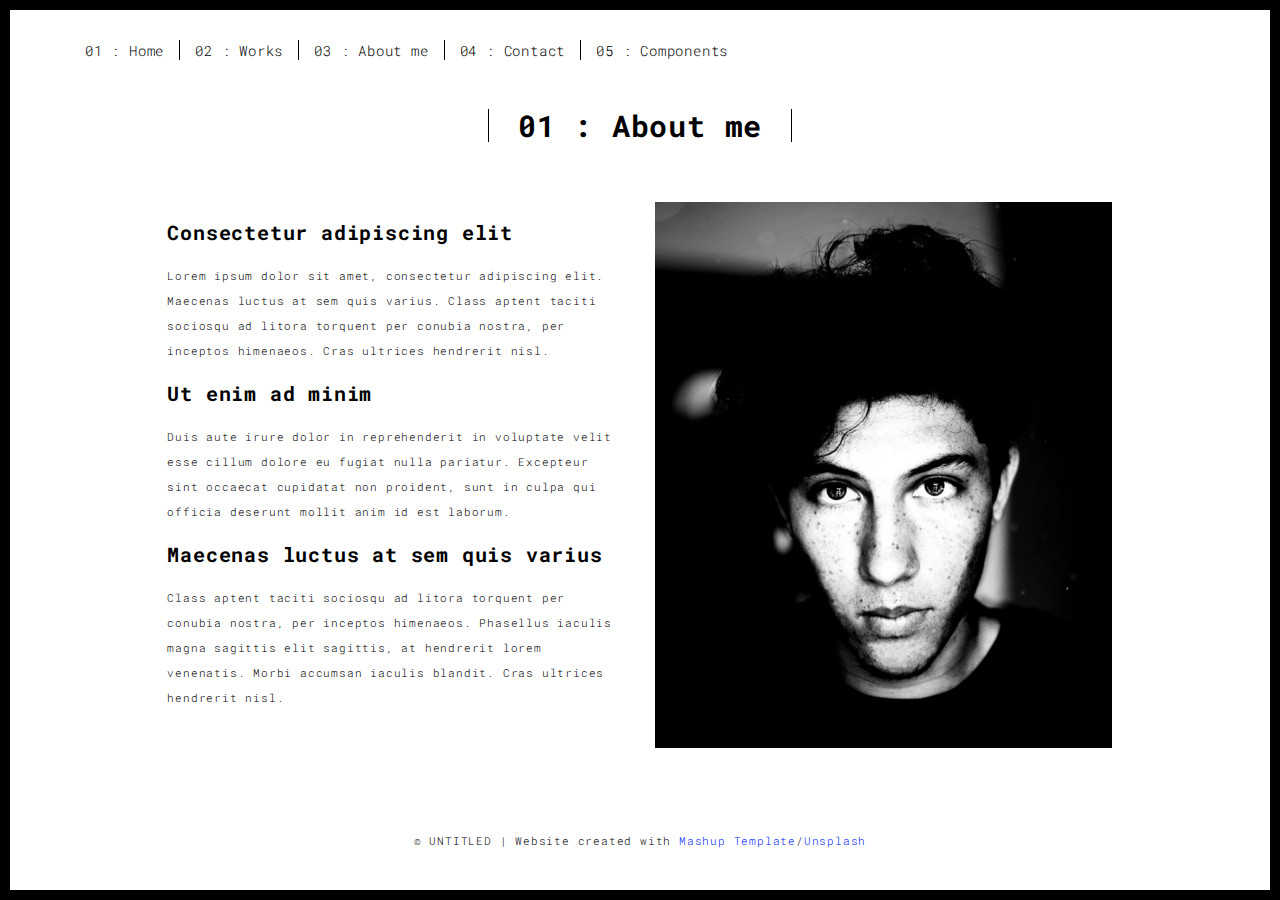
<file: FrontEnd/about.html>
<!DOCTYPE html>
<html lang="en">

<head>
  <meta charset="UTF-8">
  <meta content="IE=edge" http-equiv="X-UA-Compatible">
  <meta content="width=device-width,initial-scale=1" name="viewport">
  <meta content="description" name="description">
  <meta name="google" content="notranslate" />
  <meta content="Mashup templates have been developped by Orson.io team" name="author">

  <!-- Disable tap highlight on IE -->
  <meta name="msapplication-tap-highlight" content="no">
  
  <link rel="apple-touch-icon" sizes="180x180" href="./assets/apple-icon-180x180.png">
  <link href="./assets/favicon.ico" rel="icon">

  <title>Title page</title>  

<link href="./main.3f6952e4.css" rel="stylesheet"></head>

<body class="">
<div id="site-border-left"></div>
<div id="site-border-right"></div>
<div id="site-border-top"></div>
<div id="site-border-bottom"></div>
 <!-- Add your content of header -->
<header>
  <nav class="navbar  navbar-fixed-top navbar-default">
    <div class="container">
        <button type="button" class="navbar-toggle collapsed" data-toggle="collapse" data-target="#navbar-collapse" aria-expanded="false">
          <span class="sr-only">Toggle navigation</span>
          <span class="icon-bar"></span>
          <span class="icon-bar"></span>
          <span class="icon-bar"></span>
        </button>

      <div class="collapse navbar-collapse" id="navbar-collapse">
        <ul class="nav navbar-nav ">
          <li><a href="./index.html" title="">01 : Home</a></li>
          <li><a href="./works.html" title="">02 : Works</a></li>
          <li><a href="./about.html" title="">03 : About me</a></li>
          <li><a href="./contact.html" title="">04 : Contact</a></li>
          <li><a href="./components.html" title="">05 : Components</a></li>
        </ul>


      </div> 
    </div>
  </nav>
</header>

<div class="section-container">
    <div class="container">
      <div class="row">
        <div class="col-xs-12">
          <div class="section-container-spacer text-center">
            <h1 class="h2">01 : About me</h1>
          </div>
          
          <div class="row">
            <div class="col-md-10 col-md-offset-1">
              <div class="row">
                <div class="col-xs-12 col-md-6">
                  <h3>Consectetur adipiscing elit</h3>
                  <p>Lorem ipsum dolor sit amet, consectetur adipiscing elit. Maecenas luctus at sem quis varius. 
                  Class aptent taciti sociosqu ad litora torquent per conubia nostra, per inceptos himenaeos. Cras ultrices hendrerit nisl.</p>
                  <h3>Ut enim ad minim </h3>
                  <p>Duis aute irure dolor in reprehenderit in voluptate velit esse
                  cillum dolore eu fugiat nulla pariatur. Excepteur sint occaecat cupidatat non
                  proident, sunt in culpa qui officia deserunt mollit anim id est laborum. 
                  <h3>Maecenas luctus at sem quis varius</h3>
                  <p>
                  Class aptent taciti sociosqu ad litora torquent per conubia nostra, per inceptos himenaeos. Phasellus iaculis magna sagittis elit sagittis, at hendrerit lorem venenatis. Morbi accumsan iaculis blandit. Cras ultrices hendrerit nisl.</p>
                </div>
                <div class="col-xs-12 col-md-6">
                  <img src="./assets/images/profil.jpg" class="img-responsive" alt="">
                </div>
              </div>
            </div>
          </div>
          
          
       </div>
      </div>
    </div>
  </div>


<footer class="footer-container text-center">
  <div class="container">
    <div class="row">
      <div class="col-xs-12">
        <p>© UNTITLED | Website created with <a href="http://www.mashup-template.com/" title="Create website with free html template">Mashup Template</a>/<a href="https://www.unsplash.com/" title="Beautiful Free Images">Unsplash</a></p>
      </div>
    </div>
  </div>
</footer>

<script>
  document.addEventListener("DOMContentLoaded", function (event) {
     navActivePage();
  });
</script>

<!-- Google Analytics: change UA-XXXXX-X to be your site's ID 

<script>
  (function (i, s, o, g, r, a, m) {
    i['GoogleAnalyticsObject'] = r; i[r] = i[r] || function () {
      (i[r].q = i[r].q || []).push(arguments)
    }, i[r].l = 1 * new Date(); a = s.createElement(o),
      m = s.getElementsByTagName(o)[0]; a.async = 1; a.src = g; m.parentNode.insertBefore(a, m)
  })(window, document, 'script', '//www.google-analytics.com/analytics.js', 'ga');
  ga('create', 'UA-XXXXX-X', 'auto');
  ga('send', 'pageview');
</script>

--> <script type="text/javascript" src="./main.70a66962.js"></script></body>

</html>
</file>
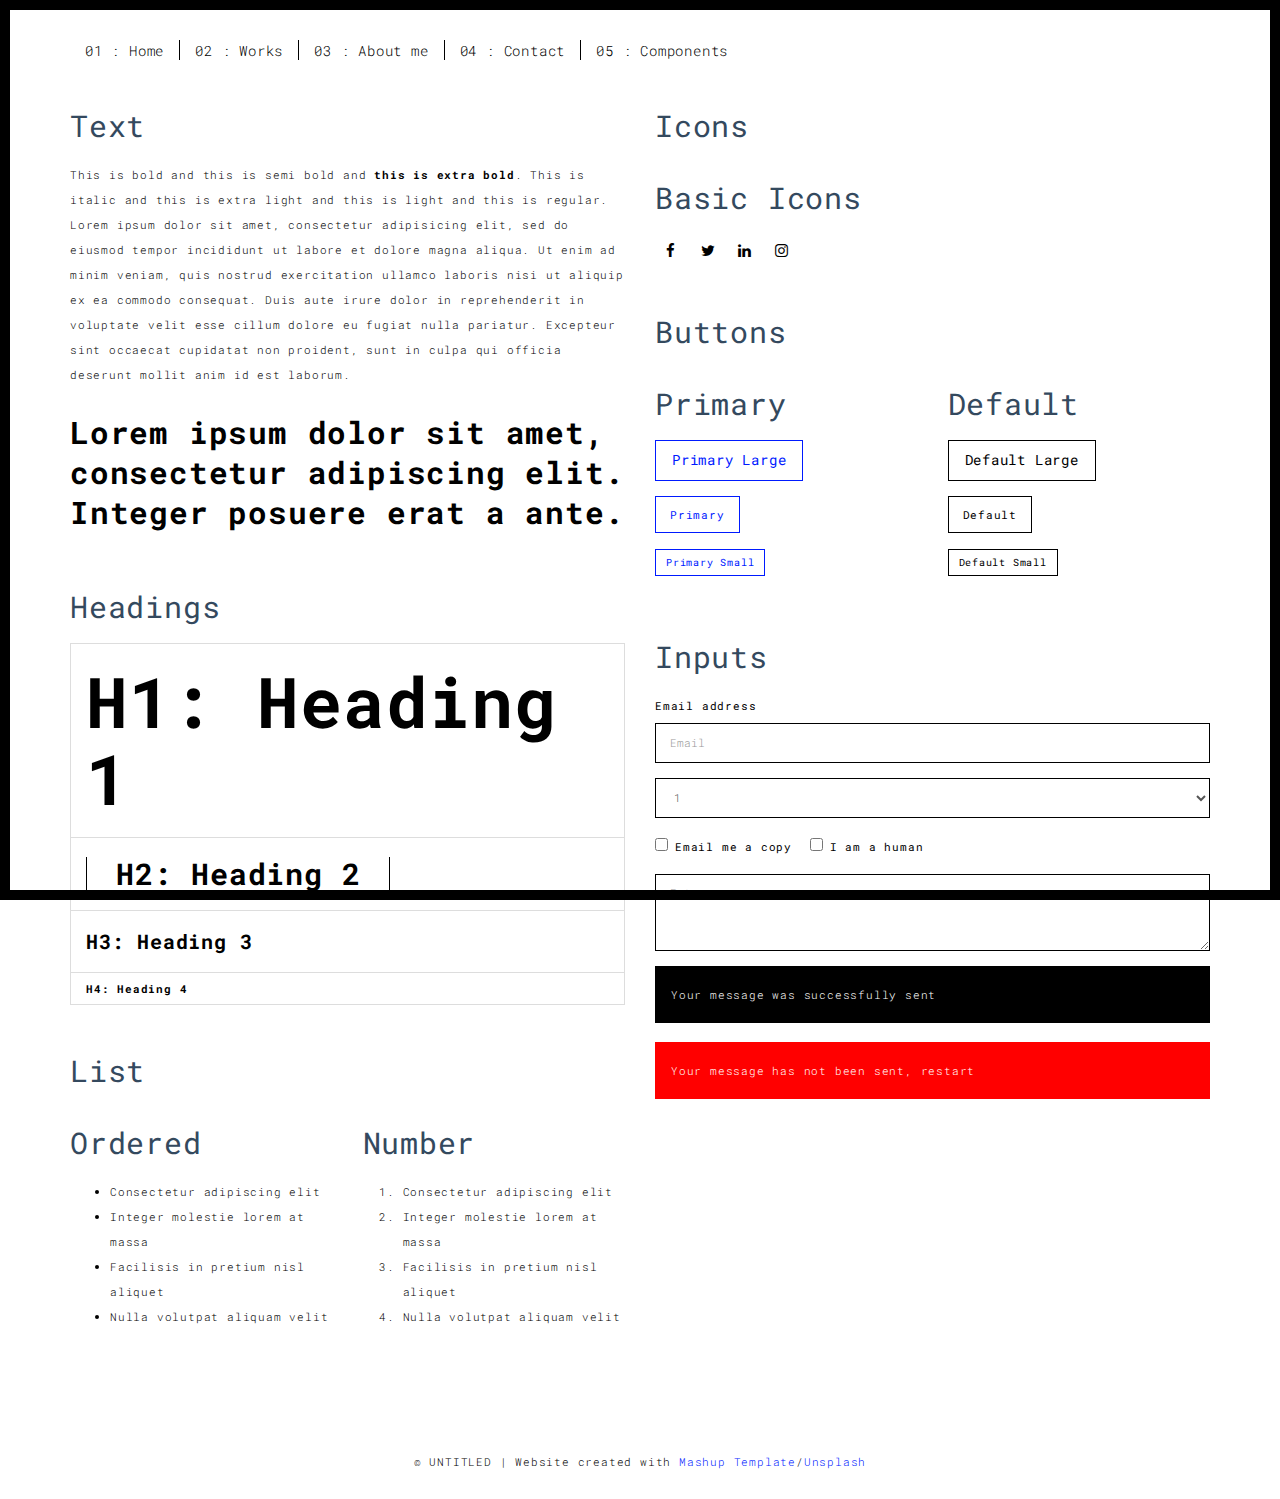
<file: FrontEnd/components.html>
<!DOCTYPE html>
<html lang="en">

<head>
  <meta charset="UTF-8">
  <meta content="IE=edge" http-equiv="X-UA-Compatible">
  <meta content="width=device-width,initial-scale=1" name="viewport">
  <meta content="description" name="description">
  <meta name="google" content="notranslate" />
  <meta content="Mashup templates have been developped by Orson.io team" name="author">

  <!-- Disable tap highlight on IE -->
  <meta name="msapplication-tap-highlight" content="no">
  
  <link rel="apple-touch-icon" sizes="180x180" href="./assets/apple-icon-180x180.png">
  <link href="./assets/favicon.ico" rel="icon">

  <title>Title page</title>  

<link href="./main.3f6952e4.css" rel="stylesheet"></head>

<body class="">
<div id="site-border-left"></div>
<div id="site-border-right"></div>
<div id="site-border-top"></div>
<div id="site-border-bottom"></div>
 <!-- Add your content of header -->
<header>
  <nav class="navbar  navbar-fixed-top navbar-default">
    <div class="container">
        <button type="button" class="navbar-toggle collapsed" data-toggle="collapse" data-target="#navbar-collapse" aria-expanded="false">
          <span class="sr-only">Toggle navigation</span>
          <span class="icon-bar"></span>
          <span class="icon-bar"></span>
          <span class="icon-bar"></span>
        </button>

      <div class="collapse navbar-collapse" id="navbar-collapse">
        <ul class="nav navbar-nav ">
          <li><a href="./index.html" title="">01 : Home</a></li>
          <li><a href="./works.html" title="">02 : Works</a></li>
          <li><a href="./about.html" title="">03 : About me</a></li>
          <li><a href="./contact.html" title="">04 : Contact</a></li>
          <li><a href="./components.html" title="">05 : Components</a></li>
        </ul>


      </div> 
    </div>
  </nav>
</header>

<div class="section-container">
  
<!-- Add your site or app content here -->
  <div class="container">
    <div class="row">
      <div class="col-xs-12 col-md-6">

        <div class="template-example">
          <h2 class="template-title-example">Text</h2>
          <p>This is bold and this is semi bold and <b>this is extra bold</b>. This is italic and this is extra light and this is light
          and this is regular. Lorem ipsum dolor sit amet, consectetur adipisicing elit, sed do eiusmod
          tempor incididunt ut labore et dolore magna aliqua. Ut enim ad minim veniam,
          quis nostrud exercitation ullamco laboris nisi ut aliquip ex ea commodo
          consequat. Duis aute irure dolor in reprehenderit in voluptate velit esse
          cillum dolore eu fugiat nulla pariatur. Excepteur sint occaecat cupidatat non
          proident, sunt in culpa qui officia deserunt mollit anim id est laborum.

          <blockquote>
            <p>Lorem ipsum dolor sit amet, consectetur adipiscing elit. Integer posuere erat a ante.</p>
          </blockquote>
          
          </p>
        </div>

        <div class="template-example">
          <h2 class="template-title-example">Headings</h2>
          
          <table class="table table-bordered">
            <tr><td><h1>H1: Heading 1</h1></td></tr>
            <tr><td><h2>H2: Heading 2</h2></td></tr>
            <tr><td><h3>H3: Heading 3</h3></td></tr>
            <tr><td><h4>H4: Heading 4</h4></td></tr>
          </table>
          
        </div>

        
        <div class="template-example">
          <h2 class="template-title-example">List</h2>
          <div class="row">
            <div class="col-md-6">
              <h3 class="template-title-example">Ordered</h3>
              <ul>
                <li>Consectetur adipiscing elit</li>
                <li>Integer molestie lorem at massa</li>
                <li>Facilisis in pretium nisl aliquet</li>
                <li>Nulla volutpat aliquam velit</li>
              </ul>
            </div>
            <div class="col-md-6">
              <h3 class="template-title-example">Number</h3>
              <ol>
                <li>Consectetur adipiscing elit</li>
                <li>Integer molestie lorem at massa</li>
                <li>Facilisis in pretium nisl aliquet</li>
                <li>Nulla volutpat aliquam velit</li>
              </ol>
            </div>
          </div>
        </div>
        
      </div>

      <div class="col-xs-12 col-md-6">
        <div class="template-example">
          <h2 class="template-title-example">Icons</h2>
          
          <div class="row">
            
            <div class="col-md-6">
               <h3 class="template-title-example">Basic Icons</h2>
                <ul class="list-icons">
                  <li>
                    <span class="fa-icon">
                      <i class="fa fa-facebook"></i>
                    </span>
                  </li>
                  <li>
                    <span class="fa-icon">
                      <i class="fa fa-twitter"></i>
                    </span>
                  </li>
                  <li>
                    <span class="fa-icon">
                      <i class="fa fa-linkedin"></i>
                    </span>
                  </li>
                  <li>
                    <span class="fa-icon">
                      <i class="fa fa-instagram"></i>
                    </span>
                  </li>
                </ul>
            </div>

          </div>


          


        </div>

        <div class="template-example">
          <h2 class="template-title-example">Buttons</h2>
          <div class="row">
            <div class="col-md-6">
              <h3 class="template-title-example">Primary</h2>
              <div class="row">
                  <div class="col-md-6">
                  <p><a href="" class="btn btn-primary btn-lg">Primary Large</a></p>
                  <p><a href="" class="btn btn-primary">Primary </a></p>
                  <p><a href="" class="btn btn-primary btn-sm">Primary Small</a></p>
                </div>
              </div>

              
            </div>

            <div class="col-md-6">
              <h3 class="template-title-example">Default</h2>
              <div class="row">
                  <div class="col-md-6">
                  <p><a href="" class="btn btn-default btn-lg">Default Large</a></p>
                  <p><a href="" class="btn btn-default">Default </a></p>
                  <p><a href="" class="btn btn-default btn-sm">Default Small</a></p>
                </div>
              </div>

            </div>
          </div>
        </div>
        
        <div class="template-example">
          <h2 class="template-title-example">Inputs</h2>

            <div class="form-group">
              <label for="exampleInputEmail1">Email address</label>
              <input type="email" class="form-control" id="exampleInputEmail1" placeholder="Email">
            </div>

            <div class="form-group">
              <select class="form-control">
                <option>1</option>
                <option>2</option>
                <option>3</option>
                <option>4</option>
                <option>5</option>
              </select>
            </div>

            <div class="form-group">
              <label class="checkbox-inline">
                <input 
                type="checkbox" id="inlineCheckbox1" value="option1"> Email me a copy
              </label>
              <label class="checkbox-inline">
                <input type="checkbox" id="inlineCheckbox2" value="option2"> I am a human
              </label>
            </div>

            <div class="form-group">
              <textarea class="form-control" rows="3" placeholder="Enter your message"></textarea>
            </div>
            
            <div class="alert alert-success" role="alert">Your message was successfully sent</div>
            <div class="alert alert-danger" role="alert">Your message has not been sent, restart</div>
        </div>




      </div>
    </div>
  </div>
</div>

<footer class="footer-container text-center">
  <div class="container">
    <div class="row">
      <div class="col-xs-12">
        <p>© UNTITLED | Website created with <a href="http://www.mashup-template.com/" title="Create website with free html template">Mashup Template</a>/<a href="https://www.unsplash.com/" title="Beautiful Free Images">Unsplash</a></p>
      </div>
    </div>
  </div>
</footer>

<script>
  document.addEventListener("DOMContentLoaded", function (event) {
     navActivePage();
  });
</script>

<!-- Google Analytics: change UA-XXXXX-X to be your site's ID 

<script>
  (function (i, s, o, g, r, a, m) {
    i['GoogleAnalyticsObject'] = r; i[r] = i[r] || function () {
      (i[r].q = i[r].q || []).push(arguments)
    }, i[r].l = 1 * new Date(); a = s.createElement(o),
      m = s.getElementsByTagName(o)[0]; a.async = 1; a.src = g; m.parentNode.insertBefore(a, m)
  })(window, document, 'script', '//www.google-analytics.com/analytics.js', 'ga');
  ga('create', 'UA-XXXXX-X', 'auto');
  ga('send', 'pageview');
</script>

--> <script type="text/javascript" src="./main.70a66962.js"></script></body>

</html>
</file>
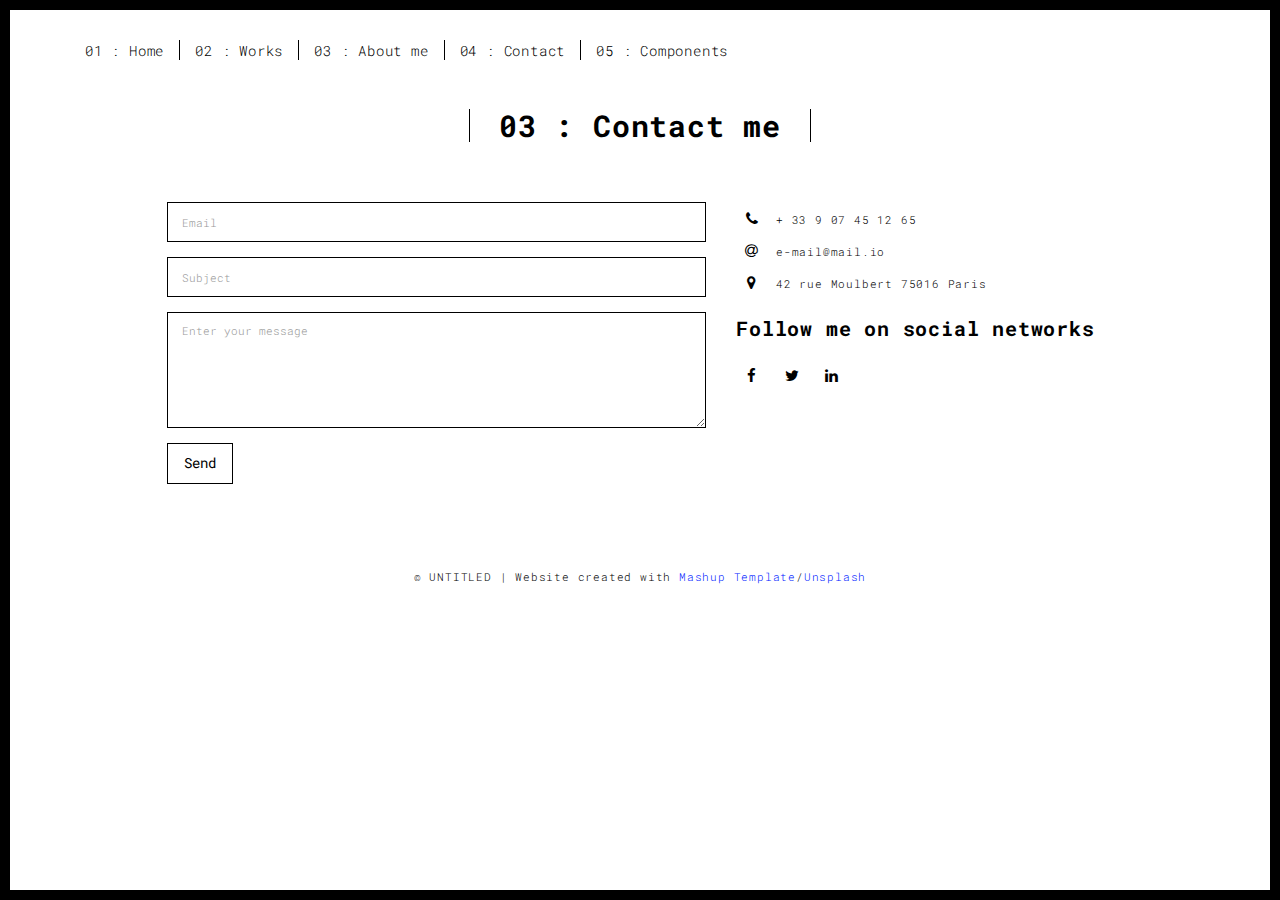
<file: FrontEnd/contact.html>
<!DOCTYPE html>
<html lang="en">

<head>
  <meta charset="UTF-8">
  <meta content="IE=edge" http-equiv="X-UA-Compatible">
  <meta content="width=device-width,initial-scale=1" name="viewport">
  <meta content="description" name="description">
  <meta name="google" content="notranslate" />
  <meta content="Mashup templates have been developped by Orson.io team" name="author">

  <!-- Disable tap highlight on IE -->
  <meta name="msapplication-tap-highlight" content="no">
  
  <link rel="apple-touch-icon" sizes="180x180" href="./assets/apple-icon-180x180.png">
  <link href="./assets/favicon.ico" rel="icon">

  <title>Title page</title>  

<link href="./main.3f6952e4.css" rel="stylesheet"></head>

<body class="">
<div id="site-border-left"></div>
<div id="site-border-right"></div>
<div id="site-border-top"></div>
<div id="site-border-bottom"></div>
 <!-- Add your content of header -->
<header>
  <nav class="navbar  navbar-fixed-top navbar-default">
    <div class="container">
        <button type="button" class="navbar-toggle collapsed" data-toggle="collapse" data-target="#navbar-collapse" aria-expanded="false">
          <span class="sr-only">Toggle navigation</span>
          <span class="icon-bar"></span>
          <span class="icon-bar"></span>
          <span class="icon-bar"></span>
        </button>

      <div class="collapse navbar-collapse" id="navbar-collapse">
        <ul class="nav navbar-nav ">
          <li><a href="./index.html" title="">01 : Home</a></li>
          <li><a href="./works.html" title="">02 : Works</a></li>
          <li><a href="./about.html" title="">03 : About me</a></li>
          <li><a href="./contact.html" title="">04 : Contact</a></li>
          <li><a href="./components.html" title="">05 : Components</a></li>
        </ul>


      </div> 
    </div>
  </nav>
</header>

<div class="section-container">
    <div class="container">
      <div class="row">
        <div class="col-xs-12">
          <div class="section-container-spacer text-center">
            <h1 class="h2">03 : Contact me</h1>
          </div>
          
          <div class="row">
            <div class="col-md-10 col-md-offset-1">
               <form action="" class="reveal-content">
                  <div class="row">
                    <div class="col-md-7">
                      <div class="form-group">
                        <input type="email" class="form-control" id="email" placeholder="Email">
                      </div>
                      <div class="form-group">
                        <input type="text" class="form-control" id="subject" placeholder="Subject">
                      </div>
                      <div class="form-group">
                        <textarea class="form-control" rows="5" placeholder="Enter your message"></textarea>
                      </div>
                      <button type="submit" class="btn btn-default btn-lg">Send</button>
                    </div>
                    <div class="col-md-5 address-container">
                      <ul class="list-unstyled">
                        <li>
                          <span class="fa-icon">
                            <i class="fa fa-phone" aria-hidden="true"></i>
                          </span>
                          + 33 9 07 45 12 65
                        </li>
                        <li>
                          <span class="fa-icon">
                            <i class="fa fa-at" aria-hidden="true"></i>
                          </span>
                          e-mail@mail.io
                        </li>
                        <li>
                          <span class="fa-icon">
                            <i class="fa fa fa-map-marker" aria-hidden="true"></i>
                          </span>
                          42 rue Moulbert 75016 Paris
                        </li>
                      </ul>
                      <h3>Follow me on social networks</h3>
                      <a href="http://www.facebook.com" title="" class="fa-icon">
                        <i class="fa fa-facebook"></i>
                      </a>
                      <a href="http://www.twitter.com" title="" class="fa-icon">
                        <i class="fa fa-twitter"></i>
                      </a>
                      <a href="http://www.linkedin.com" title="" class="fa-icon">
                        <i class="fa fa-linkedin"></i>
                      </a>

                    </div>
                  </div>
                </form>
            </div>

          </div>
         
       </div>
      </div>
    </div>
  </div>


<footer class="footer-container text-center">
  <div class="container">
    <div class="row">
      <div class="col-xs-12">
        <p>© UNTITLED | Website created with <a href="http://www.mashup-template.com/" title="Create website with free html template">Mashup Template</a>/<a href="https://www.unsplash.com/" title="Beautiful Free Images">Unsplash</a></p>
      </div>
    </div>
  </div>
</footer>

<script>
  document.addEventListener("DOMContentLoaded", function (event) {
     navActivePage();
  });
</script>

<!-- Google Analytics: change UA-XXXXX-X to be your site's ID 

<script>
  (function (i, s, o, g, r, a, m) {
    i['GoogleAnalyticsObject'] = r; i[r] = i[r] || function () {
      (i[r].q = i[r].q || []).push(arguments)
    }, i[r].l = 1 * new Date(); a = s.createElement(o),
      m = s.getElementsByTagName(o)[0]; a.async = 1; a.src = g; m.parentNode.insertBefore(a, m)
  })(window, document, 'script', '//www.google-analytics.com/analytics.js', 'ga');
  ga('create', 'UA-XXXXX-X', 'auto');
  ga('send', 'pageview');
</script>

--> <script type="text/javascript" src="./main.70a66962.js"></script></body>

</html>
</file>
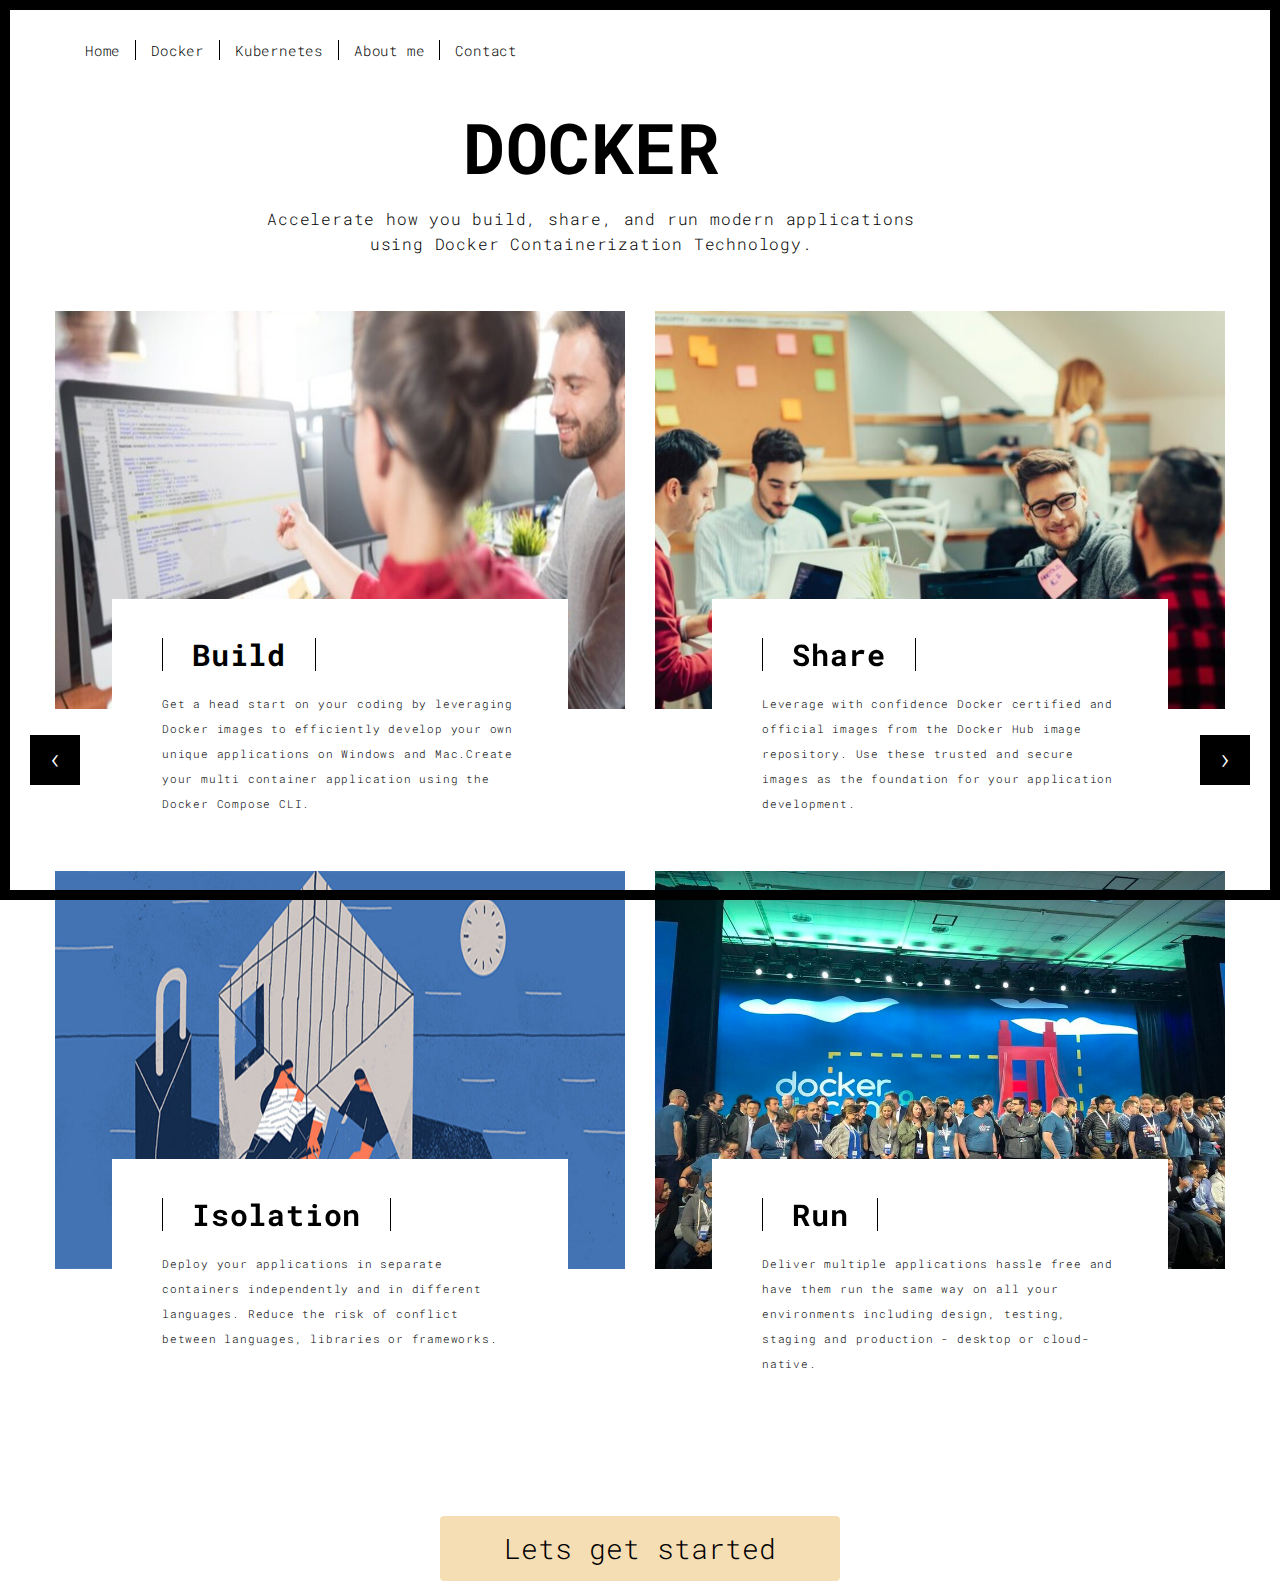
<file: FrontEnd/docker_intro.html>
<!DOCTYPE html>
<html lang="en">

<head>
  <meta charset="UTF-8">
  <meta content="IE=edge" http-equiv="X-UA-Compatible">
  <meta content="width=device-width,initial-scale=1" name="viewport">
  <meta content="description" name="description">
  <meta name="google" content="notranslate" />
  <meta content="Mashup templates have been developped by Orson.io team" name="author">

  <!-- Disable tap highlight on IE -->
  <meta name="msapplication-tap-highlight" content="no">
  
  <link rel="apple-touch-icon" sizes="180x180" href="./assets/apple-icon-180x180.png">
  <link href="./assets/favicon.ico" rel="icon">

  <title>Docker Page</title>  

<link href="./main.3f6952e4.css" rel="stylesheet">
<style>
  .button {
    display: inline-block;
    border-radius: 4px;
    background-color: wheat;
    border: none;
    color: black;
    text-align: center;
    font-size: 28px;
    padding: 20px;
    width: 400px;
    transition: all 0.5s;
    cursor: pointer;
    margin: 5px;
  }
  
  .button span {
    cursor: pointer;
    display: inline-block;
    position: relative;
    transition: 0.5s;
  }
  
  .button span:after {
    content: '\00bb';
    position: absolute;
    opacity: 0;
    top: 0;
    right: -20px;
    transition: 0.5s;
  }
  
  .button:hover span {
    padding-right: 25px;
  }
  
  .button:hover span:after {
    opacity: 1;
    right: 0;
  }
  </style>
</head>

<body class="">
<div id="site-border-left"></div>
<div id="site-border-right"></div>
<div id="site-border-top"></div>
<div id="site-border-bottom"></div>
 <!-- Add your content of header -->
<header>
  <nav class="navbar  navbar-fixed-top navbar-default">
    <div class="container">
        <button type="button" class="navbar-toggle collapsed" data-toggle="collapse" data-target="#navbar-collapse" aria-expanded="false">
          <span class="sr-only">Toggle navigation</span>
          <span class="icon-bar"></span>
          <span class="icon-bar"></span>
          <span class="icon-bar"></span>
        </button>

        <div class="collapse navbar-collapse" id="navbar-collapse">
          <ul class="nav navbar-nav ">
            <li><a href="./index.html" title="">Home</a></li>
            <li><a href="./docker_intro.html" title="">Docker</a></li>
            <li><a href="./kubernetes_intro.html" title="">Kubernetes</a></li>
            <li><a href="" title="">About me</a></li>
            <li><a href="" title="">Contact</a></li>
          </ul>
        </div> 
    </div>
  </nav>
</header>

<div class="section-container">
  <div class="container">
    <div class="row">
      
      <div class="col-sm-7 col-sm-offset-2 section-container-spacer">
        <div class="text-center">
          <h1 class="h1" style="left: 200;">DOCKER</h1>
          <p style="font-size: medium;">Accelerate how you build, share, and run modern applications using Docker Containerization Technology.</p>
        </div>
      </div>
      <div class="col-md-20">
     
      <div id="myCarousel" class="carousel slide projects-carousel">
        <!-- Carousel items -->
        <div class="carousel-inner">
            <div class="item active">
                <div class="row">
                    <div class="col-sm-6">
                      <a href="https://www.docker.com/" title="">
                        <img src="./assets/images/share.jpg" alt="" class="img-responsive">
                      </a>
                      <div class="card-container card-container-lg">
                    
                        <h2>Build</h2>
                        <p>Get a head start on your coding by leveraging Docker images to efficiently develop your own unique applications on Windows and Mac.Create your multi container application using the Docker Compose CLI. </p>

                      </div>
                    </div>
                    <div class="col-sm-6">
                      <a href="https://www.docker.com/" title="">
                        <img src="./assets/images/build.jpg" alt="" class="img-responsive">
                      </a>
                      <div class="card-container card-container-lg">
                        <h2>Share</h2>
                        <p>Leverage with confidence Docker certified and official images from the Docker Hub image repository.  Use these trusted and secure images as the foundation for your application development.</p>
                      </div>
                    </div>
                    <div class="col-sm-6">
                      <a href="https://www.docker.com/" title="">
                        <img src="./assets/images/isolation.jpg" alt="" class="img-responsive">
                      </a>
                      <div class="card-container card-container-lg">
                        <h2>Isolation</h2>
                        <p>Deploy your applications in separate containers independently and in different languages. Reduce the risk of conflict between languages, libraries or frameworks.</p>
                      </div>
                    </div>
                    <div class="col-sm-6">
                      <a href="https://www.docker.com/" title="">
                        <img src="./assets/images/run.jpg" alt="" class="img-responsive">
                      </a>
                      <div class="card-container card-container-lg">
                      
                        <h2>Run</h2>
                        <p>Deliver multiple applications hassle free and have them run the same way on all your environments including design, testing, staging and production - desktop or cloud-native.</p>
                      </div>
                    </div>
                    
                    
                </div>
                <!--/row-->
            </div>
            <!--/item-->
            <!--/item-->
        </div>
        <!--/carousel-inner--> 
        <a class="left carousel-control" href="#myCarousel" data-slide="prev">‹</a>

        <a class="right carousel-control" href="#myCarousel" data-slide="next">›</a>
     </div>
    <!--/myCarousel-->
    </div>
    </div>
  </div>
</div>
<div class="container text-center" >
  <div class="row">
    <div class="col-xs-12">
      <button class="button" style="vertical-align:middle" onclick="location.href='./docker_main.html'"><span>Lets get started</span></button>
    </div>
  </div>
</div>
<script>
  document.addEventListener("DOMContentLoaded", function (event) {
     navActivePage();
  });
</script>

<!-- Google Analytics: change UA-XXXXX-X to be your site's ID 

<script>
  (function (i, s, o, g, r, a, m) {
    i['GoogleAnalyticsObject'] = r; i[r] = i[r] || function () {
      (i[r].q = i[r].q || []).push(arguments)
    }, i[r].l = 1 * new Date(); a = s.createElement(o),
      m = s.getElementsByTagName(o)[0]; a.async = 1; a.src = g; m.parentNode.insertBefore(a, m)
  })(window, document, 'script', '//www.google-analytics.com/analytics.js', 'ga');
  ga('create', 'UA-XXXXX-X', 'auto');
  ga('send', 'pageview');
</script>

--> 
<script type="text/javascript" src="./main.70a66962.js"></script></body>

</html>
</file>
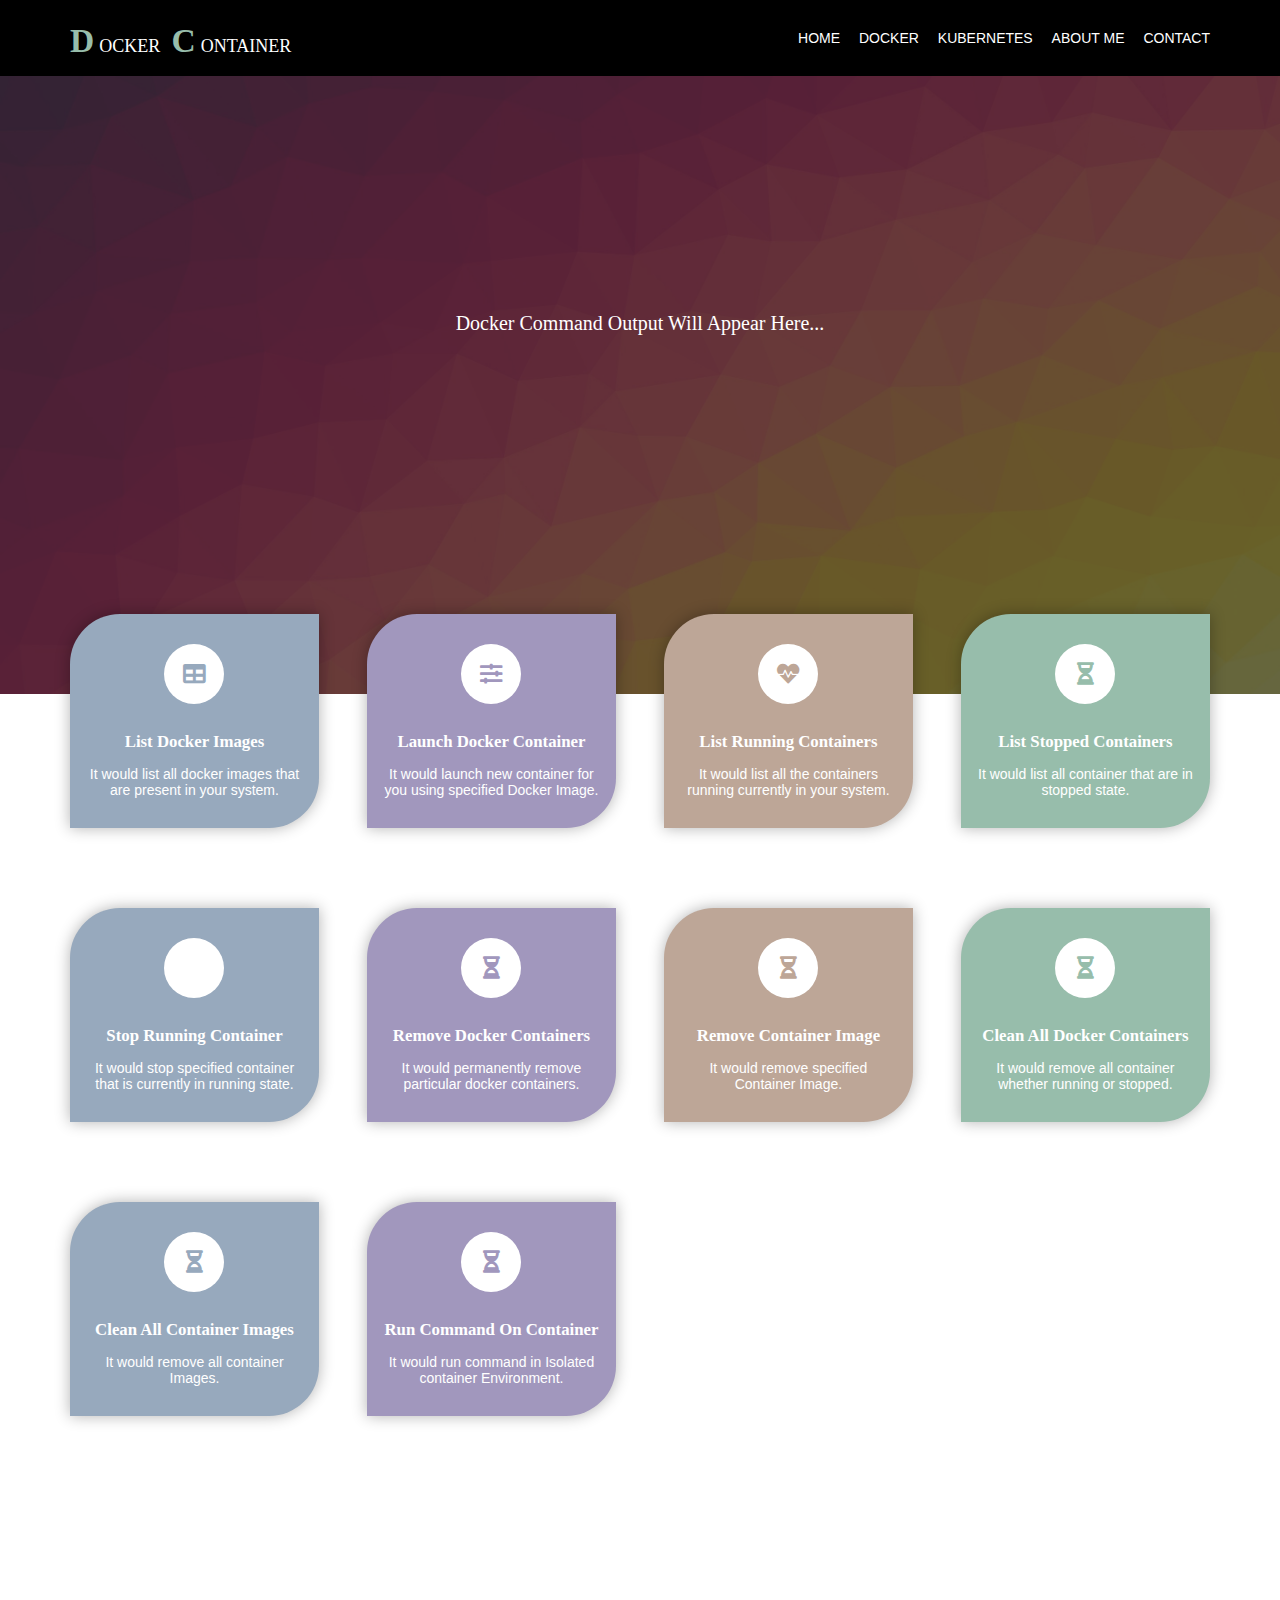
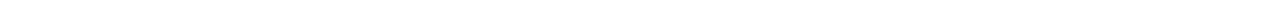
<file: FrontEnd/docker_main.html>
<!DOCTYPE html>
<html lang="">
<head>
<title>Docker Main Page</title>
<meta charset="utf-8">
<meta name="viewport" content="width=device-width, initial-scale=1.0, maximum-scale=1.0, user-scalable=no">
<link href="layout/styles/layout.css" rel="stylesheet" type="text/css" media="all">
<link rel="stylesheet" href="pop_dialog_box.css" />
<script src="docker_form.js"></script>
<script src="docker_functions.js"></script>
</head>
<body>
  <div class="form-popup" id="launch_new_container">
    <form class="form-container" name="launch_test">
      <h1  style="color: black;">New Container Details:</h1>  
      <label><b>New Container Name</b></label>
      <input type="text" placeholder="Enter Container Name..." name="new_container_name" required>  
      <label><b>Container Image</b></label>
      <input type="text" placeholder="Enter Container Image Name.." name="new_container_image" required>  
      <button  type="submit" class="btn" onclick="Launch_New_Cont()">Proceed</button>
      <button type="button" class="btn cancel" onclick="Launch_Container_Close_Form()">Close</button>
    </form>
  </div>
  <div class="form-popup" id="stop_running_container">
    <form class="form-container" style="height: 280px">
      <h1  style="color: black;">Existing Container Details:</h1>  
      <label><b>Running Container Name</b></label>
      <input type="text" placeholder="Enter Running Container Name..." name="running_container_name" required>    
      <button type="submit" class="btn" onclick="Stop_Running_Cont()">Proceed</button>
      <button type="button" class="btn cancel" onclick="Stop_Container_Close_Form()">Close</button>
    </form>
  </div>
  <div class="form-popup" id="remove_container">
    <form class="form-container" style="height: 280px">
      <h1  style="color: black;">Existing Container Details:</h1>  
      <label><b>Running/Stopped Container Name</b></label>
      <input type="text" placeholder="Enter Running/Stopped Container Name..." name="remove_container_name" required>    
      <button type="submit" class="btn" onclick="Remove_Cont();">Proceed</button>
      <button type="button" class="btn cancel" onclick="Remove_Container_Close_Form()">Close</button>
    </form>
  </div>
  <div class="form-popup" id="remove_image">
    <form class="form-container" style="height: 280px">
      <h1  style="color: black;">Container Image Details:</h1>  
      <label><b>Container Image Name</b></label>
      <input type="text" placeholder="Enter Container Image Name..." name="remove_container_image" required>    
      <button type="submit" class="btn" onclick="Remove_Img();">Proceed</button>
      <button type="button" class="btn cancel" onclick="Remove_Image_Close_Form()">Close</button>
    </form>
  </div>

  <div class="form-popup" id="run_command">
    <form class="form-container" style="height: 480px">
      <h1  style="color: black;">Container Details:</h1>  
      <label><b>Container Name</b></label>
      <input type="text" placeholder="Enter Container Name..." name="temp_container_name" required>  
      <label><b>Container Image</b></label>
      <input type="text" placeholder="Enter Container Image Name.." name="temp_container_image" required>
      <label><b>Command</b></label>
      <input type="text" placeholder="Enter Command.." name="temp_container_command" required>
      <button type="submit" class="btn" onclick="Exec_Command();">Proceed</button>
      <button type="button" class="btn cancel" onclick="Temp_Container_Close_Form()">Close</button>
    </form>
  </div>

<div class="wrapper row1">
  <header id="header" class="hoc clear">
    <div id="logo" class="fl_left"> 
      <h1 class="logoname"><a href="index.html">Docker <span>C</span>ontainer</a></h1>
    </div>
    <nav id="mainav" class="fl_right"> 
      <ul class="clear">
        <li><a href="./index.html" title="">Home</a></li>
        <li><a href="./docker_intro.html" title="">Docker</a></li>
        <li><a href="./kubernetes_intro.html" title="">Kubernetes</a></li>
        <li><a href="./about.html" title="">About me</a></li>
        <li><a href="./contact.html" title="">Contact</a></li>
      </ul>
    </nav>
  </header>
</div>
<div class="bgded overlay" style="background-image:url('images/demo/backgrounds/background.jpg');">
  <div id="pageintro" class="hoc clear"> 
    <article>
      <pre>
      <h3 style="font-size: 20px;"id="onscreen_output" >Docker Command Output will appear here...</h3>
    </pre>
    </article>
  </div>
</div>
<div class="wrapper row3">
  <main class="hoc container clear"> 
    <section id="introblocks">
      <ul class="nospace group btmspace-80 elements elements-four">
        <li class="one_quarter" onclick="Cont_Img_List()">
          <article><a href="#"><i class="fas fa-table"></i></a>
            <h6 class="heading">List Docker Images</h6>
            <p>It would list all docker images that are present in your system.</p>
          </article>
        </li>
        <li class="one_quarter" onclick="Launch_Container();">
          <article><a href="#"><i class="fas fa-sliders-h"></i></a>
            <h6 class="heading">Launch Docker container</h6>
            <p>It would launch new container for you using specified Docker Image.</p>
          </article>
        </li>
        <li class="one_quarter" onclick="Running_Cont_List()">
          <article><a href="#"><i class="fas fa-heartbeat"></i></a>
            <h6 class="heading">List Running Containers</h6>
            <p>It would list all the containers running currently in your system.</p>
          </article>
        </li>
        <li class="one_quarter" onclick="Stopped_Cont_List();">
          <article><a href="#"><i class="fas fa-hourglass-half"></i></a>
            <h6 class="heading">List Stopped Containers</h6>
            <p>It would list all container that are in stopped state.</p>
          </article>
        </li>
      </ul>
      <ul class="nospace group btmspace-80 elements elements-four">
        <li class="one_quarter" onclick="Stop_Container();">
          <article><a href="#"><i class="fas fa-linkedin"></i></a>
            <h6 class="heading">Stop Running Container</h6>
            <p>It would stop specified container that is currently in running state.</p>
          </article>
        </li>
        <li class="one_quarter" onclick="Remove_Container()">
          <article><a href="#"><i class="fas fa-hourglass-half"></i></a>
            <h6 class="heading">Remove Docker Containers</h6>
            <p>It would permanently remove particular docker containers.</p>
          </article>
        </li>
        <li class="one_quarter" onclick="Remove_Image();">
           <article><a href="#"><i class="fas fa-hourglass-half"></i></a>
             <h6 class="heading">Remove Container Image</h6>
             <p>It would remove specified Container Image.</p>
           </article>
        </li>
        <li class="one_quarter" onclick="Remove_All_Cont();">
           <article><a href="#"><i class="fas fa-hourglass-half"></i></a>
             <h6 class="heading">Clean all Docker Containers</h6>
             <p>It would remove all container whether running or stopped.</p>
           </article>
        </li>
      </ul>
      <ul class="nospace group btmspace-80 elements elements-four">
        <li class="one_quarter" onclick="Remove_All_Img();">
           <article><a href="#"><i class="fas fa-hourglass-half"></i></a>
             <h6 class="heading">Clean all Container Images</h6>
             <p>It would remove all container Images.</p>
           </article>
        </li>
        <li class="one_quarter" onclick="Temp_Container();">
           <article><a href="#"><i class="fas fa-hourglass-half"></i></a>
            <h6 class="heading">Run Command on Container</h6>
            <p>It would run command in Isolated container Environment.</p>
            </article>
        </li>
      </ul>
      </section>
    </body>
</file>
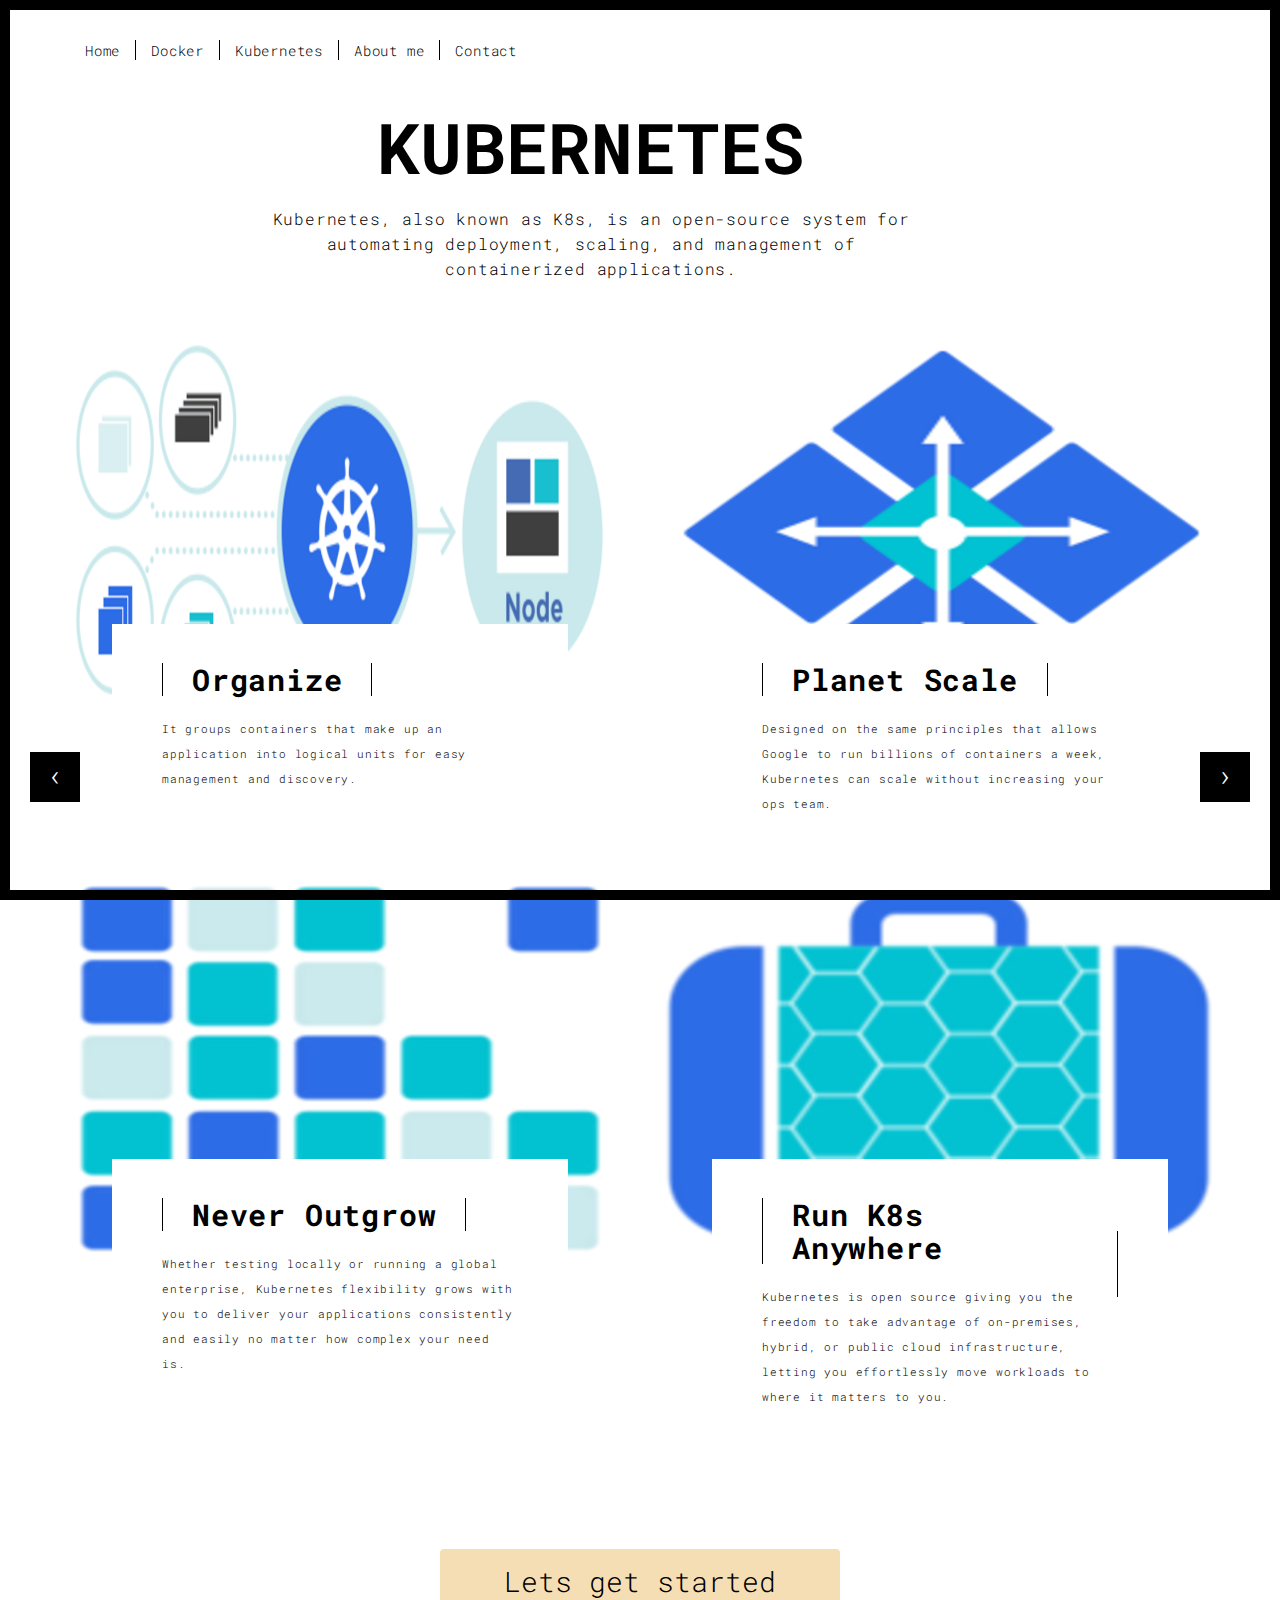
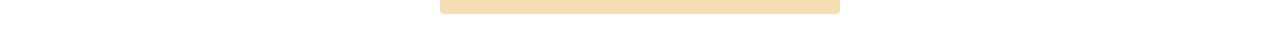
<file: FrontEnd/kubernetes_intro.html>
<!DOCTYPE html>
<html lang="en">

<head>
  <meta charset="UTF-8">
  <meta content="IE=edge" http-equiv="X-UA-Compatible">
  <meta content="width=device-width,initial-scale=1" name="viewport">
  <meta content="description" name="description">
  <meta name="google" content="notranslate" />

  <!-- Disable tap highlight on IE -->
  <meta name="msapplication-tap-highlight" content="no">
  
  <link rel="apple-touch-icon" sizes="180x180" href="./assets/apple-icon-180x180.png">
  <link href="./assets/favicon.ico" rel="icon">

  <title>Kubernetes Page</title>  

<link href="./main.3f6952e4.css" rel="stylesheet">
<style>
  .button {
    display: inline-block;
    border-radius: 4px;
    background-color: wheat;
    border: none;
    color: black;
    text-align: center;
    font-size: 28px;
    padding: 20px;
    width: 400px;
    transition: all 0.5s;
    cursor: pointer;
    margin: 5px;
  }
  
  .button span {
    cursor: pointer;
    display: inline-block;
    position: relative;
    transition: 0.5s;
  }
  
  .button span:after {
    content: '\00bb';
    position: absolute;
    opacity: 0;
    top: 0;
    right: -20px;
    transition: 0.5s;
  }
  
  .button:hover span {
    padding-right: 25px;
  }
  
  .button:hover span:after {
    opacity: 1;
    right: 0;
  }
  </style>
</head>

<body class="">
<div id="site-border-left"></div>
<div id="site-border-right"></div>
<div id="site-border-top"></div>
<div id="site-border-bottom"></div>
 <!-- Add your content of header -->
<header>
  <nav class="navbar  navbar-fixed-top navbar-default">
    <div class="container">
        <button type="button" class="navbar-toggle collapsed" data-toggle="collapse" data-target="#navbar-collapse" aria-expanded="false">
          <span class="sr-only">Toggle navigation</span>
          <span class="icon-bar"></span>
          <span class="icon-bar"></span>
          <span class="icon-bar"></span>
        </button>

        <div class="collapse navbar-collapse" id="navbar-collapse">
          <ul class="nav navbar-nav ">
            <li><a href="./index.html" title="">Home</a></li>
            <li><a href="./docker_intro.html" title="">Docker</a></li>
            <li><a href="./kubernetes_intro.html" title="">Kubernetes</a></li>
            <li><a href="" title="">About me</a></li>
            <li><a href="" title="">Contact</a></li>
          </ul>
        </div> 
    </div>
  </nav>
</header>

<div class="section-container">
  <div class="container">
    <div class="row">
      
      <div class="col-sm-7 col-sm-offset-2 section-container-spacer">
        <div class="text-center">
          <h1 class="h1">KUBERNETES</h1>
          <p style="font-size: medium;">Kubernetes, also known as K8s, is an open-source system for automating deployment, scaling, and management of containerized applications.</p>
        </div>
      </div>

      <div class="col-md-20">
     
      <div id="myCarousel" class="carousel slide projects-carousel">
        <!-- Carousel items -->
        <div class="carousel-inner">
            <div class="item active">
                <div class="row">
                    <div class="col-sm-6">
                      <a href="https://kubernetes.io/" title="">
                        <img src="./assets/images/flower.png" alt="" class="img-responsive">
                      </a>
                      <div class="card-container card-container-lg">
                    
                        <h2>Organize</h2>
                        <p>It groups containers that make up an application into logical units for easy management and discovery.</p>

                      </div>
                    </div>
                    <div class="col-sm-6">
                      <a href="https://kubernetes.io/" title="">
                        <img src="./assets/images/scalable.png" alt="" class="img-responsive">
                      </a>
                      <div class="card-container card-container-lg">
                        <h2>Planet Scale </h2>
                        <p>Designed on the same principles that allows Google to run billions of containers a week, Kubernetes can scale without increasing your ops team.</p>
                      </div>
                    </div>
                    <div class="col-sm-6">
                      <a href="https://kubernetes.io/" title="">
                        <img src="./assets/images/blocks.png" alt="" class="img-responsive">
                      </a>
                      <div class="card-container card-container-lg">
                        <h2>Never Outgrow</h2>
                        <p>Whether testing locally or running a global enterprise, Kubernetes flexibility grows with you to deliver your applications consistently and easily no matter how complex your need is.</p>
                      </div>
                    </div>
                    <div class="col-sm-6">
                      <a href="https://kubernetes.io/" title="">
                        <img src="./assets/images/suitcase.png" alt="" class="img-responsive">
                      </a>
                      <div class="card-container card-container-lg">
                      
                        <h2>Run K8s Anywhere</h2>
                        <p>Kubernetes is open source giving you the freedom to take advantage of on-premises, hybrid, or public cloud infrastructure, letting you effortlessly move workloads to where it matters to you.</p>
                      </div>
                    </div>
                    
                    
                </div>
                <!--/row-->
            </div>
            <!--/item-->
            <!--/item-->
        </div>
        <!--/carousel-inner--> 
        <a class="left carousel-control" href="#myCarousel" data-slide="prev">‹</a>

        <a class="right carousel-control" href="#myCarousel" data-slide="next">›</a>
     </div>
    <!--/myCarousel-->
    </div>
    </div>
  </div>
</div>
<div class="container text-center" >
  <div class="row">
    <div class="col-xs-12">
      <button class="button" style="vertical-align:middle" onclick="location.href='./kubernetes_main.html'"><span>Lets get started</span></button>
    </div>
  </div>
</div>
<script>
  document.addEventListener("DOMContentLoaded", function (event) {
     navActivePage();
  });
</script>

<!-- Google Analytics: change UA-XXXXX-X to be your site's ID 

<script>
  (function (i, s, o, g, r, a, m) {
    i['GoogleAnalyticsObject'] = r; i[r] = i[r] || function () {
      (i[r].q = i[r].q || []).push(arguments)
    }, i[r].l = 1 * new Date(); a = s.createElement(o),
      m = s.getElementsByTagName(o)[0]; a.async = 1; a.src = g; m.parentNode.insertBefore(a, m)
  })(window, document, 'script', '//www.google-analytics.com/analytics.js', 'ga');
  ga('create', 'UA-XXXXX-X', 'auto');
  ga('send', 'pageview');
</script>

--> 
<script type="text/javascript" src="./main.70a66962.js"></script></body>

</html>
</file>
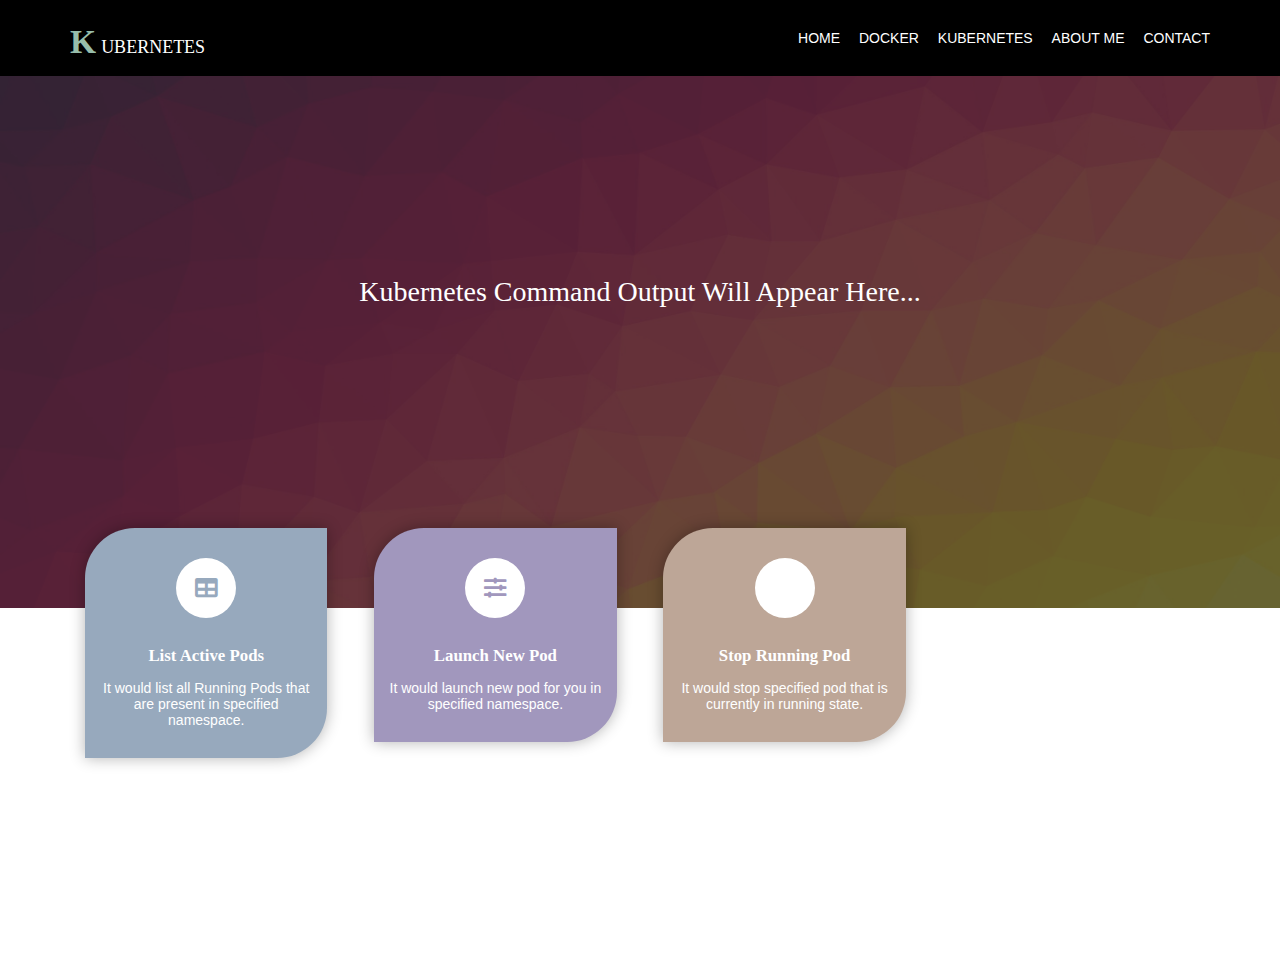
<file: FrontEnd/kubernetes_main.html>
<!DOCTYPE html>
<html lang="">
<head>
<title>Kubernetes Main Page</title>
<meta charset="utf-8">
<meta name="viewport" content="width=device-width, initial-scale=1.0, maximum-scale=1.0, user-scalable=no">
<link href="layout/styles/layout.css" rel="stylesheet" type="text/css" media="all">
<link rel="stylesheet" href="pop_dialog_box.css" />
<link rel="stylesheet" href="https://stackpath.bootstrapcdn.com/bootstrap/4.5.0/css/bootstrap.min.css">
<script src="https://code.jquery.com/jquery-3.5.1.min.js"></script>
<script src="https://stackpath.bootstrapcdn.com/bootstrap/4.5.0/js/bootstrap.min.js"></script>
<script src="kubernetes_form.js"></script>
</head>
<body>
  <div class="form-popup" id="active_pod_list">
    <form class="form-container" style="height: 300px">
      <h1  style="color: black;">Pods Namespace Details:</h1>  
      <label><b>Namespace Name</b></label>
      <input type="text" placeholder="Enter Namespace Name..." name="namespace_name" required>
      <button type="submit" class="btn" onclick="Active_Pod_List();">Proceed</button>
      <button type="button" class="btn cancel" onclick="Pod_List_Close_Form()">Close</button>
    </form>
  </div>
  <div class="form-popup" id="launch_new_pod">
    <form class="form-container" style="height: 500px">
      <h1  style="color: black;">New Pod Details:</h1>  
      <label><b>New pod Name</b></label>
      <input type="text" placeholder="Enter Pod Name..." name="new_pod_name" required>  
      <label><b>Pod Image</b></label>
      <input type="text" placeholder="Enter pod Image Name.." name="new_pod_image" required>  
      <label><b>New Pod NameSpace</b></label>
      <input type="text" placeholder="Enter Pod NameSpace..." name="new_pod_namespace" required>  
      <button type="submit" class="btn" onclick="Launch_New_Pod();">Proceed</button>
      <button type="button" class="btn cancel" onclick="Launch_Pod_Close_Form()">Close</button>
    </form>
  </div>
  <div class="form-popup" id="stop_running_pod">
    <form class="form-container" style="height: 405px">
      <h1  style="color: black;">Existing Pod Details:</h1>  
      <label><b>Running Pod Name</b></label>
      <input type="text" placeholder="Enter Running Pod Name..." name="running_pod_name" required>
      <label><b>Running Pod NameSpace</b></label>
      <input type="text" placeholder="Enter Running Pod NameSpace..." name="running_pod_namespace" required>   
      <button type="submit" class="btn" onclick="Stop_Running_Pod()">Proceed</button>
      <button type="button" class="btn cancel" onclick="Stop_Pod_Close_Form()">Close</button>
    </form>
  </div>

<div class="wrapper row1">
  <header id="header" class="hoc clear">
    <div id="logo" class="fl_left"> 
      <h1 class="logoname"><a href="index.html">Kubernetes</a></h1>
    </div>
    <nav id="mainav" class="fl_right"> 
      <ul class="clear">
        <li><a href="./index.html" title="">Home</a></li>
        <li><a href="./docker_intro.html" title="">Docker</a></li>
        <li><a href="./kubernetes_intro.html" title="">Kubernetes</a></li>
        <li><a href="./about.html" title="">About me</a></li>
        <li><a href="./contact.html" title="">Contact</a></li>
      </ul>
    </nav>
  </header>
</div>
<div class="bgded overlay" style="background-image:url('images/demo/backgrounds/background.jpg');">
  <div id="pageintro" class="hoc clear"> 
    <article>
      <h3 style="font-size: 28px;"class="heading" id="onscreen_output" >Kubernetes Command Output will appear here...</h3>
    </article>
  </div>
</div>
<div class="wrapper row3">
  <main class="hoc container clear"> 
    <section id="introblocks">
      <ul class="nospace group btmspace-80 elements elements-four">
        <li class="one_quarter" onclick="Pod_List();">
          <article><a href="#"><i class="fas fa-table"></i></a>
            <h6 class="heading">List Active Pods</h6>
            <p>It would list all Running Pods that are present in specified namespace.</p>
          </article>
        </li>
        <li class="one_quarter" onclick="Launch_Pod();">
          <article><a href="#"><i class="fas fa-sliders-h"></i></a>
            <h6 class="heading">Launch New Pod</h6>
            <p>It would launch new pod for you in specified namespace.</p>
          </article>
        </li>
        
        <li class="one_quarter" onclick="Stop_Pod();">
          <article><a href="#"><i class="fas fa-linkedin"></i></a>
            <h6 class="heading">Stop Running Pod</h6>
            <p>It would stop specified pod that is currently in running state.</p>
          </article>
        </li>
      </ul>
      </section>
    </body>
</file>
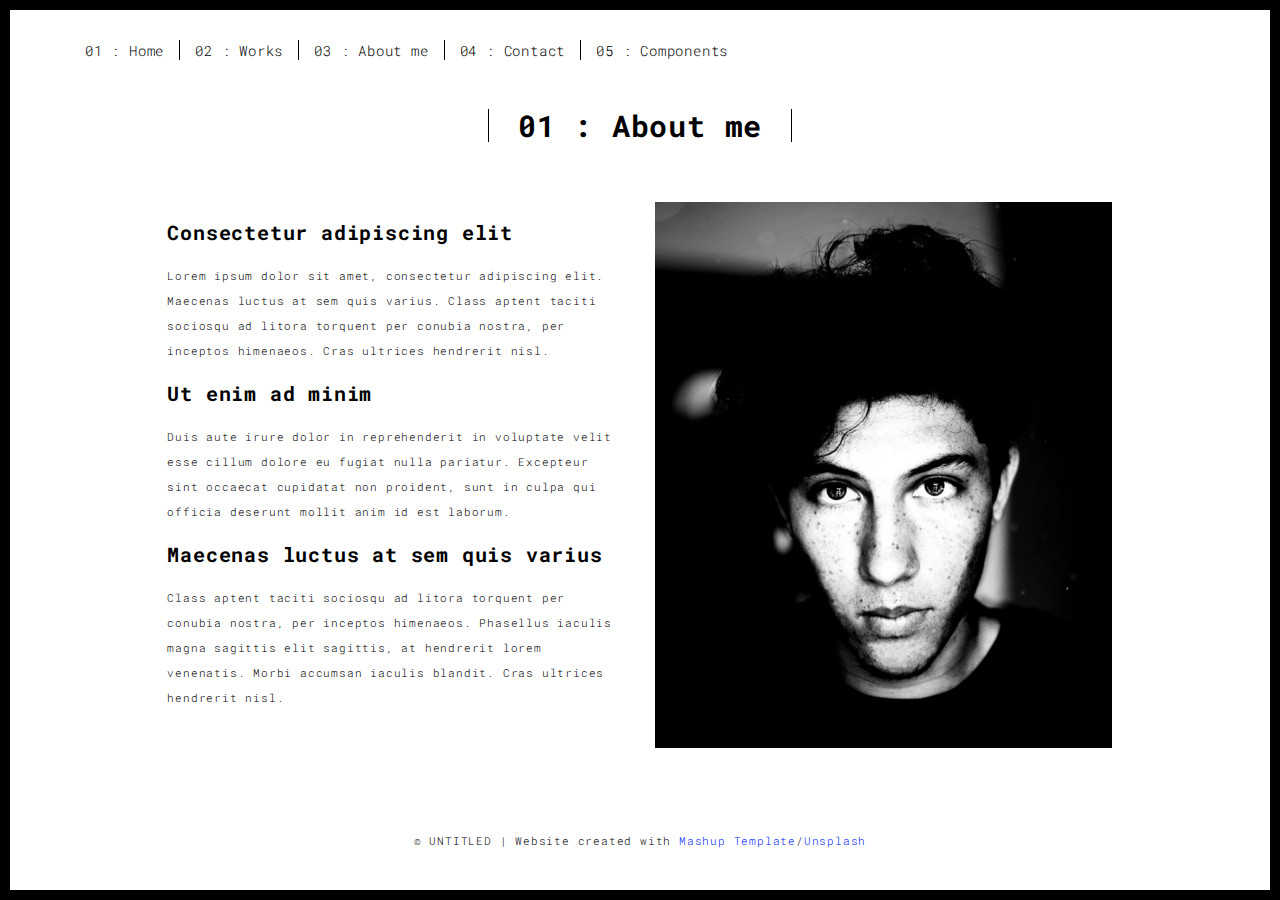
<file: FrontEnd/removed_about.html>
<!DOCTYPE html>
<html lang="en">

<head>
  <meta charset="UTF-8">
  <meta content="IE=edge" http-equiv="X-UA-Compatible">
  <meta content="width=device-width,initial-scale=1" name="viewport">
  <meta content="description" name="description">
  <meta name="google" content="notranslate" />

  <!-- Disable tap highlight on IE -->
  <meta name="msapplication-tap-highlight" content="no">
  
  <link rel="apple-touch-icon" sizes="180x180" href="./assets/apple-icon-180x180.png">
  <link href="./assets/favicon.ico" rel="icon">

  <title>Title page</title>  

<link href="./main.3f6952e4.css" rel="stylesheet"></head>

<body class="">
<div id="site-border-left"></div>
<div id="site-border-right"></div>
<div id="site-border-top"></div>
<div id="site-border-bottom"></div>
 <!-- Add your content of header -->
<header>
  <nav class="navbar  navbar-fixed-top navbar-default">
    <div class="container">
        <button type="button" class="navbar-toggle collapsed" data-toggle="collapse" data-target="#navbar-collapse" aria-expanded="false">
          <span class="sr-only">Toggle navigation</span>
          <span class="icon-bar"></span>
          <span class="icon-bar"></span>
          <span class="icon-bar"></span>
        </button>

      <div class="collapse navbar-collapse" id="navbar-collapse">
        <ul class="nav navbar-nav ">
          <li><a href="./index.html" title="">01 : Home</a></li>
          <li><a href="./works.html" title="">02 : Works</a></li>
          <li><a href="./about.html" title="">03 : About me</a></li>
          <li><a href="./contact.html" title="">04 : Contact</a></li>
          <li><a href="./components.html" title="">05 : Components</a></li>
        </ul>


      </div> 
    </div>
  </nav>
</header>

<div class="section-container">
    <div class="container">
      <div class="row">
        <div class="col-xs-12">
          <div class="section-container-spacer text-center">
            <h1 class="h2">01 : About me</h1>
          </div>
          
          <div class="row">
            <div class="col-md-10 col-md-offset-1">
              <div class="row">
                <div class="col-xs-12 col-md-6">
                  <h3>Consectetur adipiscing elit</h3>
                  <p>Lorem ipsum dolor sit amet, consectetur adipiscing elit. Maecenas luctus at sem quis varius. 
                  Class aptent taciti sociosqu ad litora torquent per conubia nostra, per inceptos himenaeos. Cras ultrices hendrerit nisl.</p>
                  <h3>Ut enim ad minim </h3>
                  <p>Duis aute irure dolor in reprehenderit in voluptate velit esse
                  cillum dolore eu fugiat nulla pariatur. Excepteur sint occaecat cupidatat non
                  proident, sunt in culpa qui officia deserunt mollit anim id est laborum. 
                  <h3>Maecenas luctus at sem quis varius</h3>
                  <p>
                  Class aptent taciti sociosqu ad litora torquent per conubia nostra, per inceptos himenaeos. Phasellus iaculis magna sagittis elit sagittis, at hendrerit lorem venenatis. Morbi accumsan iaculis blandit. Cras ultrices hendrerit nisl.</p>
                </div>
                <div class="col-xs-12 col-md-6">
                  <img src="./assets/images/profil.jpg" class="img-responsive" alt="">
                </div>
              </div>
            </div>
          </div>
          
          
       </div>
      </div>
    </div>
  </div>


<footer class="footer-container text-center">
  <div class="container">
    <div class="row">
      <div class="col-xs-12">
        <p>© UNTITLED | Website created with <a href="http://www.mashup-template.com/" title="Create website with free html template">Mashup Template</a>/<a href="https://www.unsplash.com/" title="Beautiful Free Images">Unsplash</a></p>
      </div>
    </div>
  </div>
</footer>

<script>
  document.addEventListener("DOMContentLoaded", function (event) {
     navActivePage();
  });
</script>

<!-- Google Analytics: change UA-XXXXX-X to be your site's ID 

<script>
  (function (i, s, o, g, r, a, m) {
    i['GoogleAnalyticsObject'] = r; i[r] = i[r] || function () {
      (i[r].q = i[r].q || []).push(arguments)
    }, i[r].l = 1 * new Date(); a = s.createElement(o),
      m = s.getElementsByTagName(o)[0]; a.async = 1; a.src = g; m.parentNode.insertBefore(a, m)
  })(window, document, 'script', '//www.google-analytics.com/analytics.js', 'ga');
  ga('create', 'UA-XXXXX-X', 'auto');
  ga('send', 'pageview');
</script>

--> <script type="text/javascript" src="./main.70a66962.js"></script></body>

</html>
</file>
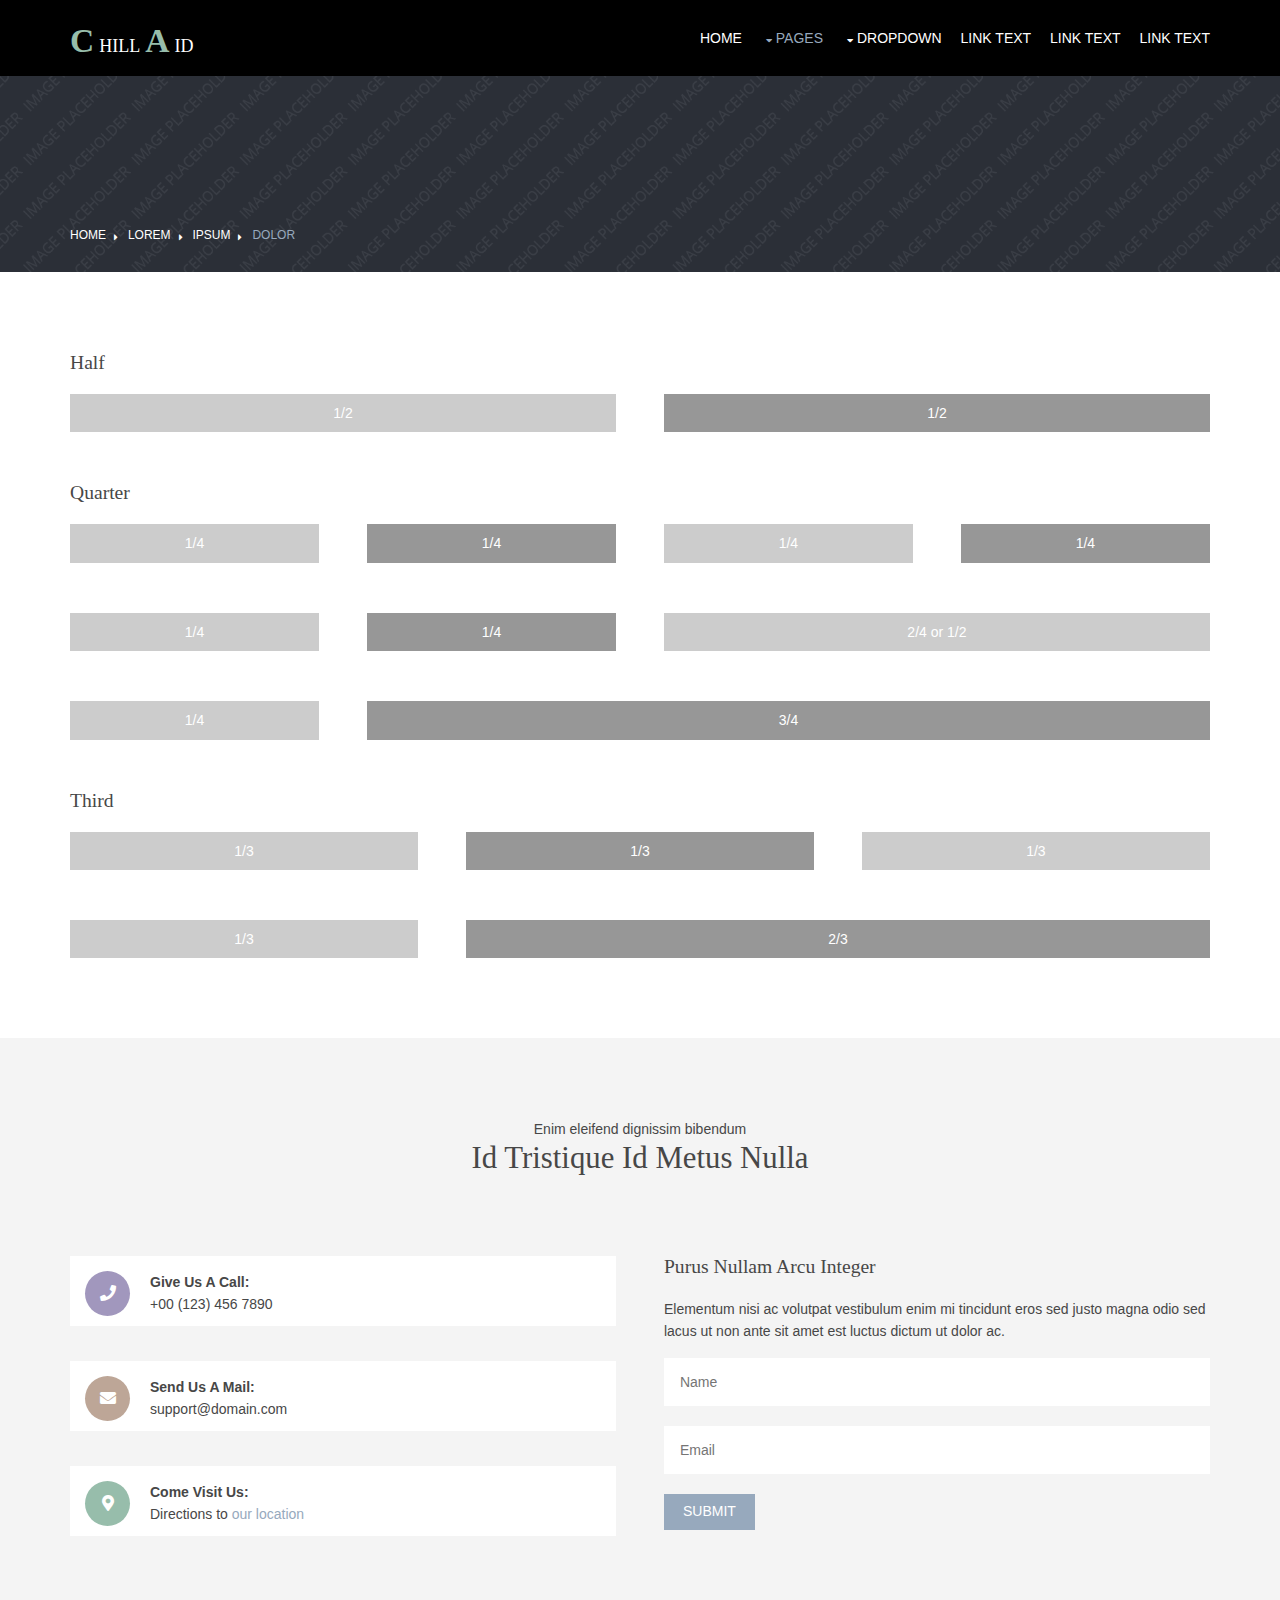
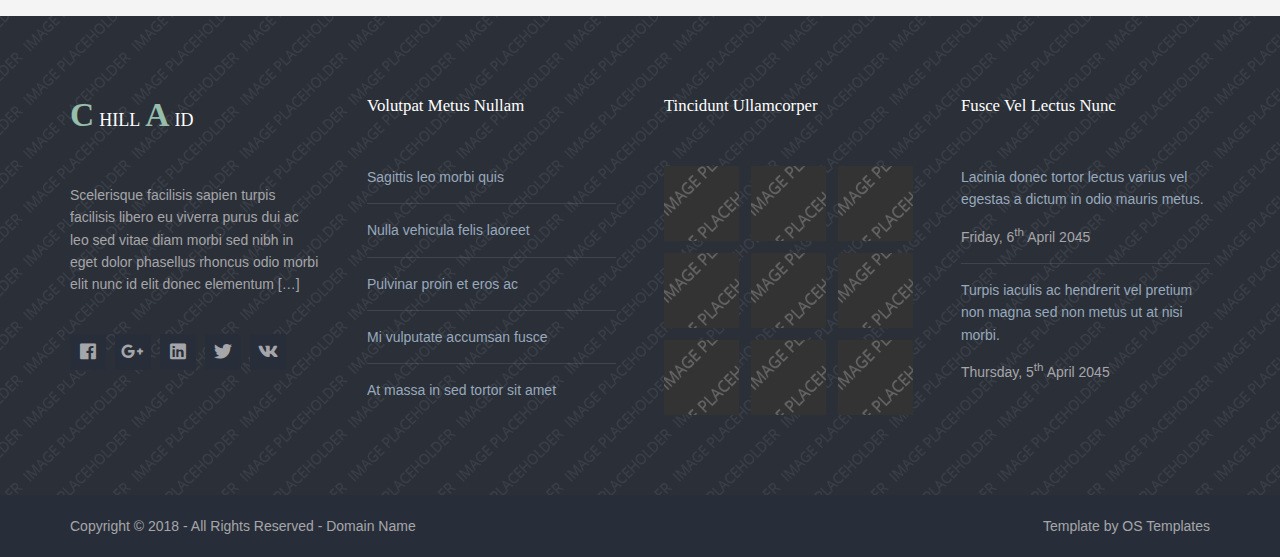
<file: FrontEnd/pages/basic-grid.html>
<!DOCTYPE html>
<!--
Template Name: Chillaid
Author: <a href="https://www.os-templates.com/">OS Templates</a>
Author URI: https://www.os-templates.com/
Copyright: OS-Templates.com
Licence: Free to use under our free template licence terms
Licence URI: https://www.os-templates.com/template-terms
-->
<html lang="">
<!-- To declare your language - read more here: https://www.w3.org/International/questions/qa-html-language-declarations -->
<head>
<title>Chillaid | Pages | Basic Grid</title>
<meta charset="utf-8">
<meta name="viewport" content="width=device-width, initial-scale=1.0, maximum-scale=1.0, user-scalable=no">
<link href="../layout/styles/layout.css" rel="stylesheet" type="text/css" media="all">
<style type="text/css">
/* DEMO ONLY */
.container .demo{text-align:center;}
.container .demo div{padding:8px 0;}
.container .demo div:nth-child(odd){color:#FFFFFF; background:#CCCCCC;}
.container .demo div:nth-child(even){color:#FFFFFF; background:#979797;}
@media screen and (max-width:900px){.container .demo div{margin-bottom:0;}}
/* DEMO ONLY */
</style>
</head>
<body id="top">
<!-- ################################################################################################ -->
<!-- ################################################################################################ -->
<!-- ################################################################################################ -->
<div class="wrapper row1">
  <header id="header" class="hoc clear">
    <div id="logo" class="fl_left"> 
      <!-- ################################################################################################ -->
      <h1 class="logoname"><a href="../index.html">Chill<span>a</span>id</a></h1>
      <!-- ################################################################################################ -->
    </div>
    <nav id="mainav" class="fl_right"> 
      <!-- ################################################################################################ -->
      <ul class="clear">
        <li><a href="../index.html">Home</a></li>
        <li class="active"><a class="drop" href="#">Pages</a>
          <ul>
            <li><a href="gallery.html">Gallery</a></li>
            <li><a href="full-width.html">Full Width</a></li>
            <li><a href="sidebar-left.html">Sidebar Left</a></li>
            <li><a href="sidebar-right.html">Sidebar Right</a></li>
            <li class="active"><a href="basic-grid.html">Basic Grid</a></li>
            <li><a href="font-icons.html">Font Icons</a></li>
          </ul>
        </li>
        <li><a class="drop" href="#">Dropdown</a>
          <ul>
            <li><a href="#">Level 2</a></li>
            <li><a class="drop" href="#">Level 2 + Drop</a>
              <ul>
                <li><a href="#">Level 3</a></li>
                <li><a href="#">Level 3</a></li>
                <li><a href="#">Level 3</a></li>
              </ul>
            </li>
            <li><a href="#">Level 2</a></li>
          </ul>
        </li>
        <li><a href="#">Link Text</a></li>
        <li><a href="#">Link Text</a></li>
        <li><a href="#">Link Text</a></li>
      </ul>
      <!-- ################################################################################################ -->
    </nav>
  </header>
</div>
<!-- ################################################################################################ -->
<!-- ################################################################################################ -->
<!-- ################################################################################################ -->
<div class="bgded overlay" style="background-image:url('../images/demo/backgrounds/01.png');">
  <div id="breadcrumb" class="hoc clear"> 
    <!-- ################################################################################################ -->
    <ul>
      <li><a href="#">Home</a></li>
      <li><a href="#">Lorem</a></li>
      <li><a href="#">Ipsum</a></li>
      <li><a href="#">Dolor</a></li>
    </ul>
    <!-- ################################################################################################ -->
  </div>
</div>
<!-- ################################################################################################ -->
<!-- ################################################################################################ -->
<!-- ################################################################################################ -->
<div class="wrapper row3">
  <main class="hoc container clear"> 
    <!-- main body -->
    <!-- ################################################################################################ -->
    <div class="content"> 
      <!-- ################################################################################################ -->
      <h2>Half</h2>
      <!-- ################################################################################################ -->
      <div class="group btmspace-50 demo">
        <div class="one_half first">1/2</div>
        <div class="one_half">1/2</div>
      </div>
      <!-- ################################################################################################ -->
      <h2>Quarter</h2>
      <!-- ################################################################################################ -->
      <div class="group btmspace-50 demo">
        <div class="one_quarter first">1/4</div>
        <div class="one_quarter">1/4</div>
        <div class="one_quarter">1/4</div>
        <div class="one_quarter">1/4</div>
      </div>
      <div class="group btmspace-50 demo">
        <div class="one_quarter first">1/4</div>
        <div class="one_quarter">1/4</div>
        <div class="two_quarter">2/4 or 1/2</div>
      </div>
      <div class="group btmspace-50 demo">
        <div class="one_quarter first">1/4</div>
        <div class="three_quarter">3/4</div>
      </div>
      <!-- ################################################################################################ -->
      <h2>Third</h2>
      <!-- ################################################################################################ -->
      <div class="group btmspace-50 demo">
        <div class="one_third first">1/3</div>
        <div class="one_third">1/3</div>
        <div class="one_third">1/3</div>
      </div>
      <div class="group demo">
        <div class="one_third first">1/3</div>
        <div class="two_third">2/3</div>
      </div>
      <!-- ################################################################################################ -->
    </div>
    <!-- ################################################################################################ -->
    <!-- / main body -->
    <div class="clear"></div>
  </main>
</div>
<!-- ################################################################################################ -->
<!-- ################################################################################################ -->
<!-- ################################################################################################ -->
<div class="wrapper row2">
  <section id="ctdetails" class="hoc container clear"> 
    <!-- ################################################################################################ -->
    <div class="sectiontitle">
      <p class="nospace font-xs">Enim eleifend dignissim bibendum</p>
      <h6 class="heading font-x2">Id tristique id metus nulla</h6>
    </div>
    <figure class="one_half first">
      <ul class="nospace clear">
        <li class="block clear"><a href="#"><i class="fas fa-phone"></i></a> <span><strong>Give us a call:</strong> +00 (123) 456 7890</span></li>
        <li class="block clear"><a href="#"><i class="fas fa-envelope"></i></a> <span><strong>Send us a mail:</strong> support@domain.com</span></li>
        <li class="block clear"><a href="#"><i class="fas fa-map-marker-alt"></i></a> <span><strong>Come visit us:</strong> Directions to <a href="#">our location</a></span></li>
      </ul>
    </figure>
    <article class="one_half">
      <h6 class="heading">Purus nullam arcu integer</h6>
      <p class="nospace btmspace-15">Elementum nisi ac volutpat vestibulum enim mi tincidunt eros sed justo magna odio sed lacus ut non ante sit amet est luctus dictum ut dolor ac.</p>
      <form action="#" method="post">
        <fieldset>
          <legend>Newsletter:</legend>
          <input type="text" value="" placeholder="Name">
          <input type="text" value="" placeholder="Email">
          <button type="submit" value="submit">Submit</button>
        </fieldset>
      </form>
    </article>
    <!-- ################################################################################################ -->
  </section>
</div>
<!-- ################################################################################################ -->
<!-- ################################################################################################ -->
<!-- ################################################################################################ -->
<div class="bgded overlay row4" style="background-image:url('../images/demo/backgrounds/01.png');">
  <footer id="footer" class="hoc clear"> 
    <!-- ################################################################################################ -->
    <div class="one_quarter first">
      <h1 class="logoname"><a href="../index.html">Chill<span>a</span>id</a></h1>
      <p>Scelerisque facilisis sapien turpis facilisis libero eu viverra purus dui ac leo sed vitae diam morbi sed nibh in eget dolor phasellus rhoncus odio morbi elit nunc id elit donec elementum [<a href="#">&hellip;</a>]</p>
      <ul class="faico clear">
        <li><a class="faicon-facebook" href="#"><i class="fab fa-facebook"></i></a></li>
        <li><a class="faicon-google-plus" href="#"><i class="fab fa-google-plus-g"></i></a></li>
        <li><a class="faicon-linkedin" href="#"><i class="fab fa-linkedin"></i></a></li>
        <li><a class="faicon-twitter" href="#"><i class="fab fa-twitter"></i></a></li>
        <li><a class="faicon-vk" href="#"><i class="fab fa-vk"></i></a></li>
      </ul>
    </div>
    <div class="one_quarter">
      <h6 class="heading">Volutpat metus nullam</h6>
      <ul class="nospace linklist">
        <li><a href="#">Sagittis leo morbi quis</a></li>
        <li><a href="#">Nulla vehicula felis laoreet</a></li>
        <li><a href="#">Pulvinar proin et eros ac</a></li>
        <li><a href="#">Mi vulputate accumsan fusce</a></li>
        <li><a href="#">At massa in sed tortor sit amet</a></li>
      </ul>
    </div>
    <div class="one_quarter">
      <h6 class="heading">Tincidunt ullamcorper</h6>
      <ul class="nospace clear latestimg">
        <li><a class="imgover" href="#"><img src="../images/demo/100x100.png" alt=""></a></li>
        <li><a class="imgover" href="#"><img src="../images/demo/100x100.png" alt=""></a></li>
        <li><a class="imgover" href="#"><img src="../images/demo/100x100.png" alt=""></a></li>
        <li><a class="imgover" href="#"><img src="../images/demo/100x100.png" alt=""></a></li>
        <li><a class="imgover" href="#"><img src="../images/demo/100x100.png" alt=""></a></li>
        <li><a class="imgover" href="#"><img src="../images/demo/100x100.png" alt=""></a></li>
        <li><a class="imgover" href="#"><img src="../images/demo/100x100.png" alt=""></a></li>
        <li><a class="imgover" href="#"><img src="../images/demo/100x100.png" alt=""></a></li>
        <li><a class="imgover" href="#"><img src="../images/demo/100x100.png" alt=""></a></li>
      </ul>
    </div>
    <div class="one_quarter">
      <h6 class="heading">Fusce vel lectus nunc</h6>
      <ul class="nospace linklist">
        <li>
          <article>
            <p class="nospace btmspace-10"><a href="#">Lacinia donec tortor lectus varius vel egestas a dictum in odio mauris metus.</a></p>
            <time class="block font-xs" datetime="2045-04-06">Friday, 6<sup>th</sup> April 2045</time>
          </article>
        </li>
        <li>
          <article>
            <p class="nospace btmspace-10"><a href="#">Turpis iaculis ac hendrerit vel pretium non magna sed non metus ut at nisi morbi.</a></p>
            <time class="block font-xs" datetime="2045-04-05">Thursday, 5<sup>th</sup> April 2045</time>
          </article>
        </li>
      </ul>
    </div>
    <!-- ################################################################################################ -->
  </footer>
</div>
<!-- ################################################################################################ -->
<!-- ################################################################################################ -->
<!-- ################################################################################################ -->
<div class="wrapper row5">
  <div id="copyright" class="hoc clear"> 
    <!-- ################################################################################################ -->
    <p class="fl_left">Copyright &copy; 2018 - All Rights Reserved - <a href="#">Domain Name</a></p>
    <p class="fl_right">Template by <a target="_blank" href="https://www.os-templates.com/" title="Free Website Templates">OS Templates</a></p>
    <!-- ################################################################################################ -->
  </div>
</div>
<!-- ################################################################################################ -->
<!-- ################################################################################################ -->
<!-- ################################################################################################ -->
<a id="backtotop" href="#top"><i class="fas fa-chevron-up"></i></a>
<!-- JAVASCRIPTS -->
<script src="../layout/scripts/jquery.min.js"></script>
<script src="../layout/scripts/jquery.backtotop.js"></script>
<script src="../layout/scripts/jquery.mobilemenu.js"></script>
</body>
</html>
</file>
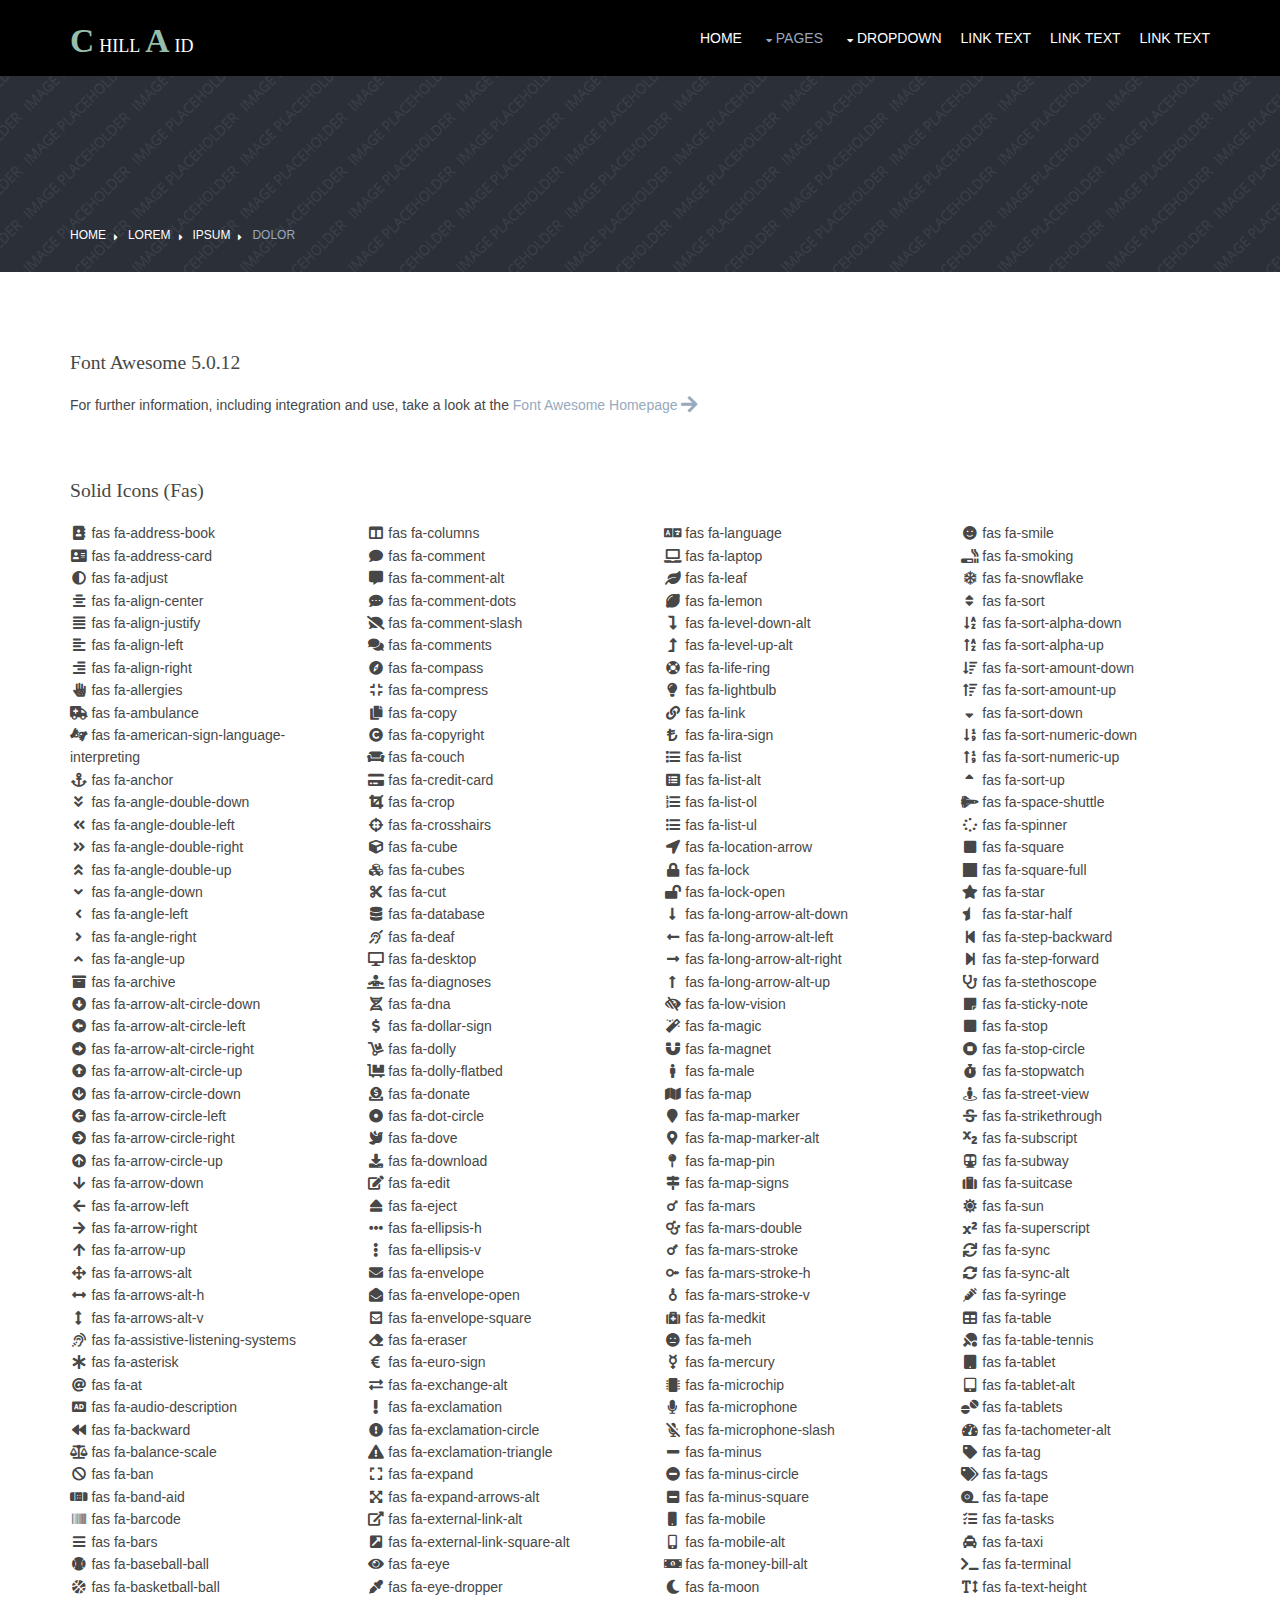
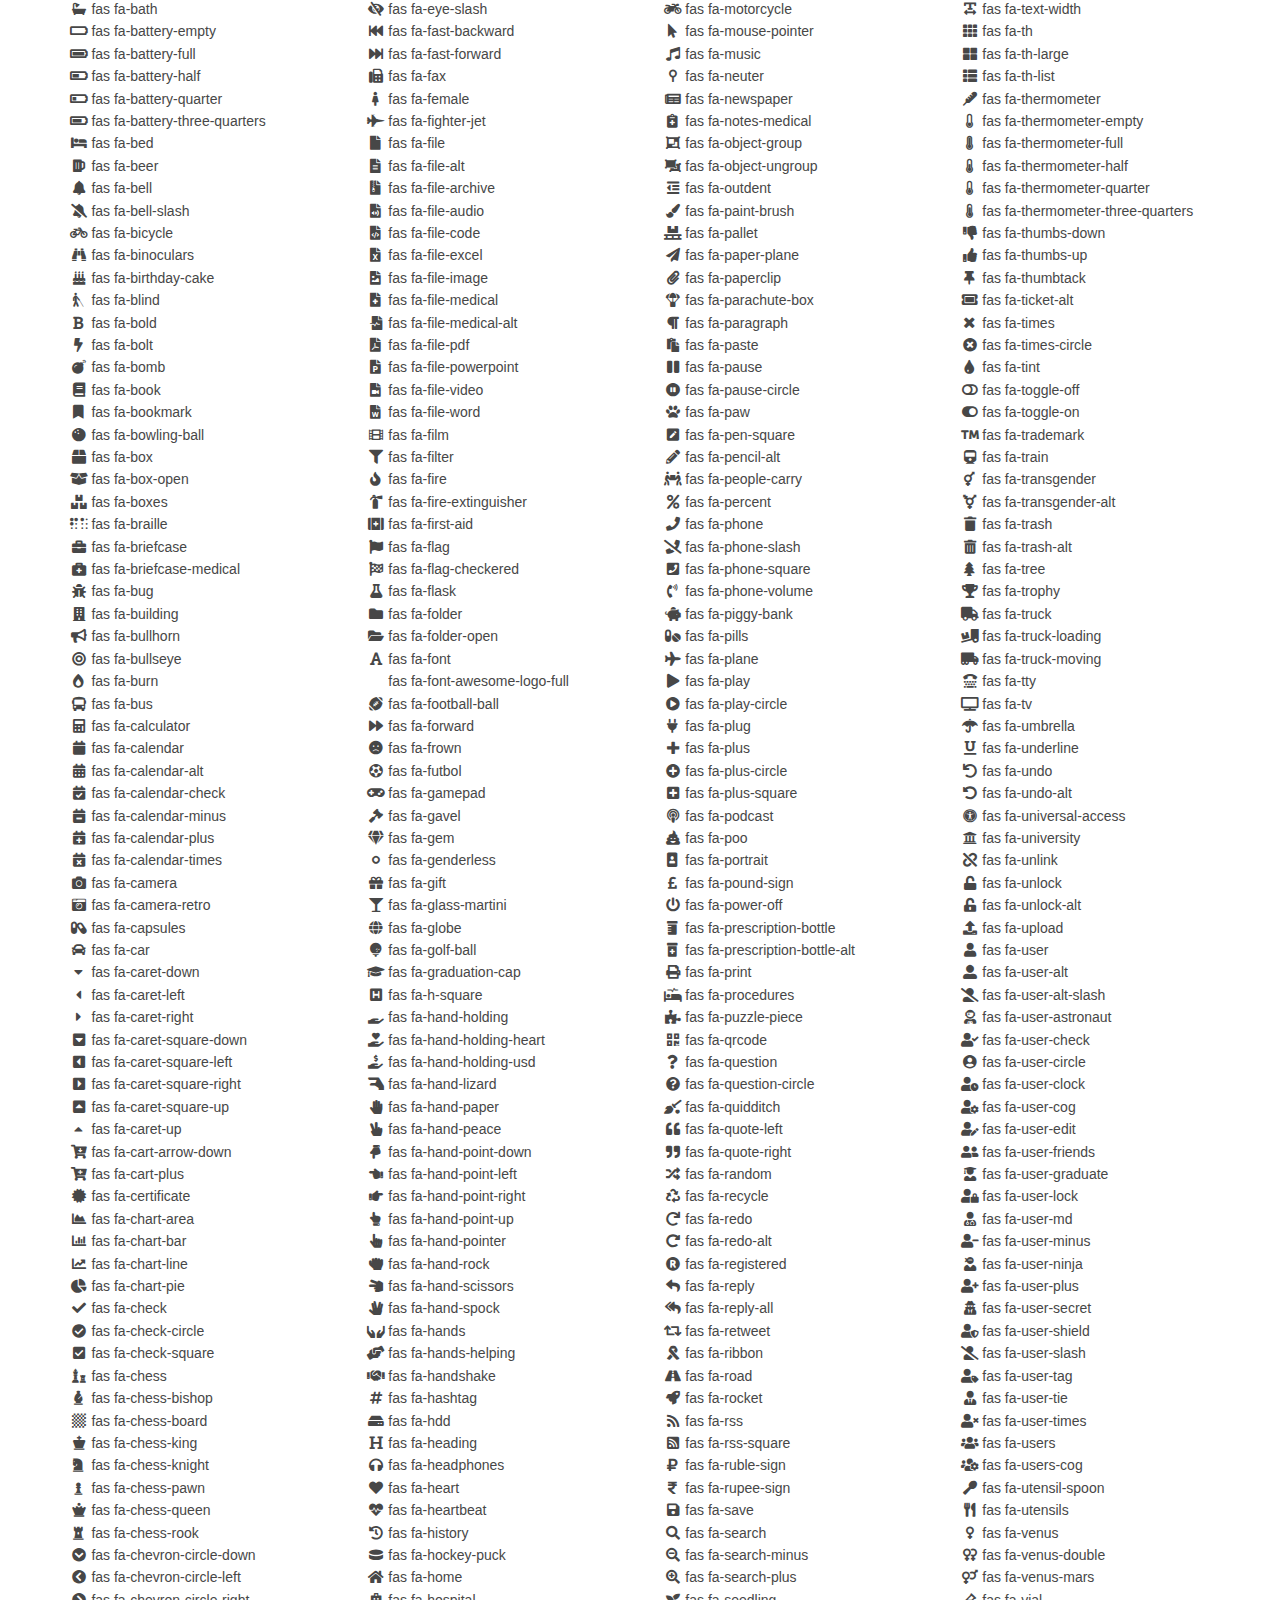
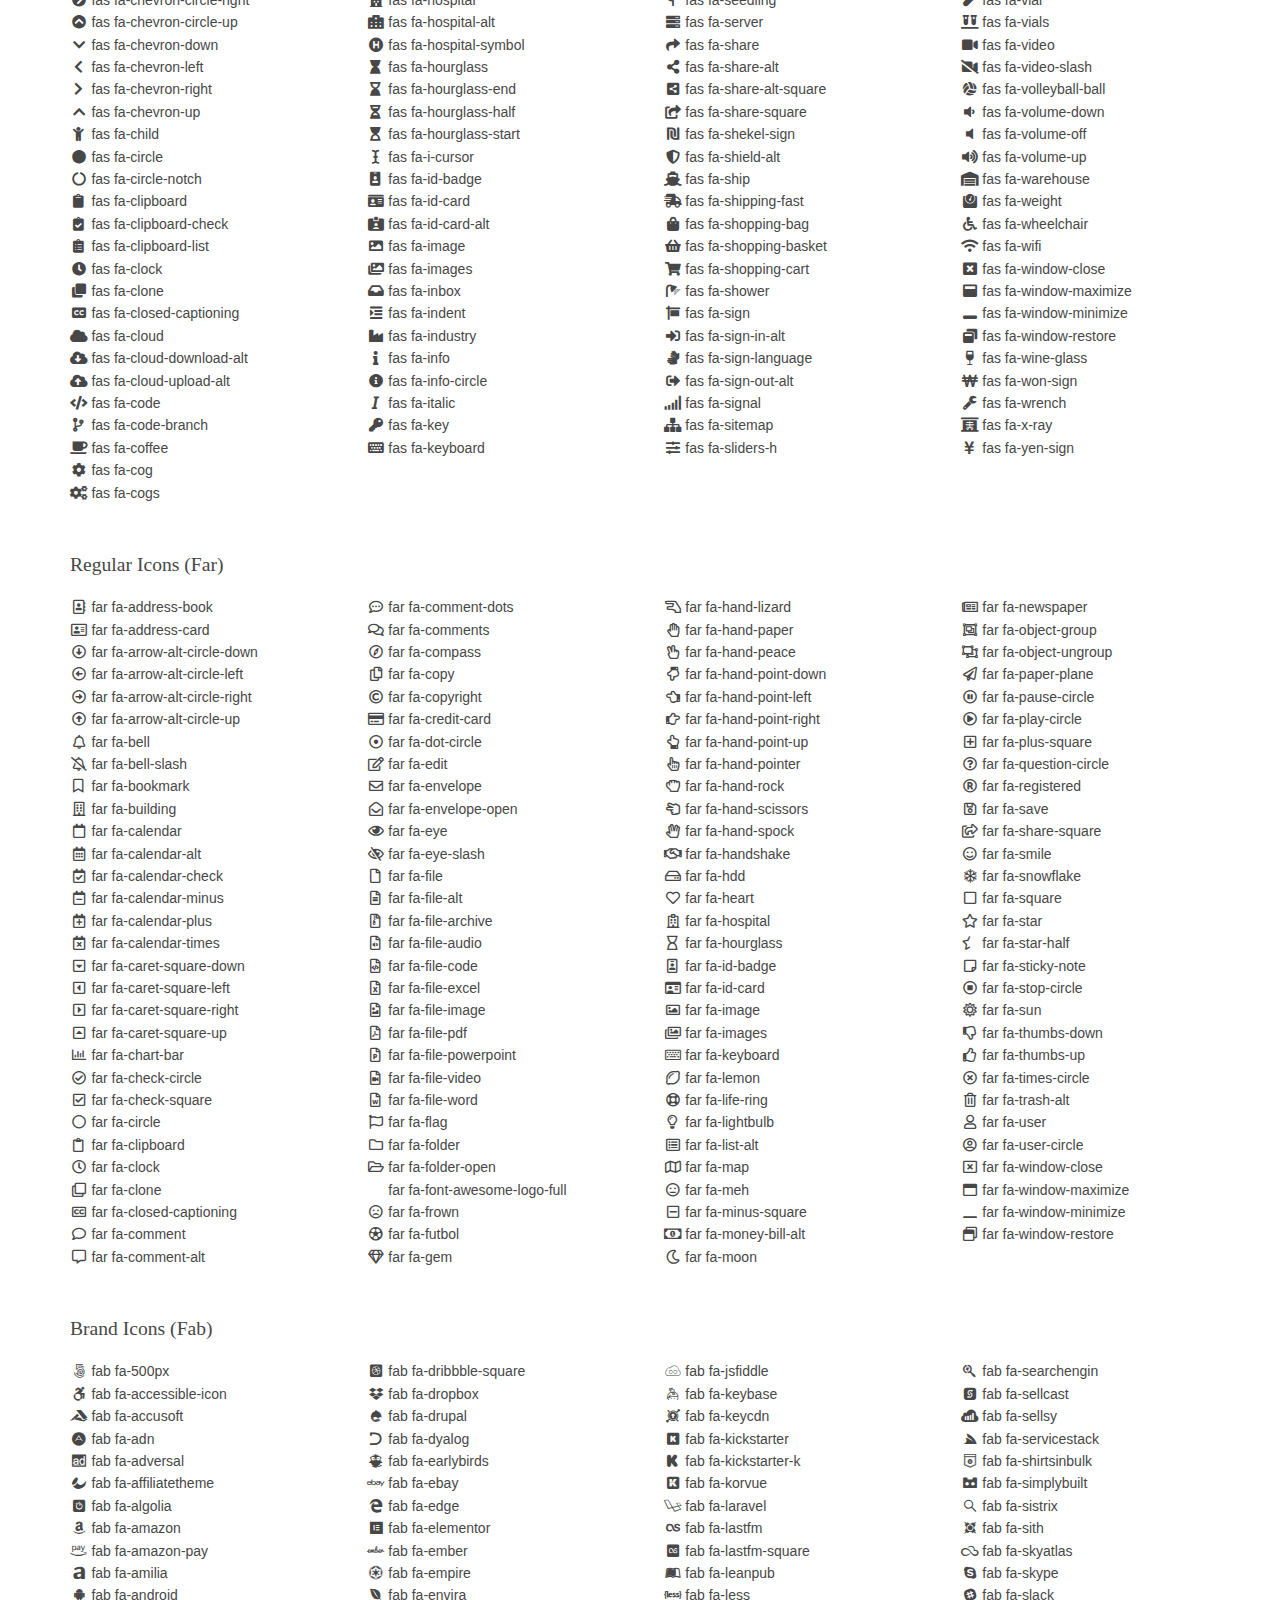
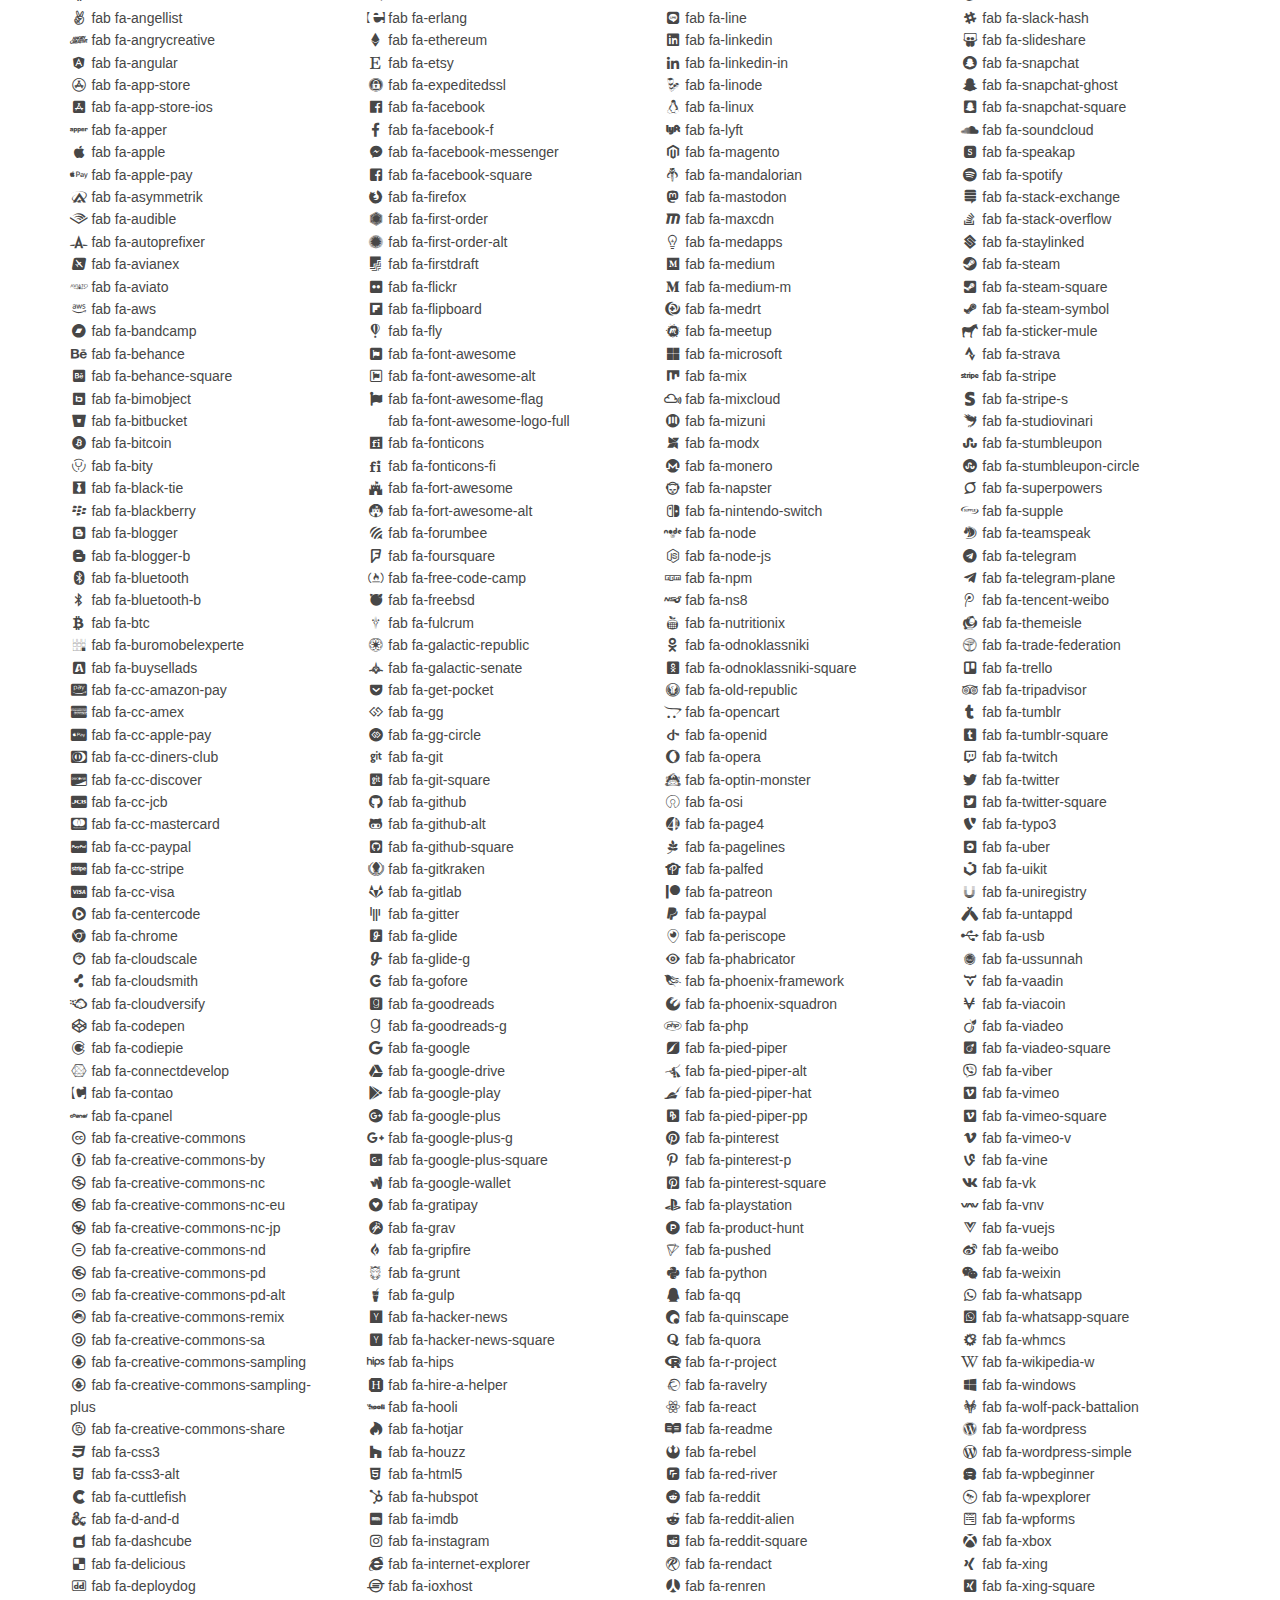
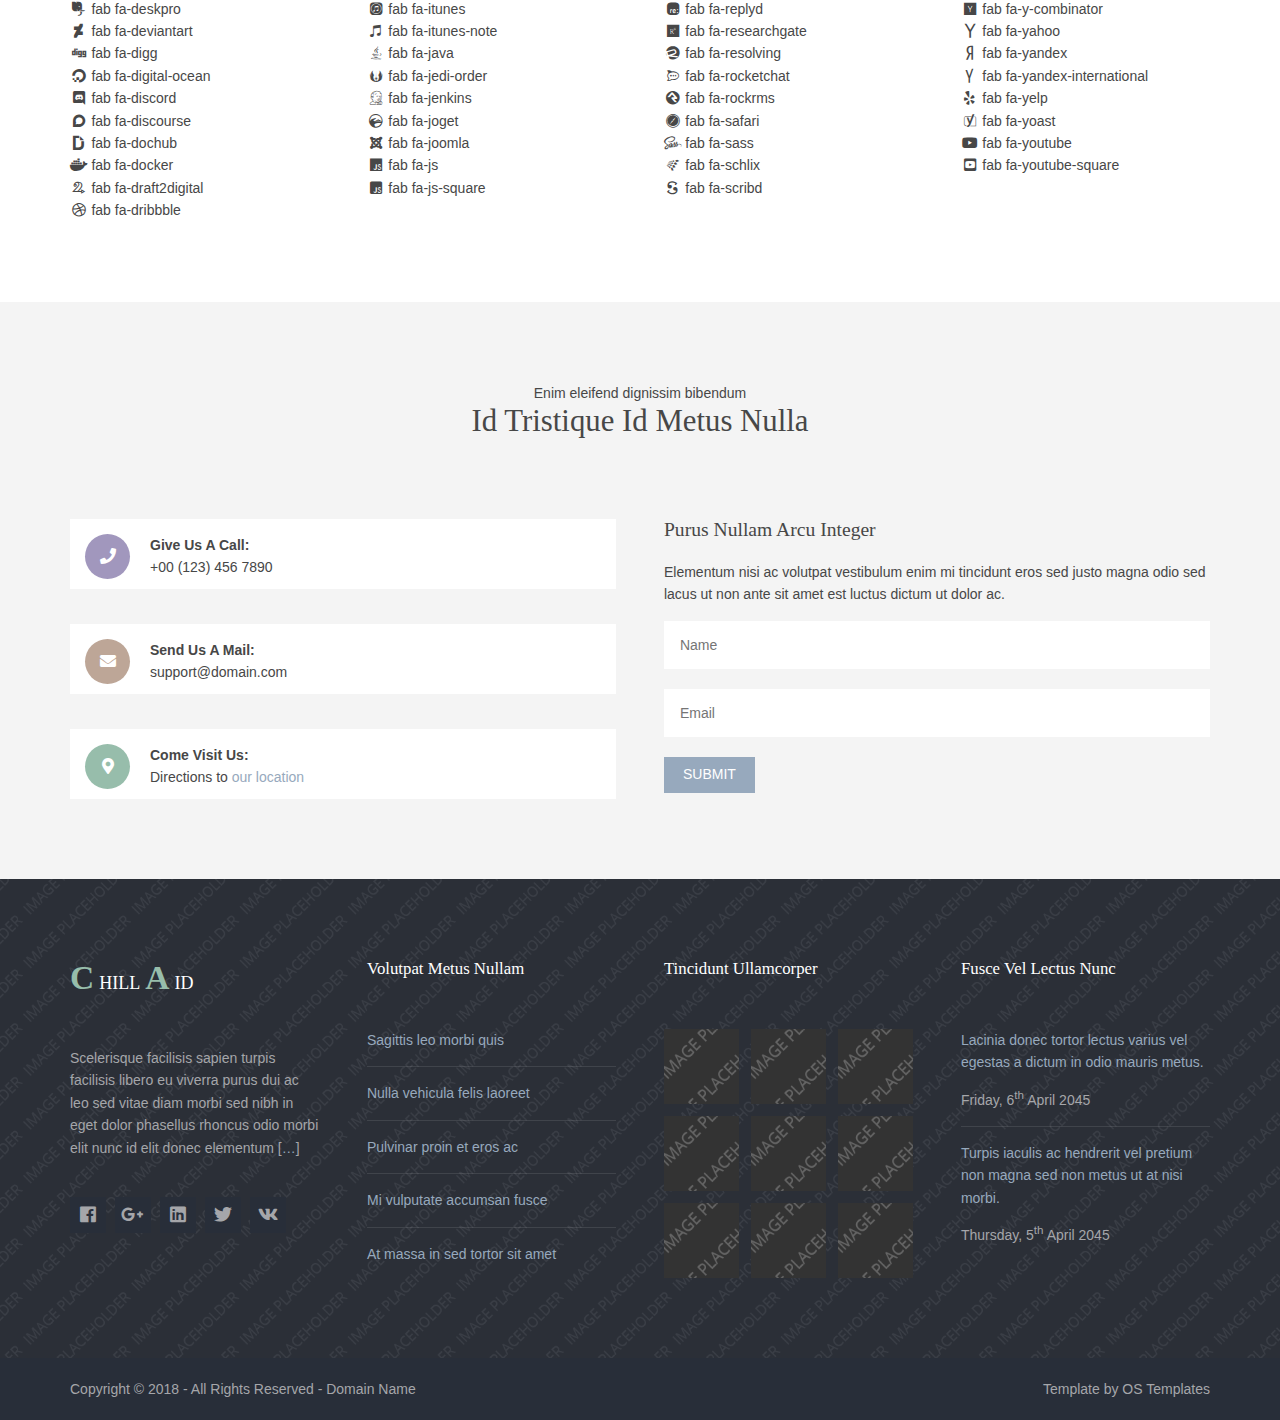
<file: FrontEnd/pages/font-icons.html>
<!DOCTYPE html>
<!--
Template Name: Chillaid
Author: <a href="https://www.os-templates.com/">OS Templates</a>
Author URI: https://www.os-templates.com/
Copyright: OS-Templates.com
Licence: Free to use under our free template licence terms
Licence URI: https://www.os-templates.com/template-terms
-->
<html lang="">
<!-- To declare your language - read more here: https://www.w3.org/International/questions/qa-html-language-declarations -->
<head>
<title>Chillaid | Pages | Font Icons</title>
<meta charset="utf-8">
<meta name="viewport" content="width=device-width, initial-scale=1.0, maximum-scale=1.0, user-scalable=no">
<link href="../layout/styles/layout.css" rel="stylesheet" type="text/css" media="all">
</head>
<body id="top">
<!-- ################################################################################################ -->
<!-- ################################################################################################ -->
<!-- ################################################################################################ -->
<div class="wrapper row1">
  <header id="header" class="hoc clear">
    <div id="logo" class="fl_left"> 
      <!-- ################################################################################################ -->
      <h1 class="logoname"><a href="../index.html">Chill<span>a</span>id</a></h1>
      <!-- ################################################################################################ -->
    </div>
    <nav id="mainav" class="fl_right"> 
      <!-- ################################################################################################ -->
      <ul class="clear">
        <li><a href="../index.html">Home</a></li>
        <li class="active"><a class="drop" href="#">Pages</a>
          <ul>
            <li><a href="gallery.html">Gallery</a></li>
            <li><a href="full-width.html">Full Width</a></li>
            <li><a href="sidebar-left.html">Sidebar Left</a></li>
            <li><a href="sidebar-right.html">Sidebar Right</a></li>
            <li><a href="basic-grid.html">Basic Grid</a></li>
            <li class="active"><a href="font-icons.html">Font Icons</a></li>
          </ul>
        </li>
        <li><a class="drop" href="#">Dropdown</a>
          <ul>
            <li><a href="#">Level 2</a></li>
            <li><a class="drop" href="#">Level 2 + Drop</a>
              <ul>
                <li><a href="#">Level 3</a></li>
                <li><a href="#">Level 3</a></li>
                <li><a href="#">Level 3</a></li>
              </ul>
            </li>
            <li><a href="#">Level 2</a></li>
          </ul>
        </li>
        <li><a href="#">Link Text</a></li>
        <li><a href="#">Link Text</a></li>
        <li><a href="#">Link Text</a></li>
      </ul>
      <!-- ################################################################################################ -->
    </nav>
  </header>
</div>
<!-- ################################################################################################ -->
<!-- ################################################################################################ -->
<!-- ################################################################################################ -->
<div class="bgded overlay" style="background-image:url('../images/demo/backgrounds/01.png');">
  <div id="breadcrumb" class="hoc clear"> 
    <!-- ################################################################################################ -->
    <ul>
      <li><a href="#">Home</a></li>
      <li><a href="#">Lorem</a></li>
      <li><a href="#">Ipsum</a></li>
      <li><a href="#">Dolor</a></li>
    </ul>
    <!-- ################################################################################################ -->
  </div>
</div>
<!-- ################################################################################################ -->
<!-- ################################################################################################ -->
<!-- ################################################################################################ -->
<div class="wrapper row3">
  <main class="hoc container clear"> 
    <!-- main body -->
    <!-- ################################################################################################ -->
    <div class="content"> 
      <!-- ################################################################################################ -->
      <div class="clear btmspace-50">
        <h2>Font Awesome 5.0.12</h2>
        <p class="clear">For further information, including integration and use, take a look at the <a target="_blank" rel="nofollow noopener" href="https://fontawesome.com/">Font Awesome Homepage <i class="fas fa-arrow-right fa-lg"></i></a></p>
      </div>
      <!-- ################################################################################################ -->
      <!-- ################################################################################################ -->
      <!-- ################################################################################################ -->
      <div class="clear btmspace-50">
        <h2>Solid Icons (fas)</h2>
        <div class="one_quarter first">
          <ul class="nospace">
            <li><i class="fa-address-book fa-fw fas"></i> fas fa-address-book</li>
            <li><i class="fa-address-card fa-fw fas"></i> fas fa-address-card</li>
            <li><i class="fa-adjust fa-fw fas"></i> fas fa-adjust</li>
            <li><i class="fa-align-center fa-fw fas"></i> fas fa-align-center</li>
            <li><i class="fa-align-justify fa-fw fas"></i> fas fa-align-justify</li>
            <li><i class="fa-align-left fa-fw fas"></i> fas fa-align-left</li>
            <li><i class="fa-align-right fa-fw fas"></i> fas fa-align-right</li>
            <li><i class="fa-allergies fa-fw fas"></i> fas fa-allergies</li>
            <li><i class="fa-ambulance fa-fw fas"></i> fas fa-ambulance</li>
            <li><i class="fa-american-sign-language-interpreting fa-fw fas"></i> fas fa-american-sign-language-interpreting</li>
            <li><i class="fa-anchor fa-fw fas"></i> fas fa-anchor</li>
            <li><i class="fa-angle-double-down fa-fw fas"></i> fas fa-angle-double-down</li>
            <li><i class="fa-angle-double-left fa-fw fas"></i> fas fa-angle-double-left</li>
            <li><i class="fa-angle-double-right fa-fw fas"></i> fas fa-angle-double-right</li>
            <li><i class="fa-angle-double-up fa-fw fas"></i> fas fa-angle-double-up</li>
            <li><i class="fa-angle-down fa-fw fas"></i> fas fa-angle-down</li>
            <li><i class="fa-angle-left fa-fw fas"></i> fas fa-angle-left</li>
            <li><i class="fa-angle-right fa-fw fas"></i> fas fa-angle-right</li>
            <li><i class="fa-angle-up fa-fw fas"></i> fas fa-angle-up</li>
            <li><i class="fa-archive fa-fw fas"></i> fas fa-archive</li>
            <li><i class="fa-arrow-alt-circle-down fa-fw fas"></i> fas fa-arrow-alt-circle-down</li>
            <li><i class="fa-arrow-alt-circle-left fa-fw fas"></i> fas fa-arrow-alt-circle-left</li>
            <li><i class="fa-arrow-alt-circle-right fa-fw fas"></i> fas fa-arrow-alt-circle-right</li>
            <li><i class="fa-arrow-alt-circle-up fa-fw fas"></i> fas fa-arrow-alt-circle-up</li>
            <li><i class="fa-arrow-circle-down fa-fw fas"></i> fas fa-arrow-circle-down</li>
            <li><i class="fa-arrow-circle-left fa-fw fas"></i> fas fa-arrow-circle-left</li>
            <li><i class="fa-arrow-circle-right fa-fw fas"></i> fas fa-arrow-circle-right</li>
            <li><i class="fa-arrow-circle-up fa-fw fas"></i> fas fa-arrow-circle-up</li>
            <li><i class="fa-arrow-down fa-fw fas"></i> fas fa-arrow-down</li>
            <li><i class="fa-arrow-left fa-fw fas"></i> fas fa-arrow-left</li>
            <li><i class="fa-arrow-right fa-fw fas"></i> fas fa-arrow-right</li>
            <li><i class="fa-arrow-up fa-fw fas"></i> fas fa-arrow-up</li>
            <li><i class="fa-arrows-alt fa-fw fas"></i> fas fa-arrows-alt</li>
            <li><i class="fa-arrows-alt-h fa-fw fas"></i> fas fa-arrows-alt-h</li>
            <li><i class="fa-arrows-alt-v fa-fw fas"></i> fas fa-arrows-alt-v</li>
            <li><i class="fa-assistive-listening-systems fa-fw fas"></i> fas fa-assistive-listening-systems</li>
            <li><i class="fa-asterisk fa-fw fas"></i> fas fa-asterisk</li>
            <li><i class="fa-at fa-fw fas"></i> fas fa-at</li>
            <li><i class="fa-audio-description fa-fw fas"></i> fas fa-audio-description</li>
            <li><i class="fa-backward fa-fw fas"></i> fas fa-backward</li>
            <li><i class="fa-balance-scale fa-fw fas"></i> fas fa-balance-scale</li>
            <li><i class="fa-ban fa-fw fas"></i> fas fa-ban</li>
            <li><i class="fa-band-aid fa-fw fas"></i> fas fa-band-aid</li>
            <li><i class="fa-barcode fa-fw fas"></i> fas fa-barcode</li>
            <li><i class="fa-bars fa-fw fas"></i> fas fa-bars</li>
            <li><i class="fa-baseball-ball fa-fw fas"></i> fas fa-baseball-ball</li>
            <li><i class="fa-basketball-ball fa-fw fas"></i> fas fa-basketball-ball</li>
            <li><i class="fa-bath fa-fw fas"></i> fas fa-bath</li>
            <li><i class="fa-battery-empty fa-fw fas"></i> fas fa-battery-empty</li>
            <li><i class="fa-battery-full fa-fw fas"></i> fas fa-battery-full</li>
            <li><i class="fa-battery-half fa-fw fas"></i> fas fa-battery-half</li>
            <li><i class="fa-battery-quarter fa-fw fas"></i> fas fa-battery-quarter</li>
            <li><i class="fa-battery-three-quarters fa-fw fas"></i> fas fa-battery-three-quarters</li>
            <li><i class="fa-bed fa-fw fas"></i> fas fa-bed</li>
            <li><i class="fa-beer fa-fw fas"></i> fas fa-beer</li>
            <li><i class="fa-bell fa-fw fas"></i> fas fa-bell</li>
            <li><i class="fa-bell-slash fa-fw fas"></i> fas fa-bell-slash</li>
            <li><i class="fa-bicycle fa-fw fas"></i> fas fa-bicycle</li>
            <li><i class="fa-binoculars fa-fw fas"></i> fas fa-binoculars</li>
            <li><i class="fa-birthday-cake fa-fw fas"></i> fas fa-birthday-cake</li>
            <li><i class="fa-blind fa-fw fas"></i> fas fa-blind</li>
            <li><i class="fa-bold fa-fw fas"></i> fas fa-bold</li>
            <li><i class="fa-bolt fa-fw fas"></i> fas fa-bolt</li>
            <li><i class="fa-bomb fa-fw fas"></i> fas fa-bomb</li>
            <li><i class="fa-book fa-fw fas"></i> fas fa-book</li>
            <li><i class="fa-bookmark fa-fw fas"></i> fas fa-bookmark</li>
            <li><i class="fa-bowling-ball fa-fw fas"></i> fas fa-bowling-ball</li>
            <li><i class="fa-box fa-fw fas"></i> fas fa-box</li>
            <li><i class="fa-box-open fa-fw fas"></i> fas fa-box-open</li>
            <li><i class="fa-boxes fa-fw fas"></i> fas fa-boxes</li>
            <li><i class="fa-braille fa-fw fas"></i> fas fa-braille</li>
            <li><i class="fa-briefcase fa-fw fas"></i> fas fa-briefcase</li>
            <li><i class="fa-briefcase-medical fa-fw fas"></i> fas fa-briefcase-medical</li>
            <li><i class="fa-bug fa-fw fas"></i> fas fa-bug</li>
            <li><i class="fa-building fa-fw fas"></i> fas fa-building</li>
            <li><i class="fa-bullhorn fa-fw fas"></i> fas fa-bullhorn</li>
            <li><i class="fa-bullseye fa-fw fas"></i> fas fa-bullseye</li>
            <li><i class="fa-burn fa-fw fas"></i> fas fa-burn</li>
            <li><i class="fa-bus fa-fw fas"></i> fas fa-bus</li>
            <li><i class="fa-calculator fa-fw fas"></i> fas fa-calculator</li>
            <li><i class="fa-calendar fa-fw fas"></i> fas fa-calendar</li>
            <li><i class="fa-calendar-alt fa-fw fas"></i> fas fa-calendar-alt</li>
            <li><i class="fa-calendar-check fa-fw fas"></i> fas fa-calendar-check</li>
            <li><i class="fa-calendar-minus fa-fw fas"></i> fas fa-calendar-minus</li>
            <li><i class="fa-calendar-plus fa-fw fas"></i> fas fa-calendar-plus</li>
            <li><i class="fa-calendar-times fa-fw fas"></i> fas fa-calendar-times</li>
            <li><i class="fa-camera fa-fw fas"></i> fas fa-camera</li>
            <li><i class="fa-camera-retro fa-fw fas"></i> fas fa-camera-retro</li>
            <li><i class="fa-capsules fa-fw fas"></i> fas fa-capsules</li>
            <li><i class="fa-car fa-fw fas"></i> fas fa-car</li>
            <li><i class="fa-caret-down fa-fw fas"></i> fas fa-caret-down</li>
            <li><i class="fa-caret-left fa-fw fas"></i> fas fa-caret-left</li>
            <li><i class="fa-caret-right fa-fw fas"></i> fas fa-caret-right</li>
            <li><i class="fa-caret-square-down fa-fw fas"></i> fas fa-caret-square-down</li>
            <li><i class="fa-caret-square-left fa-fw fas"></i> fas fa-caret-square-left</li>
            <li><i class="fa-caret-square-right fa-fw fas"></i> fas fa-caret-square-right</li>
            <li><i class="fa-caret-square-up fa-fw fas"></i> fas fa-caret-square-up</li>
            <li><i class="fa-caret-up fa-fw fas"></i> fas fa-caret-up</li>
            <li><i class="fa-cart-arrow-down fa-fw fas"></i> fas fa-cart-arrow-down</li>
            <li><i class="fa-cart-plus fa-fw fas"></i> fas fa-cart-plus</li>
            <li><i class="fa-certificate fa-fw fas"></i> fas fa-certificate</li>
            <li><i class="fa-chart-area fa-fw fas"></i> fas fa-chart-area</li>
            <li><i class="fa-chart-bar fa-fw fas"></i> fas fa-chart-bar</li>
            <li><i class="fa-chart-line fa-fw fas"></i> fas fa-chart-line</li>
            <li><i class="fa-chart-pie fa-fw fas"></i> fas fa-chart-pie</li>
            <li><i class="fa-check fa-fw fas"></i> fas fa-check</li>
            <li><i class="fa-check-circle fa-fw fas"></i> fas fa-check-circle</li>
            <li><i class="fa-check-square fa-fw fas"></i> fas fa-check-square</li>
            <li><i class="fa-chess fa-fw fas"></i> fas fa-chess</li>
            <li><i class="fa-chess-bishop fa-fw fas"></i> fas fa-chess-bishop</li>
            <li><i class="fa-chess-board fa-fw fas"></i> fas fa-chess-board</li>
            <li><i class="fa-chess-king fa-fw fas"></i> fas fa-chess-king</li>
            <li><i class="fa-chess-knight fa-fw fas"></i> fas fa-chess-knight</li>
            <li><i class="fa-chess-pawn fa-fw fas"></i> fas fa-chess-pawn</li>
            <li><i class="fa-chess-queen fa-fw fas"></i> fas fa-chess-queen</li>
            <li><i class="fa-chess-rook fa-fw fas"></i> fas fa-chess-rook</li>
            <li><i class="fa-chevron-circle-down fa-fw fas"></i> fas fa-chevron-circle-down</li>
            <li><i class="fa-chevron-circle-left fa-fw fas"></i> fas fa-chevron-circle-left</li>
            <li><i class="fa-chevron-circle-right fa-fw fas"></i> fas fa-chevron-circle-right</li>
            <li><i class="fa-chevron-circle-up fa-fw fas"></i> fas fa-chevron-circle-up</li>
            <li><i class="fa-chevron-down fa-fw fas"></i> fas fa-chevron-down</li>
            <li><i class="fa-chevron-left fa-fw fas"></i> fas fa-chevron-left</li>
            <li><i class="fa-chevron-right fa-fw fas"></i> fas fa-chevron-right</li>
            <li><i class="fa-chevron-up fa-fw fas"></i> fas fa-chevron-up</li>
            <li><i class="fa-child fa-fw fas"></i> fas fa-child</li>
            <li><i class="fa-circle fa-fw fas"></i> fas fa-circle</li>
            <li><i class="fa-circle-notch fa-fw fas"></i> fas fa-circle-notch</li>
            <li><i class="fa-clipboard fa-fw fas"></i> fas fa-clipboard</li>
            <li><i class="fa-clipboard-check fa-fw fas"></i> fas fa-clipboard-check</li>
            <li><i class="fa-clipboard-list fa-fw fas"></i> fas fa-clipboard-list</li>
            <li><i class="fa-clock fa-fw fas"></i> fas fa-clock</li>
            <li><i class="fa-clone fa-fw fas"></i> fas fa-clone</li>
            <li><i class="fa-closed-captioning fa-fw fas"></i> fas fa-closed-captioning</li>
            <li><i class="fa-cloud fa-fw fas"></i> fas fa-cloud</li>
            <li><i class="fa-cloud-download-alt fa-fw fas"></i> fas fa-cloud-download-alt</li>
            <li><i class="fa-cloud-upload-alt fa-fw fas"></i> fas fa-cloud-upload-alt</li>
            <li><i class="fa-code fa-fw fas"></i> fas fa-code</li>
            <li><i class="fa-code-branch fa-fw fas"></i> fas fa-code-branch</li>
            <li><i class="fa-coffee fa-fw fas"></i> fas fa-coffee</li>
            <li><i class="fa-cog fa-fw fas"></i> fas fa-cog</li>
            <li><i class="fa-cogs fa-fw fas"></i> fas fa-cogs</li>
          </ul>
        </div>
        <div class="one_quarter">
          <ul class="nospace">
            <li><i class="fa-columns fa-fw fas"></i> fas fa-columns</li>
            <li><i class="fa-comment fa-fw fas"></i> fas fa-comment</li>
            <li><i class="fa-comment-alt fa-fw fas"></i> fas fa-comment-alt</li>
            <li><i class="fa-comment-dots fa-fw fas"></i> fas fa-comment-dots</li>
            <li><i class="fa-comment-slash fa-fw fas"></i> fas fa-comment-slash</li>
            <li><i class="fa-comments fa-fw fas"></i> fas fa-comments</li>
            <li><i class="fa-compass fa-fw fas"></i> fas fa-compass</li>
            <li><i class="fa-compress fa-fw fas"></i> fas fa-compress</li>
            <li><i class="fa-copy fa-fw fas"></i> fas fa-copy</li>
            <li><i class="fa-copyright fa-fw fas"></i> fas fa-copyright</li>
            <li><i class="fa-couch fa-fw fas"></i> fas fa-couch</li>
            <li><i class="fa-credit-card fa-fw fas"></i> fas fa-credit-card</li>
            <li><i class="fa-crop fa-fw fas"></i> fas fa-crop</li>
            <li><i class="fa-crosshairs fa-fw fas"></i> fas fa-crosshairs</li>
            <li><i class="fa-cube fa-fw fas"></i> fas fa-cube</li>
            <li><i class="fa-cubes fa-fw fas"></i> fas fa-cubes</li>
            <li><i class="fa-cut fa-fw fas"></i> fas fa-cut</li>
            <li><i class="fa-database fa-fw fas"></i> fas fa-database</li>
            <li><i class="fa-deaf fa-fw fas"></i> fas fa-deaf</li>
            <li><i class="fa-desktop fa-fw fas"></i> fas fa-desktop</li>
            <li><i class="fa-diagnoses fa-fw fas"></i> fas fa-diagnoses</li>
            <li><i class="fa-dna fa-fw fas"></i> fas fa-dna</li>
            <li><i class="fa-dollar-sign fa-fw fas"></i> fas fa-dollar-sign</li>
            <li><i class="fa-dolly fa-fw fas"></i> fas fa-dolly</li>
            <li><i class="fa-dolly-flatbed fa-fw fas"></i> fas fa-dolly-flatbed</li>
            <li><i class="fa-donate fa-fw fas"></i> fas fa-donate</li>
            <li><i class="fa-dot-circle fa-fw fas"></i> fas fa-dot-circle</li>
            <li><i class="fa-dove fa-fw fas"></i> fas fa-dove</li>
            <li><i class="fa-download fa-fw fas"></i> fas fa-download</li>
            <li><i class="fa-edit fa-fw fas"></i> fas fa-edit</li>
            <li><i class="fa-eject fa-fw fas"></i> fas fa-eject</li>
            <li><i class="fa-ellipsis-h fa-fw fas"></i> fas fa-ellipsis-h</li>
            <li><i class="fa-ellipsis-v fa-fw fas"></i> fas fa-ellipsis-v</li>
            <li><i class="fa-envelope fa-fw fas"></i> fas fa-envelope</li>
            <li><i class="fa-envelope-open fa-fw fas"></i> fas fa-envelope-open</li>
            <li><i class="fa-envelope-square fa-fw fas"></i> fas fa-envelope-square</li>
            <li><i class="fa-eraser fa-fw fas"></i> fas fa-eraser</li>
            <li><i class="fa-euro-sign fa-fw fas"></i> fas fa-euro-sign</li>
            <li><i class="fa-exchange-alt fa-fw fas"></i> fas fa-exchange-alt</li>
            <li><i class="fa-exclamation fa-fw fas"></i> fas fa-exclamation</li>
            <li><i class="fa-exclamation-circle fa-fw fas"></i> fas fa-exclamation-circle</li>
            <li><i class="fa-exclamation-triangle fa-fw fas"></i> fas fa-exclamation-triangle</li>
            <li><i class="fa-expand fa-fw fas"></i> fas fa-expand</li>
            <li><i class="fa-expand-arrows-alt fa-fw fas"></i> fas fa-expand-arrows-alt</li>
            <li><i class="fa-external-link-alt fa-fw fas"></i> fas fa-external-link-alt</li>
            <li><i class="fa-external-link-square-alt fa-fw fas"></i> fas fa-external-link-square-alt</li>
            <li><i class="fa-eye fa-fw fas"></i> fas fa-eye</li>
            <li><i class="fa-eye-dropper fa-fw fas"></i> fas fa-eye-dropper</li>
            <li><i class="fa-eye-slash fa-fw fas"></i> fas fa-eye-slash</li>
            <li><i class="fa-fast-backward fa-fw fas"></i> fas fa-fast-backward</li>
            <li><i class="fa-fast-forward fa-fw fas"></i> fas fa-fast-forward</li>
            <li><i class="fa-fax fa-fw fas"></i> fas fa-fax</li>
            <li><i class="fa-female fa-fw fas"></i> fas fa-female</li>
            <li><i class="fa-fighter-jet fa-fw fas"></i> fas fa-fighter-jet</li>
            <li><i class="fa-file fa-fw fas"></i> fas fa-file</li>
            <li><i class="fa-file-alt fa-fw fas"></i> fas fa-file-alt</li>
            <li><i class="fa-file-archive fa-fw fas"></i> fas fa-file-archive</li>
            <li><i class="fa-file-audio fa-fw fas"></i> fas fa-file-audio</li>
            <li><i class="fa-file-code fa-fw fas"></i> fas fa-file-code</li>
            <li><i class="fa-file-excel fa-fw fas"></i> fas fa-file-excel</li>
            <li><i class="fa-file-image fa-fw fas"></i> fas fa-file-image</li>
            <li><i class="fa-file-medical fa-fw fas"></i> fas fa-file-medical</li>
            <li><i class="fa-file-medical-alt fa-fw fas"></i> fas fa-file-medical-alt</li>
            <li><i class="fa-file-pdf fa-fw fas"></i> fas fa-file-pdf</li>
            <li><i class="fa-file-powerpoint fa-fw fas"></i> fas fa-file-powerpoint</li>
            <li><i class="fa-file-video fa-fw fas"></i> fas fa-file-video</li>
            <li><i class="fa-file-word fa-fw fas"></i> fas fa-file-word</li>
            <li><i class="fa-film fa-fw fas"></i> fas fa-film</li>
            <li><i class="fa-filter fa-fw fas"></i> fas fa-filter</li>
            <li><i class="fa-fire fa-fw fas"></i> fas fa-fire</li>
            <li><i class="fa-fire-extinguisher fa-fw fas"></i> fas fa-fire-extinguisher</li>
            <li><i class="fa-first-aid fa-fw fas"></i> fas fa-first-aid</li>
            <li><i class="fa-flag fa-fw fas"></i> fas fa-flag</li>
            <li><i class="fa-flag-checkered fa-fw fas"></i> fas fa-flag-checkered</li>
            <li><i class="fa-flask fa-fw fas"></i> fas fa-flask</li>
            <li><i class="fa-folder fa-fw fas"></i> fas fa-folder</li>
            <li><i class="fa-folder-open fa-fw fas"></i> fas fa-folder-open</li>
            <li><i class="fa-font fa-fw fas"></i> fas fa-font</li>
            <li><i class="fa-font-awesome-logo-full fa-fw fas"></i> fas fa-font-awesome-logo-full</li>
            <li><i class="fa-football-ball fa-fw fas"></i> fas fa-football-ball</li>
            <li><i class="fa-forward fa-fw fas"></i> fas fa-forward</li>
            <li><i class="fa-frown fa-fw fas"></i> fas fa-frown</li>
            <li><i class="fa-futbol fa-fw fas"></i> fas fa-futbol</li>
            <li><i class="fa-gamepad fa-fw fas"></i> fas fa-gamepad</li>
            <li><i class="fa-gavel fa-fw fas"></i> fas fa-gavel</li>
            <li><i class="fa-gem fa-fw fas"></i> fas fa-gem</li>
            <li><i class="fa-genderless fa-fw fas"></i> fas fa-genderless</li>
            <li><i class="fa-gift fa-fw fas"></i> fas fa-gift</li>
            <li><i class="fa-glass-martini fa-fw fas"></i> fas fa-glass-martini</li>
            <li><i class="fa-globe fa-fw fas"></i> fas fa-globe</li>
            <li><i class="fa-golf-ball fa-fw fas"></i> fas fa-golf-ball</li>
            <li><i class="fa-graduation-cap fa-fw fas"></i> fas fa-graduation-cap</li>
            <li><i class="fa-h-square fa-fw fas"></i> fas fa-h-square</li>
            <li><i class="fa-hand-holding fa-fw fas"></i> fas fa-hand-holding</li>
            <li><i class="fa-hand-holding-heart fa-fw fas"></i> fas fa-hand-holding-heart</li>
            <li><i class="fa-hand-holding-usd fa-fw fas"></i> fas fa-hand-holding-usd</li>
            <li><i class="fa-hand-lizard fa-fw fas"></i> fas fa-hand-lizard</li>
            <li><i class="fa-hand-paper fa-fw fas"></i> fas fa-hand-paper</li>
            <li><i class="fa-hand-peace fa-fw fas"></i> fas fa-hand-peace</li>
            <li><i class="fa-hand-point-down fa-fw fas"></i> fas fa-hand-point-down</li>
            <li><i class="fa-hand-point-left fa-fw fas"></i> fas fa-hand-point-left</li>
            <li><i class="fa-hand-point-right fa-fw fas"></i> fas fa-hand-point-right</li>
            <li><i class="fa-hand-point-up fa-fw fas"></i> fas fa-hand-point-up</li>
            <li><i class="fa-hand-pointer fa-fw fas"></i> fas fa-hand-pointer</li>
            <li><i class="fa-hand-rock fa-fw fas"></i> fas fa-hand-rock</li>
            <li><i class="fa-hand-scissors fa-fw fas"></i> fas fa-hand-scissors</li>
            <li><i class="fa-hand-spock fa-fw fas"></i> fas fa-hand-spock</li>
            <li><i class="fa-hands fa-fw fas"></i> fas fa-hands</li>
            <li><i class="fa-hands-helping fa-fw fas"></i> fas fa-hands-helping</li>
            <li><i class="fa-handshake fa-fw fas"></i> fas fa-handshake</li>
            <li><i class="fa-hashtag fa-fw fas"></i> fas fa-hashtag</li>
            <li><i class="fa-hdd fa-fw fas"></i> fas fa-hdd</li>
            <li><i class="fa-heading fa-fw fas"></i> fas fa-heading</li>
            <li><i class="fa-headphones fa-fw fas"></i> fas fa-headphones</li>
            <li><i class="fa-heart fa-fw fas"></i> fas fa-heart</li>
            <li><i class="fa-heartbeat fa-fw fas"></i> fas fa-heartbeat</li>
            <li><i class="fa-history fa-fw fas"></i> fas fa-history</li>
            <li><i class="fa-hockey-puck fa-fw fas"></i> fas fa-hockey-puck</li>
            <li><i class="fa-home fa-fw fas"></i> fas fa-home</li>
            <li><i class="fa-hospital fa-fw fas"></i> fas fa-hospital</li>
            <li><i class="fa-hospital-alt fa-fw fas"></i> fas fa-hospital-alt</li>
            <li><i class="fa-hospital-symbol fa-fw fas"></i> fas fa-hospital-symbol</li>
            <li><i class="fa-hourglass fa-fw fas"></i> fas fa-hourglass</li>
            <li><i class="fa-hourglass-end fa-fw fas"></i> fas fa-hourglass-end</li>
            <li><i class="fa-hourglass-half fa-fw fas"></i> fas fa-hourglass-half</li>
            <li><i class="fa-hourglass-start fa-fw fas"></i> fas fa-hourglass-start</li>
            <li><i class="fa-i-cursor fa-fw fas"></i> fas fa-i-cursor</li>
            <li><i class="fa-id-badge fa-fw fas"></i> fas fa-id-badge</li>
            <li><i class="fa-id-card fa-fw fas"></i> fas fa-id-card</li>
            <li><i class="fa-id-card-alt fa-fw fas"></i> fas fa-id-card-alt</li>
            <li><i class="fa-image fa-fw fas"></i> fas fa-image</li>
            <li><i class="fa-images fa-fw fas"></i> fas fa-images</li>
            <li><i class="fa-inbox fa-fw fas"></i> fas fa-inbox</li>
            <li><i class="fa-indent fa-fw fas"></i> fas fa-indent</li>
            <li><i class="fa-industry fa-fw fas"></i> fas fa-industry</li>
            <li><i class="fa-info fa-fw fas"></i> fas fa-info</li>
            <li><i class="fa-info-circle fa-fw fas"></i> fas fa-info-circle</li>
            <li><i class="fa-italic fa-fw fas"></i> fas fa-italic</li>
            <li><i class="fa-key fa-fw fas"></i> fas fa-key</li>
            <li><i class="fa-keyboard fa-fw fas"></i> fas fa-keyboard</li>
          </ul>
        </div>
        <div class="one_quarter">
          <ul class="nospace">
            <li><i class="fa-language fa-fw fas"></i> fas fa-language</li>
            <li><i class="fa-laptop fa-fw fas"></i> fas fa-laptop</li>
            <li><i class="fa-leaf fa-fw fas"></i> fas fa-leaf</li>
            <li><i class="fa-lemon fa-fw fas"></i> fas fa-lemon</li>
            <li><i class="fa-level-down-alt fa-fw fas"></i> fas fa-level-down-alt</li>
            <li><i class="fa-level-up-alt fa-fw fas"></i> fas fa-level-up-alt</li>
            <li><i class="fa-life-ring fa-fw fas"></i> fas fa-life-ring</li>
            <li><i class="fa-lightbulb fa-fw fas"></i> fas fa-lightbulb</li>
            <li><i class="fa-link fa-fw fas"></i> fas fa-link</li>
            <li><i class="fa-lira-sign fa-fw fas"></i> fas fa-lira-sign</li>
            <li><i class="fa-list fa-fw fas"></i> fas fa-list</li>
            <li><i class="fa-list-alt fa-fw fas"></i> fas fa-list-alt</li>
            <li><i class="fa-list-ol fa-fw fas"></i> fas fa-list-ol</li>
            <li><i class="fa-list-ul fa-fw fas"></i> fas fa-list-ul</li>
            <li><i class="fa-location-arrow fa-fw fas"></i> fas fa-location-arrow</li>
            <li><i class="fa-lock fa-fw fas"></i> fas fa-lock</li>
            <li><i class="fa-lock-open fa-fw fas"></i> fas fa-lock-open</li>
            <li><i class="fa-long-arrow-alt-down fa-fw fas"></i> fas fa-long-arrow-alt-down</li>
            <li><i class="fa-long-arrow-alt-left fa-fw fas"></i> fas fa-long-arrow-alt-left</li>
            <li><i class="fa-long-arrow-alt-right fa-fw fas"></i> fas fa-long-arrow-alt-right</li>
            <li><i class="fa-long-arrow-alt-up fa-fw fas"></i> fas fa-long-arrow-alt-up</li>
            <li><i class="fa-low-vision fa-fw fas"></i> fas fa-low-vision</li>
            <li><i class="fa-magic fa-fw fas"></i> fas fa-magic</li>
            <li><i class="fa-magnet fa-fw fas"></i> fas fa-magnet</li>
            <li><i class="fa-male fa-fw fas"></i> fas fa-male</li>
            <li><i class="fa-map fa-fw fas"></i> fas fa-map</li>
            <li><i class="fa-map-marker fa-fw fas"></i> fas fa-map-marker</li>
            <li><i class="fa-map-marker-alt fa-fw fas"></i> fas fa-map-marker-alt</li>
            <li><i class="fa-map-pin fa-fw fas"></i> fas fa-map-pin</li>
            <li><i class="fa-map-signs fa-fw fas"></i> fas fa-map-signs</li>
            <li><i class="fa-mars fa-fw fas"></i> fas fa-mars</li>
            <li><i class="fa-mars-double fa-fw fas"></i> fas fa-mars-double</li>
            <li><i class="fa-mars-stroke fa-fw fas"></i> fas fa-mars-stroke</li>
            <li><i class="fa-mars-stroke-h fa-fw fas"></i> fas fa-mars-stroke-h</li>
            <li><i class="fa-mars-stroke-v fa-fw fas"></i> fas fa-mars-stroke-v</li>
            <li><i class="fa-medkit fa-fw fas"></i> fas fa-medkit</li>
            <li><i class="fa-meh fa-fw fas"></i> fas fa-meh</li>
            <li><i class="fa-mercury fa-fw fas"></i> fas fa-mercury</li>
            <li><i class="fa-microchip fa-fw fas"></i> fas fa-microchip</li>
            <li><i class="fa-microphone fa-fw fas"></i> fas fa-microphone</li>
            <li><i class="fa-microphone-slash fa-fw fas"></i> fas fa-microphone-slash</li>
            <li><i class="fa-minus fa-fw fas"></i> fas fa-minus</li>
            <li><i class="fa-minus-circle fa-fw fas"></i> fas fa-minus-circle</li>
            <li><i class="fa-minus-square fa-fw fas"></i> fas fa-minus-square</li>
            <li><i class="fa-mobile fa-fw fas"></i> fas fa-mobile</li>
            <li><i class="fa-mobile-alt fa-fw fas"></i> fas fa-mobile-alt</li>
            <li><i class="fa-money-bill-alt fa-fw fas"></i> fas fa-money-bill-alt</li>
            <li><i class="fa-moon fa-fw fas"></i> fas fa-moon</li>
            <li><i class="fa-motorcycle fa-fw fas"></i> fas fa-motorcycle</li>
            <li><i class="fa-mouse-pointer fa-fw fas"></i> fas fa-mouse-pointer</li>
            <li><i class="fa-music fa-fw fas"></i> fas fa-music</li>
            <li><i class="fa-neuter fa-fw fas"></i> fas fa-neuter</li>
            <li><i class="fa-newspaper fa-fw fas"></i> fas fa-newspaper</li>
            <li><i class="fa-notes-medical fa-fw fas"></i> fas fa-notes-medical</li>
            <li><i class="fa-object-group fa-fw fas"></i> fas fa-object-group</li>
            <li><i class="fa-object-ungroup fa-fw fas"></i> fas fa-object-ungroup</li>
            <li><i class="fa-outdent fa-fw fas"></i> fas fa-outdent</li>
            <li><i class="fa-paint-brush fa-fw fas"></i> fas fa-paint-brush</li>
            <li><i class="fa-pallet fa-fw fas"></i> fas fa-pallet</li>
            <li><i class="fa-paper-plane fa-fw fas"></i> fas fa-paper-plane</li>
            <li><i class="fa-paperclip fa-fw fas"></i> fas fa-paperclip</li>
            <li><i class="fa-parachute-box fa-fw fas"></i> fas fa-parachute-box</li>
            <li><i class="fa-paragraph fa-fw fas"></i> fas fa-paragraph</li>
            <li><i class="fa-paste fa-fw fas"></i> fas fa-paste</li>
            <li><i class="fa-pause fa-fw fas"></i> fas fa-pause</li>
            <li><i class="fa-pause-circle fa-fw fas"></i> fas fa-pause-circle</li>
            <li><i class="fa-paw fa-fw fas"></i> fas fa-paw</li>
            <li><i class="fa-pen-square fa-fw fas"></i> fas fa-pen-square</li>
            <li><i class="fa-pencil-alt fa-fw fas"></i> fas fa-pencil-alt</li>
            <li><i class="fa-people-carry fa-fw fas"></i> fas fa-people-carry</li>
            <li><i class="fa-percent fa-fw fas"></i> fas fa-percent</li>
            <li><i class="fa-phone fa-fw fas"></i> fas fa-phone</li>
            <li><i class="fa-phone-slash fa-fw fas"></i> fas fa-phone-slash</li>
            <li><i class="fa-phone-square fa-fw fas"></i> fas fa-phone-square</li>
            <li><i class="fa-phone-volume fa-fw fas"></i> fas fa-phone-volume</li>
            <li><i class="fa-piggy-bank fa-fw fas"></i> fas fa-piggy-bank</li>
            <li><i class="fa-pills fa-fw fas"></i> fas fa-pills</li>
            <li><i class="fa-plane fa-fw fas"></i> fas fa-plane</li>
            <li><i class="fa-play fa-fw fas"></i> fas fa-play</li>
            <li><i class="fa-play-circle fa-fw fas"></i> fas fa-play-circle</li>
            <li><i class="fa-plug fa-fw fas"></i> fas fa-plug</li>
            <li><i class="fa-plus fa-fw fas"></i> fas fa-plus</li>
            <li><i class="fa-plus-circle fa-fw fas"></i> fas fa-plus-circle</li>
            <li><i class="fa-plus-square fa-fw fas"></i> fas fa-plus-square</li>
            <li><i class="fa-podcast fa-fw fas"></i> fas fa-podcast</li>
            <li><i class="fa-poo fa-fw fas"></i> fas fa-poo</li>
            <li><i class="fa-portrait fa-fw fas"></i> fas fa-portrait</li>
            <li><i class="fa-pound-sign fa-fw fas"></i> fas fa-pound-sign</li>
            <li><i class="fa-power-off fa-fw fas"></i> fas fa-power-off</li>
            <li><i class="fa-prescription-bottle fa-fw fas"></i> fas fa-prescription-bottle</li>
            <li><i class="fa-prescription-bottle-alt fa-fw fas"></i> fas fa-prescription-bottle-alt</li>
            <li><i class="fa-print fa-fw fas"></i> fas fa-print</li>
            <li><i class="fa-procedures fa-fw fas"></i> fas fa-procedures</li>
            <li><i class="fa-puzzle-piece fa-fw fas"></i> fas fa-puzzle-piece</li>
            <li><i class="fa-qrcode fa-fw fas"></i> fas fa-qrcode</li>
            <li><i class="fa-question fa-fw fas"></i> fas fa-question</li>
            <li><i class="fa-question-circle fa-fw fas"></i> fas fa-question-circle</li>
            <li><i class="fa-quidditch fa-fw fas"></i> fas fa-quidditch</li>
            <li><i class="fa-quote-left fa-fw fas"></i> fas fa-quote-left</li>
            <li><i class="fa-quote-right fa-fw fas"></i> fas fa-quote-right</li>
            <li><i class="fa-random fa-fw fas"></i> fas fa-random</li>
            <li><i class="fa-recycle fa-fw fas"></i> fas fa-recycle</li>
            <li><i class="fa-redo fa-fw fas"></i> fas fa-redo</li>
            <li><i class="fa-redo-alt fa-fw fas"></i> fas fa-redo-alt</li>
            <li><i class="fa-registered fa-fw fas"></i> fas fa-registered</li>
            <li><i class="fa-reply fa-fw fas"></i> fas fa-reply</li>
            <li><i class="fa-reply-all fa-fw fas"></i> fas fa-reply-all</li>
            <li><i class="fa-retweet fa-fw fas"></i> fas fa-retweet</li>
            <li><i class="fa-ribbon fa-fw fas"></i> fas fa-ribbon</li>
            <li><i class="fa-road fa-fw fas"></i> fas fa-road</li>
            <li><i class="fa-rocket fa-fw fas"></i> fas fa-rocket</li>
            <li><i class="fa-rss fa-fw fas"></i> fas fa-rss</li>
            <li><i class="fa-rss-square fa-fw fas"></i> fas fa-rss-square</li>
            <li><i class="fa-ruble-sign fa-fw fas"></i> fas fa-ruble-sign</li>
            <li><i class="fa-rupee-sign fa-fw fas"></i> fas fa-rupee-sign</li>
            <li><i class="fa-save fa-fw fas"></i> fas fa-save</li>
            <li><i class="fa-search fa-fw fas"></i> fas fa-search</li>
            <li><i class="fa-search-minus fa-fw fas"></i> fas fa-search-minus</li>
            <li><i class="fa-search-plus fa-fw fas"></i> fas fa-search-plus</li>
            <li><i class="fa-seedling fa-fw fas"></i> fas fa-seedling</li>
            <li><i class="fa-server fa-fw fas"></i> fas fa-server</li>
            <li><i class="fa-share fa-fw fas"></i> fas fa-share</li>
            <li><i class="fa-share-alt fa-fw fas"></i> fas fa-share-alt</li>
            <li><i class="fa-share-alt-square fa-fw fas"></i> fas fa-share-alt-square</li>
            <li><i class="fa-share-square fa-fw fas"></i> fas fa-share-square</li>
            <li><i class="fa-shekel-sign fa-fw fas"></i> fas fa-shekel-sign</li>
            <li><i class="fa-shield-alt fa-fw fas"></i> fas fa-shield-alt</li>
            <li><i class="fa-ship fa-fw fas"></i> fas fa-ship</li>
            <li><i class="fa-shipping-fast fa-fw fas"></i> fas fa-shipping-fast</li>
            <li><i class="fa-shopping-bag fa-fw fas"></i> fas fa-shopping-bag</li>
            <li><i class="fa-shopping-basket fa-fw fas"></i> fas fa-shopping-basket</li>
            <li><i class="fa-shopping-cart fa-fw fas"></i> fas fa-shopping-cart</li>
            <li><i class="fa-shower fa-fw fas"></i> fas fa-shower</li>
            <li><i class="fa-sign fa-fw fas"></i> fas fa-sign</li>
            <li><i class="fa-sign-in-alt fa-fw fas"></i> fas fa-sign-in-alt</li>
            <li><i class="fa-sign-language fa-fw fas"></i> fas fa-sign-language</li>
            <li><i class="fa-sign-out-alt fa-fw fas"></i> fas fa-sign-out-alt</li>
            <li><i class="fa-signal fa-fw fas"></i> fas fa-signal</li>
            <li><i class="fa-sitemap fa-fw fas"></i> fas fa-sitemap</li>
            <li><i class="fa-sliders-h fa-fw fas"></i> fas fa-sliders-h</li>
          </ul>
        </div>
        <div class="one_quarter">
          <ul class="nospace">
            <li><i class="fa-smile fa-fw fas"></i> fas fa-smile</li>
            <li><i class="fa-smoking fa-fw fas"></i> fas fa-smoking</li>
            <li><i class="fa-snowflake fa-fw fas"></i> fas fa-snowflake</li>
            <li><i class="fa-sort fa-fw fas"></i> fas fa-sort</li>
            <li><i class="fa-sort-alpha-down fa-fw fas"></i> fas fa-sort-alpha-down</li>
            <li><i class="fa-sort-alpha-up fa-fw fas"></i> fas fa-sort-alpha-up</li>
            <li><i class="fa-sort-amount-down fa-fw fas"></i> fas fa-sort-amount-down</li>
            <li><i class="fa-sort-amount-up fa-fw fas"></i> fas fa-sort-amount-up</li>
            <li><i class="fa-sort-down fa-fw fas"></i> fas fa-sort-down</li>
            <li><i class="fa-sort-numeric-down fa-fw fas"></i> fas fa-sort-numeric-down</li>
            <li><i class="fa-sort-numeric-up fa-fw fas"></i> fas fa-sort-numeric-up</li>
            <li><i class="fa-sort-up fa-fw fas"></i> fas fa-sort-up</li>
            <li><i class="fa-space-shuttle fa-fw fas"></i> fas fa-space-shuttle</li>
            <li><i class="fa-spinner fa-fw fas"></i> fas fa-spinner</li>
            <li><i class="fa-square fa-fw fas"></i> fas fa-square</li>
            <li><i class="fa-square-full fa-fw fas"></i> fas fa-square-full</li>
            <li><i class="fa-star fa-fw fas"></i> fas fa-star</li>
            <li><i class="fa-star-half fa-fw fas"></i> fas fa-star-half</li>
            <li><i class="fa-step-backward fa-fw fas"></i> fas fa-step-backward</li>
            <li><i class="fa-step-forward fa-fw fas"></i> fas fa-step-forward</li>
            <li><i class="fa-stethoscope fa-fw fas"></i> fas fa-stethoscope</li>
            <li><i class="fa-sticky-note fa-fw fas"></i> fas fa-sticky-note</li>
            <li><i class="fa-stop fa-fw fas"></i> fas fa-stop</li>
            <li><i class="fa-stop-circle fa-fw fas"></i> fas fa-stop-circle</li>
            <li><i class="fa-stopwatch fa-fw fas"></i> fas fa-stopwatch</li>
            <li><i class="fa-street-view fa-fw fas"></i> fas fa-street-view</li>
            <li><i class="fa-strikethrough fa-fw fas"></i> fas fa-strikethrough</li>
            <li><i class="fa-subscript fa-fw fas"></i> fas fa-subscript</li>
            <li><i class="fa-subway fa-fw fas"></i> fas fa-subway</li>
            <li><i class="fa-suitcase fa-fw fas"></i> fas fa-suitcase</li>
            <li><i class="fa-sun fa-fw fas"></i> fas fa-sun</li>
            <li><i class="fa-superscript fa-fw fas"></i> fas fa-superscript</li>
            <li><i class="fa-sync fa-fw fas"></i> fas fa-sync</li>
            <li><i class="fa-sync-alt fa-fw fas"></i> fas fa-sync-alt</li>
            <li><i class="fa-syringe fa-fw fas"></i> fas fa-syringe</li>
            <li><i class="fa-table fa-fw fas"></i> fas fa-table</li>
            <li><i class="fa-table-tennis fa-fw fas"></i> fas fa-table-tennis</li>
            <li><i class="fa-tablet fa-fw fas"></i> fas fa-tablet</li>
            <li><i class="fa-tablet-alt fa-fw fas"></i> fas fa-tablet-alt</li>
            <li><i class="fa-tablets fa-fw fas"></i> fas fa-tablets</li>
            <li><i class="fa-tachometer-alt fa-fw fas"></i> fas fa-tachometer-alt</li>
            <li><i class="fa-tag fa-fw fas"></i> fas fa-tag</li>
            <li><i class="fa-tags fa-fw fas"></i> fas fa-tags</li>
            <li><i class="fa-tape fa-fw fas"></i> fas fa-tape</li>
            <li><i class="fa-tasks fa-fw fas"></i> fas fa-tasks</li>
            <li><i class="fa-taxi fa-fw fas"></i> fas fa-taxi</li>
            <li><i class="fa-terminal fa-fw fas"></i> fas fa-terminal</li>
            <li><i class="fa-text-height fa-fw fas"></i> fas fa-text-height</li>
            <li><i class="fa-text-width fa-fw fas"></i> fas fa-text-width</li>
            <li><i class="fa-th fa-fw fas"></i> fas fa-th</li>
            <li><i class="fa-th-large fa-fw fas"></i> fas fa-th-large</li>
            <li><i class="fa-th-list fa-fw fas"></i> fas fa-th-list</li>
            <li><i class="fa-thermometer fa-fw fas"></i> fas fa-thermometer</li>
            <li><i class="fa-thermometer-empty fa-fw fas"></i> fas fa-thermometer-empty</li>
            <li><i class="fa-thermometer-full fa-fw fas"></i> fas fa-thermometer-full</li>
            <li><i class="fa-thermometer-half fa-fw fas"></i> fas fa-thermometer-half</li>
            <li><i class="fa-thermometer-quarter fa-fw fas"></i> fas fa-thermometer-quarter</li>
            <li><i class="fa-thermometer-three-quarters fa-fw fas"></i> fas fa-thermometer-three-quarters</li>
            <li><i class="fa-thumbs-down fa-fw fas"></i> fas fa-thumbs-down</li>
            <li><i class="fa-thumbs-up fa-fw fas"></i> fas fa-thumbs-up</li>
            <li><i class="fa-thumbtack fa-fw fas"></i> fas fa-thumbtack</li>
            <li><i class="fa-ticket-alt fa-fw fas"></i> fas fa-ticket-alt</li>
            <li><i class="fa-times fa-fw fas"></i> fas fa-times</li>
            <li><i class="fa-times-circle fa-fw fas"></i> fas fa-times-circle</li>
            <li><i class="fa-tint fa-fw fas"></i> fas fa-tint</li>
            <li><i class="fa-toggle-off fa-fw fas"></i> fas fa-toggle-off</li>
            <li><i class="fa-toggle-on fa-fw fas"></i> fas fa-toggle-on</li>
            <li><i class="fa-trademark fa-fw fas"></i> fas fa-trademark</li>
            <li><i class="fa-train fa-fw fas"></i> fas fa-train</li>
            <li><i class="fa-transgender fa-fw fas"></i> fas fa-transgender</li>
            <li><i class="fa-transgender-alt fa-fw fas"></i> fas fa-transgender-alt</li>
            <li><i class="fa-trash fa-fw fas"></i> fas fa-trash</li>
            <li><i class="fa-trash-alt fa-fw fas"></i> fas fa-trash-alt</li>
            <li><i class="fa-tree fa-fw fas"></i> fas fa-tree</li>
            <li><i class="fa-trophy fa-fw fas"></i> fas fa-trophy</li>
            <li><i class="fa-truck fa-fw fas"></i> fas fa-truck</li>
            <li><i class="fa-truck-loading fa-fw fas"></i> fas fa-truck-loading</li>
            <li><i class="fa-truck-moving fa-fw fas"></i> fas fa-truck-moving</li>
            <li><i class="fa-tty fa-fw fas"></i> fas fa-tty</li>
            <li><i class="fa-tv fa-fw fas"></i> fas fa-tv</li>
            <li><i class="fa-umbrella fa-fw fas"></i> fas fa-umbrella</li>
            <li><i class="fa-underline fa-fw fas"></i> fas fa-underline</li>
            <li><i class="fa-undo fa-fw fas"></i> fas fa-undo</li>
            <li><i class="fa-undo-alt fa-fw fas"></i> fas fa-undo-alt</li>
            <li><i class="fa-universal-access fa-fw fas"></i> fas fa-universal-access</li>
            <li><i class="fa-university fa-fw fas"></i> fas fa-university</li>
            <li><i class="fa-unlink fa-fw fas"></i> fas fa-unlink</li>
            <li><i class="fa-unlock fa-fw fas"></i> fas fa-unlock</li>
            <li><i class="fa-unlock-alt fa-fw fas"></i> fas fa-unlock-alt</li>
            <li><i class="fa-upload fa-fw fas"></i> fas fa-upload</li>
            <li><i class="fa-user fa-fw fas"></i> fas fa-user</li>
            <li><i class="fa-user-alt fa-fw fas"></i> fas fa-user-alt</li>
            <li><i class="fa-user-alt-slash fa-fw fas"></i> fas fa-user-alt-slash</li>
            <li><i class="fa-user-astronaut fa-fw fas"></i> fas fa-user-astronaut</li>
            <li><i class="fa-user-check fa-fw fas"></i> fas fa-user-check</li>
            <li><i class="fa-user-circle fa-fw fas"></i> fas fa-user-circle</li>
            <li><i class="fa-user-clock fa-fw fas"></i> fas fa-user-clock</li>
            <li><i class="fa-user-cog fa-fw fas"></i> fas fa-user-cog</li>
            <li><i class="fa-user-edit fa-fw fas"></i> fas fa-user-edit</li>
            <li><i class="fa-user-friends fa-fw fas"></i> fas fa-user-friends</li>
            <li><i class="fa-user-graduate fa-fw fas"></i> fas fa-user-graduate</li>
            <li><i class="fa-user-lock fa-fw fas"></i> fas fa-user-lock</li>
            <li><i class="fa-user-md fa-fw fas"></i> fas fa-user-md</li>
            <li><i class="fa-user-minus fa-fw fas"></i> fas fa-user-minus</li>
            <li><i class="fa-user-ninja fa-fw fas"></i> fas fa-user-ninja</li>
            <li><i class="fa-user-plus fa-fw fas"></i> fas fa-user-plus</li>
            <li><i class="fa-user-secret fa-fw fas"></i> fas fa-user-secret</li>
            <li><i class="fa-user-shield fa-fw fas"></i> fas fa-user-shield</li>
            <li><i class="fa-user-slash fa-fw fas"></i> fas fa-user-slash</li>
            <li><i class="fa-user-tag fa-fw fas"></i> fas fa-user-tag</li>
            <li><i class="fa-user-tie fa-fw fas"></i> fas fa-user-tie</li>
            <li><i class="fa-user-times fa-fw fas"></i> fas fa-user-times</li>
            <li><i class="fa-users fa-fw fas"></i> fas fa-users</li>
            <li><i class="fa-users-cog fa-fw fas"></i> fas fa-users-cog</li>
            <li><i class="fa-utensil-spoon fa-fw fas"></i> fas fa-utensil-spoon</li>
            <li><i class="fa-utensils fa-fw fas"></i> fas fa-utensils</li>
            <li><i class="fa-venus fa-fw fas"></i> fas fa-venus</li>
            <li><i class="fa-venus-double fa-fw fas"></i> fas fa-venus-double</li>
            <li><i class="fa-venus-mars fa-fw fas"></i> fas fa-venus-mars</li>
            <li><i class="fa-vial fa-fw fas"></i> fas fa-vial</li>
            <li><i class="fa-vials fa-fw fas"></i> fas fa-vials</li>
            <li><i class="fa-video fa-fw fas"></i> fas fa-video</li>
            <li><i class="fa-video-slash fa-fw fas"></i> fas fa-video-slash</li>
            <li><i class="fa-volleyball-ball fa-fw fas"></i> fas fa-volleyball-ball</li>
            <li><i class="fa-volume-down fa-fw fas"></i> fas fa-volume-down</li>
            <li><i class="fa-volume-off fa-fw fas"></i> fas fa-volume-off</li>
            <li><i class="fa-volume-up fa-fw fas"></i> fas fa-volume-up</li>
            <li><i class="fa-warehouse fa-fw fas"></i> fas fa-warehouse</li>
            <li><i class="fa-weight fa-fw fas"></i> fas fa-weight</li>
            <li><i class="fa-wheelchair fa-fw fas"></i> fas fa-wheelchair</li>
            <li><i class="fa-wifi fa-fw fas"></i> fas fa-wifi</li>
            <li><i class="fa-window-close fa-fw fas"></i> fas fa-window-close</li>
            <li><i class="fa-window-maximize fa-fw fas"></i> fas fa-window-maximize</li>
            <li><i class="fa-window-minimize fa-fw fas"></i> fas fa-window-minimize</li>
            <li><i class="fa-window-restore fa-fw fas"></i> fas fa-window-restore</li>
            <li><i class="fa-wine-glass fa-fw fas"></i> fas fa-wine-glass</li>
            <li><i class="fa-won-sign fa-fw fas"></i> fas fa-won-sign</li>
            <li><i class="fa-wrench fa-fw fas"></i> fas fa-wrench</li>
            <li><i class="fa-x-ray fa-fw fas"></i> fas fa-x-ray</li>
            <li><i class="fa-yen-sign fa-fw fas"></i> fas fa-yen-sign</li>
          </ul>
        </div>
      </div>
      <div class="clear btmspace-50">
        <h2>Regular Icons (far)</h2>
        <div class="one_quarter first">
          <ul class="nospace">
            <li><i class="fa-address-book fa-fw far"></i> far fa-address-book</li>
            <li><i class="fa-address-card fa-fw far"></i> far fa-address-card</li>
            <li><i class="fa-arrow-alt-circle-down fa-fw far"></i> far fa-arrow-alt-circle-down</li>
            <li><i class="fa-arrow-alt-circle-left fa-fw far"></i> far fa-arrow-alt-circle-left</li>
            <li><i class="fa-arrow-alt-circle-right fa-fw far"></i> far fa-arrow-alt-circle-right</li>
            <li><i class="fa-arrow-alt-circle-up fa-fw far"></i> far fa-arrow-alt-circle-up</li>
            <li><i class="fa-bell fa-fw far"></i> far fa-bell</li>
            <li><i class="fa-bell-slash fa-fw far"></i> far fa-bell-slash</li>
            <li><i class="fa-bookmark fa-fw far"></i> far fa-bookmark</li>
            <li><i class="fa-building fa-fw far"></i> far fa-building</li>
            <li><i class="fa-calendar fa-fw far"></i> far fa-calendar</li>
            <li><i class="fa-calendar-alt fa-fw far"></i> far fa-calendar-alt</li>
            <li><i class="fa-calendar-check fa-fw far"></i> far fa-calendar-check</li>
            <li><i class="fa-calendar-minus fa-fw far"></i> far fa-calendar-minus</li>
            <li><i class="fa-calendar-plus fa-fw far"></i> far fa-calendar-plus</li>
            <li><i class="fa-calendar-times fa-fw far"></i> far fa-calendar-times</li>
            <li><i class="fa-caret-square-down fa-fw far"></i> far fa-caret-square-down</li>
            <li><i class="fa-caret-square-left fa-fw far"></i> far fa-caret-square-left</li>
            <li><i class="fa-caret-square-right fa-fw far"></i> far fa-caret-square-right</li>
            <li><i class="fa-caret-square-up fa-fw far"></i> far fa-caret-square-up</li>
            <li><i class="fa-chart-bar fa-fw far"></i> far fa-chart-bar</li>
            <li><i class="fa-check-circle fa-fw far"></i> far fa-check-circle</li>
            <li><i class="fa-check-square fa-fw far"></i> far fa-check-square</li>
            <li><i class="fa-circle fa-fw far"></i> far fa-circle</li>
            <li><i class="fa-clipboard fa-fw far"></i> far fa-clipboard</li>
            <li><i class="fa-clock fa-fw far"></i> far fa-clock</li>
            <li><i class="fa-clone fa-fw far"></i> far fa-clone</li>
            <li><i class="fa-closed-captioning fa-fw far"></i> far fa-closed-captioning</li>
            <li><i class="fa-comment fa-fw far"></i> far fa-comment</li>
            <li><i class="fa-comment-alt fa-fw far"></i> far fa-comment-alt</li>
          </ul>
        </div>
        <div class="one_quarter">
          <ul class="nospace">
            <li><i class="fa-comment-dots fa-fw far"></i> far fa-comment-dots</li>
            <li><i class="fa-comments fa-fw far"></i> far fa-comments</li>
            <li><i class="fa-compass fa-fw far"></i> far fa-compass</li>
            <li><i class="fa-copy fa-fw far"></i> far fa-copy</li>
            <li><i class="fa-copyright fa-fw far"></i> far fa-copyright</li>
            <li><i class="fa-credit-card fa-fw far"></i> far fa-credit-card</li>
            <li><i class="fa-dot-circle fa-fw far"></i> far fa-dot-circle</li>
            <li><i class="fa-edit fa-fw far"></i> far fa-edit</li>
            <li><i class="fa-envelope fa-fw far"></i> far fa-envelope</li>
            <li><i class="fa-envelope-open fa-fw far"></i> far fa-envelope-open</li>
            <li><i class="fa-eye fa-fw far"></i> far fa-eye</li>
            <li><i class="fa-eye-slash fa-fw far"></i> far fa-eye-slash</li>
            <li><i class="fa-file fa-fw far"></i> far fa-file</li>
            <li><i class="fa-file-alt fa-fw far"></i> far fa-file-alt</li>
            <li><i class="fa-file-archive fa-fw far"></i> far fa-file-archive</li>
            <li><i class="fa-file-audio fa-fw far"></i> far fa-file-audio</li>
            <li><i class="fa-file-code fa-fw far"></i> far fa-file-code</li>
            <li><i class="fa-file-excel fa-fw far"></i> far fa-file-excel</li>
            <li><i class="fa-file-image fa-fw far"></i> far fa-file-image</li>
            <li><i class="fa-file-pdf fa-fw far"></i> far fa-file-pdf</li>
            <li><i class="fa-file-powerpoint fa-fw far"></i> far fa-file-powerpoint</li>
            <li><i class="fa-file-video fa-fw far"></i> far fa-file-video</li>
            <li><i class="fa-file-word fa-fw far"></i> far fa-file-word</li>
            <li><i class="fa-flag fa-fw far"></i> far fa-flag</li>
            <li><i class="fa-folder fa-fw far"></i> far fa-folder</li>
            <li><i class="fa-folder-open fa-fw far"></i> far fa-folder-open</li>
            <li><i class="fa-font-awesome-logo-full fa-fw far"></i> far fa-font-awesome-logo-full</li>
            <li><i class="fa-frown fa-fw far"></i> far fa-frown</li>
            <li><i class="fa-futbol fa-fw far"></i> far fa-futbol</li>
            <li><i class="fa-gem fa-fw far"></i> far fa-gem</li>
          </ul>
        </div>
        <div class="one_quarter">
          <ul class="nospace">
            <li><i class="fa-hand-lizard fa-fw far"></i> far fa-hand-lizard</li>
            <li><i class="fa-hand-paper fa-fw far"></i> far fa-hand-paper</li>
            <li><i class="fa-hand-peace fa-fw far"></i> far fa-hand-peace</li>
            <li><i class="fa-hand-point-down fa-fw far"></i> far fa-hand-point-down</li>
            <li><i class="fa-hand-point-left fa-fw far"></i> far fa-hand-point-left</li>
            <li><i class="fa-hand-point-right fa-fw far"></i> far fa-hand-point-right</li>
            <li><i class="fa-hand-point-up fa-fw far"></i> far fa-hand-point-up</li>
            <li><i class="fa-hand-pointer fa-fw far"></i> far fa-hand-pointer</li>
            <li><i class="fa-hand-rock fa-fw far"></i> far fa-hand-rock</li>
            <li><i class="fa-hand-scissors fa-fw far"></i> far fa-hand-scissors</li>
            <li><i class="fa-hand-spock fa-fw far"></i> far fa-hand-spock</li>
            <li><i class="fa-handshake fa-fw far"></i> far fa-handshake</li>
            <li><i class="fa-hdd fa-fw far"></i> far fa-hdd</li>
            <li><i class="fa-heart fa-fw far"></i> far fa-heart</li>
            <li><i class="fa-hospital fa-fw far"></i> far fa-hospital</li>
            <li><i class="fa-hourglass fa-fw far"></i> far fa-hourglass</li>
            <li><i class="fa-id-badge fa-fw far"></i> far fa-id-badge</li>
            <li><i class="fa-id-card fa-fw far"></i> far fa-id-card</li>
            <li><i class="fa-image fa-fw far"></i> far fa-image</li>
            <li><i class="fa-images fa-fw far"></i> far fa-images</li>
            <li><i class="fa-keyboard fa-fw far"></i> far fa-keyboard</li>
            <li><i class="fa-lemon fa-fw far"></i> far fa-lemon</li>
            <li><i class="fa-life-ring fa-fw far"></i> far fa-life-ring</li>
            <li><i class="fa-lightbulb fa-fw far"></i> far fa-lightbulb</li>
            <li><i class="fa-list-alt fa-fw far"></i> far fa-list-alt</li>
            <li><i class="fa-map fa-fw far"></i> far fa-map</li>
            <li><i class="fa-meh fa-fw far"></i> far fa-meh</li>
            <li><i class="fa-minus-square fa-fw far"></i> far fa-minus-square</li>
            <li><i class="fa-money-bill-alt fa-fw far"></i> far fa-money-bill-alt</li>
            <li><i class="fa-moon fa-fw far"></i> far fa-moon</li>
          </ul>
        </div>
        <div class="one_quarter">
          <ul class="nospace">
            <li><i class="fa-newspaper fa-fw far"></i> far fa-newspaper</li>
            <li><i class="fa-object-group fa-fw far"></i> far fa-object-group</li>
            <li><i class="fa-object-ungroup fa-fw far"></i> far fa-object-ungroup</li>
            <li><i class="fa-paper-plane fa-fw far"></i> far fa-paper-plane</li>
            <li><i class="fa-pause-circle fa-fw far"></i> far fa-pause-circle</li>
            <li><i class="fa-play-circle fa-fw far"></i> far fa-play-circle</li>
            <li><i class="fa-plus-square fa-fw far"></i> far fa-plus-square</li>
            <li><i class="fa-question-circle fa-fw far"></i> far fa-question-circle</li>
            <li><i class="fa-registered fa-fw far"></i> far fa-registered</li>
            <li><i class="fa-save fa-fw far"></i> far fa-save</li>
            <li><i class="fa-share-square fa-fw far"></i> far fa-share-square</li>
            <li><i class="fa-smile fa-fw far"></i> far fa-smile</li>
            <li><i class="fa-snowflake fa-fw far"></i> far fa-snowflake</li>
            <li><i class="fa-square fa-fw far"></i> far fa-square</li>
            <li><i class="fa-star fa-fw far"></i> far fa-star</li>
            <li><i class="fa-star-half fa-fw far"></i> far fa-star-half</li>
            <li><i class="fa-sticky-note fa-fw far"></i> far fa-sticky-note</li>
            <li><i class="fa-stop-circle fa-fw far"></i> far fa-stop-circle</li>
            <li><i class="fa-sun fa-fw far"></i> far fa-sun</li>
            <li><i class="fa-thumbs-down fa-fw far"></i> far fa-thumbs-down</li>
            <li><i class="fa-thumbs-up fa-fw far"></i> far fa-thumbs-up</li>
            <li><i class="fa-times-circle fa-fw far"></i> far fa-times-circle</li>
            <li><i class="fa-trash-alt fa-fw far"></i> far fa-trash-alt</li>
            <li><i class="fa-user fa-fw far"></i> far fa-user</li>
            <li><i class="fa-user-circle fa-fw far"></i> far fa-user-circle</li>
            <li><i class="fa-window-close fa-fw far"></i> far fa-window-close</li>
            <li><i class="fa-window-maximize fa-fw far"></i> far fa-window-maximize</li>
            <li><i class="fa-window-minimize fa-fw far"></i> far fa-window-minimize</li>
            <li><i class="fa-window-restore fa-fw far"></i> far fa-window-restore</li>
          </ul>
        </div>
      </div>
      <div class="clear">
        <h2>Brand Icons (fab)</h2>
        <div class="one_quarter first">
          <ul class="nospace">
            <li><i class="fa-500px fa-fw fab"></i> fab fa-500px</li>
            <li><i class="fa-accessible-icon fa-fw fab"></i> fab fa-accessible-icon</li>
            <li><i class="fa-accusoft fa-fw fab"></i> fab fa-accusoft</li>
            <li><i class="fa-adn fa-fw fab"></i> fab fa-adn</li>
            <li><i class="fa-adversal fa-fw fab"></i> fab fa-adversal</li>
            <li><i class="fa-affiliatetheme fa-fw fab"></i> fab fa-affiliatetheme</li>
            <li><i class="fa-algolia fa-fw fab"></i> fab fa-algolia</li>
            <li><i class="fa-amazon fa-fw fab"></i> fab fa-amazon</li>
            <li><i class="fa-amazon-pay fa-fw fab"></i> fab fa-amazon-pay</li>
            <li><i class="fa-amilia fa-fw fab"></i> fab fa-amilia</li>
            <li><i class="fa-android fa-fw fab"></i> fab fa-android</li>
            <li><i class="fa-angellist fa-fw fab"></i> fab fa-angellist</li>
            <li><i class="fa-angrycreative fa-fw fab"></i> fab fa-angrycreative</li>
            <li><i class="fa-angular fa-fw fab"></i> fab fa-angular</li>
            <li><i class="fa-app-store fa-fw fab"></i> fab fa-app-store</li>
            <li><i class="fa-app-store-ios fa-fw fab"></i> fab fa-app-store-ios</li>
            <li><i class="fa-apper fa-fw fab"></i> fab fa-apper</li>
            <li><i class="fa-apple fa-fw fab"></i> fab fa-apple</li>
            <li><i class="fa-apple-pay fa-fw fab"></i> fab fa-apple-pay</li>
            <li><i class="fa-asymmetrik fa-fw fab"></i> fab fa-asymmetrik</li>
            <li><i class="fa-audible fa-fw fab"></i> fab fa-audible</li>
            <li><i class="fa-autoprefixer fa-fw fab"></i> fab fa-autoprefixer</li>
            <li><i class="fa-avianex fa-fw fab"></i> fab fa-avianex</li>
            <li><i class="fa-aviato fa-fw fab"></i> fab fa-aviato</li>
            <li><i class="fa-aws fa-fw fab"></i> fab fa-aws</li>
            <li><i class="fa-bandcamp fa-fw fab"></i> fab fa-bandcamp</li>
            <li><i class="fa-behance fa-fw fab"></i> fab fa-behance</li>
            <li><i class="fa-behance-square fa-fw fab"></i> fab fa-behance-square</li>
            <li><i class="fa-bimobject fa-fw fab"></i> fab fa-bimobject</li>
            <li><i class="fa-bitbucket fa-fw fab"></i> fab fa-bitbucket</li>
            <li><i class="fa-bitcoin fa-fw fab"></i> fab fa-bitcoin</li>
            <li><i class="fa-bity fa-fw fab"></i> fab fa-bity</li>
            <li><i class="fa-black-tie fa-fw fab"></i> fab fa-black-tie</li>
            <li><i class="fa-blackberry fa-fw fab"></i> fab fa-blackberry</li>
            <li><i class="fa-blogger fa-fw fab"></i> fab fa-blogger</li>
            <li><i class="fa-blogger-b fa-fw fab"></i> fab fa-blogger-b</li>
            <li><i class="fa-bluetooth fa-fw fab"></i> fab fa-bluetooth</li>
            <li><i class="fa-bluetooth-b fa-fw fab"></i> fab fa-bluetooth-b</li>
            <li><i class="fa-btc fa-fw fab"></i> fab fa-btc</li>
            <li><i class="fa-buromobelexperte fa-fw fab"></i> fab fa-buromobelexperte</li>
            <li><i class="fa-buysellads fa-fw fab"></i> fab fa-buysellads</li>
            <li><i class="fa-cc-amazon-pay fa-fw fab"></i> fab fa-cc-amazon-pay</li>
            <li><i class="fa-cc-amex fa-fw fab"></i> fab fa-cc-amex</li>
            <li><i class="fa-cc-apple-pay fa-fw fab"></i> fab fa-cc-apple-pay</li>
            <li><i class="fa-cc-diners-club fa-fw fab"></i> fab fa-cc-diners-club</li>
            <li><i class="fa-cc-discover fa-fw fab"></i> fab fa-cc-discover</li>
            <li><i class="fa-cc-jcb fa-fw fab"></i> fab fa-cc-jcb</li>
            <li><i class="fa-cc-mastercard fa-fw fab"></i> fab fa-cc-mastercard</li>
            <li><i class="fa-cc-paypal fa-fw fab"></i> fab fa-cc-paypal</li>
            <li><i class="fa-cc-stripe fa-fw fab"></i> fab fa-cc-stripe</li>
            <li><i class="fa-cc-visa fa-fw fab"></i> fab fa-cc-visa</li>
            <li><i class="fa-centercode fa-fw fab"></i> fab fa-centercode</li>
            <li><i class="fa-chrome fa-fw fab"></i> fab fa-chrome</li>
            <li><i class="fa-cloudscale fa-fw fab"></i> fab fa-cloudscale</li>
            <li><i class="fa-cloudsmith fa-fw fab"></i> fab fa-cloudsmith</li>
            <li><i class="fa-cloudversify fa-fw fab"></i> fab fa-cloudversify</li>
            <li><i class="fa-codepen fa-fw fab"></i> fab fa-codepen</li>
            <li><i class="fa-codiepie fa-fw fab"></i> fab fa-codiepie</li>
            <li><i class="fa-connectdevelop fa-fw fab"></i> fab fa-connectdevelop</li>
            <li><i class="fa-contao fa-fw fab"></i> fab fa-contao</li>
            <li><i class="fa-cpanel fa-fw fab"></i> fab fa-cpanel</li>
            <li><i class="fa-creative-commons fa-fw fab"></i> fab fa-creative-commons</li>
            <li><i class="fa-creative-commons-by fa-fw fab"></i> fab fa-creative-commons-by</li>
            <li><i class="fa-creative-commons-nc fa-fw fab"></i> fab fa-creative-commons-nc</li>
            <li><i class="fa-creative-commons-nc-eu fa-fw fab"></i> fab fa-creative-commons-nc-eu</li>
            <li><i class="fa-creative-commons-nc-jp fa-fw fab"></i> fab fa-creative-commons-nc-jp</li>
            <li><i class="fa-creative-commons-nd fa-fw fab"></i> fab fa-creative-commons-nd</li>
            <li><i class="fa-creative-commons-pd fa-fw fab"></i> fab fa-creative-commons-pd</li>
            <li><i class="fa-creative-commons-pd-alt fa-fw fab"></i> fab fa-creative-commons-pd-alt</li>
            <li><i class="fa-creative-commons-remix fa-fw fab"></i> fab fa-creative-commons-remix</li>
            <li><i class="fa-creative-commons-sa fa-fw fab"></i> fab fa-creative-commons-sa</li>
            <li><i class="fa-creative-commons-sampling fa-fw fab"></i> fab fa-creative-commons-sampling</li>
            <li><i class="fa-creative-commons-sampling-plus fa-fw fab"></i> fab fa-creative-commons-sampling-plus</li>
            <li><i class="fa-creative-commons-share fa-fw fab"></i> fab fa-creative-commons-share</li>
            <li><i class="fa-css3 fa-fw fab"></i> fab fa-css3</li>
            <li><i class="fa-css3-alt fa-fw fab"></i> fab fa-css3-alt</li>
            <li><i class="fa-cuttlefish fa-fw fab"></i> fab fa-cuttlefish</li>
            <li><i class="fa-d-and-d fa-fw fab"></i> fab fa-d-and-d</li>
            <li><i class="fa-dashcube fa-fw fab"></i> fab fa-dashcube</li>
            <li><i class="fa-delicious fa-fw fab"></i> fab fa-delicious</li>
            <li><i class="fa-deploydog fa-fw fab"></i> fab fa-deploydog</li>
            <li><i class="fa-deskpro fa-fw fab"></i> fab fa-deskpro</li>
            <li><i class="fa-deviantart fa-fw fab"></i> fab fa-deviantart</li>
            <li><i class="fa-digg fa-fw fab"></i> fab fa-digg</li>
            <li><i class="fa-digital-ocean fa-fw fab"></i> fab fa-digital-ocean</li>
            <li><i class="fa-discord fa-fw fab"></i> fab fa-discord</li>
            <li><i class="fa-discourse fa-fw fab"></i> fab fa-discourse</li>
            <li><i class="fa-dochub fa-fw fab"></i> fab fa-dochub</li>
            <li><i class="fa-docker fa-fw fab"></i> fab fa-docker</li>
            <li><i class="fa-draft2digital fa-fw fab"></i> fab fa-draft2digital</li>
            <li><i class="fa-dribbble fa-fw fab"></i> fab fa-dribbble</li>
          </ul>
        </div>
        <div class="one_quarter">
          <ul class="nospace">
            <li><i class="fa-dribbble-square fa-fw fab"></i> fab fa-dribbble-square</li>
            <li><i class="fa-dropbox fa-fw fab"></i> fab fa-dropbox</li>
            <li><i class="fa-drupal fa-fw fab"></i> fab fa-drupal</li>
            <li><i class="fa-dyalog fa-fw fab"></i> fab fa-dyalog</li>
            <li><i class="fa-earlybirds fa-fw fab"></i> fab fa-earlybirds</li>
            <li><i class="fa-ebay fa-fw fab"></i> fab fa-ebay</li>
            <li><i class="fa-edge fa-fw fab"></i> fab fa-edge</li>
            <li><i class="fa-elementor fa-fw fab"></i> fab fa-elementor</li>
            <li><i class="fa-ember fa-fw fab"></i> fab fa-ember</li>
            <li><i class="fa-empire fa-fw fab"></i> fab fa-empire</li>
            <li><i class="fa-envira fa-fw fab"></i> fab fa-envira</li>
            <li><i class="fa-erlang fa-fw fab"></i> fab fa-erlang</li>
            <li><i class="fa-ethereum fa-fw fab"></i> fab fa-ethereum</li>
            <li><i class="fa-etsy fa-fw fab"></i> fab fa-etsy</li>
            <li><i class="fa-expeditedssl fa-fw fab"></i> fab fa-expeditedssl</li>
            <li><i class="fa-facebook fa-fw fab"></i> fab fa-facebook</li>
            <li><i class="fa-facebook-f fa-fw fab"></i> fab fa-facebook-f</li>
            <li><i class="fa-facebook-messenger fa-fw fab"></i> fab fa-facebook-messenger</li>
            <li><i class="fa-facebook-square fa-fw fab"></i> fab fa-facebook-square</li>
            <li><i class="fa-firefox fa-fw fab"></i> fab fa-firefox</li>
            <li><i class="fa-first-order fa-fw fab"></i> fab fa-first-order</li>
            <li><i class="fa-first-order-alt fa-fw fab"></i> fab fa-first-order-alt</li>
            <li><i class="fa-firstdraft fa-fw fab"></i> fab fa-firstdraft</li>
            <li><i class="fa-flickr fa-fw fab"></i> fab fa-flickr</li>
            <li><i class="fa-flipboard fa-fw fab"></i> fab fa-flipboard</li>
            <li><i class="fa-fly fa-fw fab"></i> fab fa-fly</li>
            <li><i class="fa-font-awesome fa-fw fab"></i> fab fa-font-awesome</li>
            <li><i class="fa-font-awesome-alt fa-fw fab"></i> fab fa-font-awesome-alt</li>
            <li><i class="fa-font-awesome-flag fa-fw fab"></i> fab fa-font-awesome-flag</li>
            <li><i class="fa-font-awesome-logo-full fa-fw fab"></i> fab fa-font-awesome-logo-full</li>
            <li><i class="fa-fonticons fa-fw fab"></i> fab fa-fonticons</li>
            <li><i class="fa-fonticons-fi fa-fw fab"></i> fab fa-fonticons-fi</li>
            <li><i class="fa-fort-awesome fa-fw fab"></i> fab fa-fort-awesome</li>
            <li><i class="fa-fort-awesome-alt fa-fw fab"></i> fab fa-fort-awesome-alt</li>
            <li><i class="fa-forumbee fa-fw fab"></i> fab fa-forumbee</li>
            <li><i class="fa-foursquare fa-fw fab"></i> fab fa-foursquare</li>
            <li><i class="fa-free-code-camp fa-fw fab"></i> fab fa-free-code-camp</li>
            <li><i class="fa-freebsd fa-fw fab"></i> fab fa-freebsd</li>
            <li><i class="fa-fulcrum fa-fw fab"></i> fab fa-fulcrum</li>
            <li><i class="fa-galactic-republic fa-fw fab"></i> fab fa-galactic-republic</li>
            <li><i class="fa-galactic-senate fa-fw fab"></i> fab fa-galactic-senate</li>
            <li><i class="fa-get-pocket fa-fw fab"></i> fab fa-get-pocket</li>
            <li><i class="fa-gg fa-fw fab"></i> fab fa-gg</li>
            <li><i class="fa-gg-circle fa-fw fab"></i> fab fa-gg-circle</li>
            <li><i class="fa-git fa-fw fab"></i> fab fa-git</li>
            <li><i class="fa-git-square fa-fw fab"></i> fab fa-git-square</li>
            <li><i class="fa-github fa-fw fab"></i> fab fa-github</li>
            <li><i class="fa-github-alt fa-fw fab"></i> fab fa-github-alt</li>
            <li><i class="fa-github-square fa-fw fab"></i> fab fa-github-square</li>
            <li><i class="fa-gitkraken fa-fw fab"></i> fab fa-gitkraken</li>
            <li><i class="fa-gitlab fa-fw fab"></i> fab fa-gitlab</li>
            <li><i class="fa-gitter fa-fw fab"></i> fab fa-gitter</li>
            <li><i class="fa-glide fa-fw fab"></i> fab fa-glide</li>
            <li><i class="fa-glide-g fa-fw fab"></i> fab fa-glide-g</li>
            <li><i class="fa-gofore fa-fw fab"></i> fab fa-gofore</li>
            <li><i class="fa-goodreads fa-fw fab"></i> fab fa-goodreads</li>
            <li><i class="fa-goodreads-g fa-fw fab"></i> fab fa-goodreads-g</li>
            <li><i class="fa-google fa-fw fab"></i> fab fa-google</li>
            <li><i class="fa-google-drive fa-fw fab"></i> fab fa-google-drive</li>
            <li><i class="fa-google-play fa-fw fab"></i> fab fa-google-play</li>
            <li><i class="fa-google-plus fa-fw fab"></i> fab fa-google-plus</li>
            <li><i class="fa-google-plus-g fa-fw fab"></i> fab fa-google-plus-g</li>
            <li><i class="fa-google-plus-square fa-fw fab"></i> fab fa-google-plus-square</li>
            <li><i class="fa-google-wallet fa-fw fab"></i> fab fa-google-wallet</li>
            <li><i class="fa-gratipay fa-fw fab"></i> fab fa-gratipay</li>
            <li><i class="fa-grav fa-fw fab"></i> fab fa-grav</li>
            <li><i class="fa-gripfire fa-fw fab"></i> fab fa-gripfire</li>
            <li><i class="fa-grunt fa-fw fab"></i> fab fa-grunt</li>
            <li><i class="fa-gulp fa-fw fab"></i> fab fa-gulp</li>
            <li><i class="fa-hacker-news fa-fw fab"></i> fab fa-hacker-news</li>
            <li><i class="fa-hacker-news-square fa-fw fab"></i> fab fa-hacker-news-square</li>
            <li><i class="fa-hips fa-fw fab"></i> fab fa-hips</li>
            <li><i class="fa-hire-a-helper fa-fw fab"></i> fab fa-hire-a-helper</li>
            <li><i class="fa-hooli fa-fw fab"></i> fab fa-hooli</li>
            <li><i class="fa-hotjar fa-fw fab"></i> fab fa-hotjar</li>
            <li><i class="fa-houzz fa-fw fab"></i> fab fa-houzz</li>
            <li><i class="fa-html5 fa-fw fab"></i> fab fa-html5</li>
            <li><i class="fa-hubspot fa-fw fab"></i> fab fa-hubspot</li>
            <li><i class="fa-imdb fa-fw fab"></i> fab fa-imdb</li>
            <li><i class="fa-instagram fa-fw fab"></i> fab fa-instagram</li>
            <li><i class="fa-internet-explorer fa-fw fab"></i> fab fa-internet-explorer</li>
            <li><i class="fa-ioxhost fa-fw fab"></i> fab fa-ioxhost</li>
            <li><i class="fa-itunes fa-fw fab"></i> fab fa-itunes</li>
            <li><i class="fa-itunes-note fa-fw fab"></i> fab fa-itunes-note</li>
            <li><i class="fa-java fa-fw fab"></i> fab fa-java</li>
            <li><i class="fa-jedi-order fa-fw fab"></i> fab fa-jedi-order</li>
            <li><i class="fa-jenkins fa-fw fab"></i> fab fa-jenkins</li>
            <li><i class="fa-joget fa-fw fab"></i> fab fa-joget</li>
            <li><i class="fa-joomla fa-fw fab"></i> fab fa-joomla</li>
            <li><i class="fa-js fa-fw fab"></i> fab fa-js</li>
            <li><i class="fa-js-square fa-fw fab"></i> fab fa-js-square</li>
          </ul>
        </div>
        <div class="one_quarter">
          <ul class="nospace">
            <li><i class="fa-jsfiddle fa-fw fab"></i> fab fa-jsfiddle</li>
            <li><i class="fa-keybase fa-fw fab"></i> fab fa-keybase</li>
            <li><i class="fa-keycdn fa-fw fab"></i> fab fa-keycdn</li>
            <li><i class="fa-kickstarter fa-fw fab"></i> fab fa-kickstarter</li>
            <li><i class="fa-kickstarter-k fa-fw fab"></i> fab fa-kickstarter-k</li>
            <li><i class="fa-korvue fa-fw fab"></i> fab fa-korvue</li>
            <li><i class="fa-laravel fa-fw fab"></i> fab fa-laravel</li>
            <li><i class="fa-lastfm fa-fw fab"></i> fab fa-lastfm</li>
            <li><i class="fa-lastfm-square fa-fw fab"></i> fab fa-lastfm-square</li>
            <li><i class="fa-leanpub fa-fw fab"></i> fab fa-leanpub</li>
            <li><i class="fa-less fa-fw fab"></i> fab fa-less</li>
            <li><i class="fa-line fa-fw fab"></i> fab fa-line</li>
            <li><i class="fa-linkedin fa-fw fab"></i> fab fa-linkedin</li>
            <li><i class="fa-linkedin-in fa-fw fab"></i> fab fa-linkedin-in</li>
            <li><i class="fa-linode fa-fw fab"></i> fab fa-linode</li>
            <li><i class="fa-linux fa-fw fab"></i> fab fa-linux</li>
            <li><i class="fa-lyft fa-fw fab"></i> fab fa-lyft</li>
            <li><i class="fa-magento fa-fw fab"></i> fab fa-magento</li>
            <li><i class="fa-mandalorian fa-fw fab"></i> fab fa-mandalorian</li>
            <li><i class="fa-mastodon fa-fw fab"></i> fab fa-mastodon</li>
            <li><i class="fa-maxcdn fa-fw fab"></i> fab fa-maxcdn</li>
            <li><i class="fa-medapps fa-fw fab"></i> fab fa-medapps</li>
            <li><i class="fa-medium fa-fw fab"></i> fab fa-medium</li>
            <li><i class="fa-medium-m fa-fw fab"></i> fab fa-medium-m</li>
            <li><i class="fa-medrt fa-fw fab"></i> fab fa-medrt</li>
            <li><i class="fa-meetup fa-fw fab"></i> fab fa-meetup</li>
            <li><i class="fa-microsoft fa-fw fab"></i> fab fa-microsoft</li>
            <li><i class="fa-mix fa-fw fab"></i> fab fa-mix</li>
            <li><i class="fa-mixcloud fa-fw fab"></i> fab fa-mixcloud</li>
            <li><i class="fa-mizuni fa-fw fab"></i> fab fa-mizuni</li>
            <li><i class="fa-modx fa-fw fab"></i> fab fa-modx</li>
            <li><i class="fa-monero fa-fw fab"></i> fab fa-monero</li>
            <li><i class="fa-napster fa-fw fab"></i> fab fa-napster</li>
            <li><i class="fa-nintendo-switch fa-fw fab"></i> fab fa-nintendo-switch</li>
            <li><i class="fa-node fa-fw fab"></i> fab fa-node</li>
            <li><i class="fa-node-js fa-fw fab"></i> fab fa-node-js</li>
            <li><i class="fa-npm fa-fw fab"></i> fab fa-npm</li>
            <li><i class="fa-ns8 fa-fw fab"></i> fab fa-ns8</li>
            <li><i class="fa-nutritionix fa-fw fab"></i> fab fa-nutritionix</li>
            <li><i class="fa-odnoklassniki fa-fw fab"></i> fab fa-odnoklassniki</li>
            <li><i class="fa-odnoklassniki-square fa-fw fab"></i> fab fa-odnoklassniki-square</li>
            <li><i class="fa-old-republic fa-fw fab"></i> fab fa-old-republic</li>
            <li><i class="fa-opencart fa-fw fab"></i> fab fa-opencart</li>
            <li><i class="fa-openid fa-fw fab"></i> fab fa-openid</li>
            <li><i class="fa-opera fa-fw fab"></i> fab fa-opera</li>
            <li><i class="fa-optin-monster fa-fw fab"></i> fab fa-optin-monster</li>
            <li><i class="fa-osi fa-fw fab"></i> fab fa-osi</li>
            <li><i class="fa-page4 fa-fw fab"></i> fab fa-page4</li>
            <li><i class="fa-pagelines fa-fw fab"></i> fab fa-pagelines</li>
            <li><i class="fa-palfed fa-fw fab"></i> fab fa-palfed</li>
            <li><i class="fa-patreon fa-fw fab"></i> fab fa-patreon</li>
            <li><i class="fa-paypal fa-fw fab"></i> fab fa-paypal</li>
            <li><i class="fa-periscope fa-fw fab"></i> fab fa-periscope</li>
            <li><i class="fa-phabricator fa-fw fab"></i> fab fa-phabricator</li>
            <li><i class="fa-phoenix-framework fa-fw fab"></i> fab fa-phoenix-framework</li>
            <li><i class="fa-phoenix-squadron fa-fw fab"></i> fab fa-phoenix-squadron</li>
            <li><i class="fa-php fa-fw fab"></i> fab fa-php</li>
            <li><i class="fa-pied-piper fa-fw fab"></i> fab fa-pied-piper</li>
            <li><i class="fa-pied-piper-alt fa-fw fab"></i> fab fa-pied-piper-alt</li>
            <li><i class="fa-pied-piper-hat fa-fw fab"></i> fab fa-pied-piper-hat</li>
            <li><i class="fa-pied-piper-pp fa-fw fab"></i> fab fa-pied-piper-pp</li>
            <li><i class="fa-pinterest fa-fw fab"></i> fab fa-pinterest</li>
            <li><i class="fa-pinterest-p fa-fw fab"></i> fab fa-pinterest-p</li>
            <li><i class="fa-pinterest-square fa-fw fab"></i> fab fa-pinterest-square</li>
            <li><i class="fa-playstation fa-fw fab"></i> fab fa-playstation</li>
            <li><i class="fa-product-hunt fa-fw fab"></i> fab fa-product-hunt</li>
            <li><i class="fa-pushed fa-fw fab"></i> fab fa-pushed</li>
            <li><i class="fa-python fa-fw fab"></i> fab fa-python</li>
            <li><i class="fa-qq fa-fw fab"></i> fab fa-qq</li>
            <li><i class="fa-quinscape fa-fw fab"></i> fab fa-quinscape</li>
            <li><i class="fa-quora fa-fw fab"></i> fab fa-quora</li>
            <li><i class="fa-r-project fa-fw fab"></i> fab fa-r-project</li>
            <li><i class="fa-ravelry fa-fw fab"></i> fab fa-ravelry</li>
            <li><i class="fa-react fa-fw fab"></i> fab fa-react</li>
            <li><i class="fa-readme fa-fw fab"></i> fab fa-readme</li>
            <li><i class="fa-rebel fa-fw fab"></i> fab fa-rebel</li>
            <li><i class="fa-red-river fa-fw fab"></i> fab fa-red-river</li>
            <li><i class="fa-reddit fa-fw fab"></i> fab fa-reddit</li>
            <li><i class="fa-reddit-alien fa-fw fab"></i> fab fa-reddit-alien</li>
            <li><i class="fa-reddit-square fa-fw fab"></i> fab fa-reddit-square</li>
            <li><i class="fa-rendact fa-fw fab"></i> fab fa-rendact</li>
            <li><i class="fa-renren fa-fw fab"></i> fab fa-renren</li>
            <li><i class="fa-replyd fa-fw fab"></i> fab fa-replyd</li>
            <li><i class="fa-researchgate fa-fw fab"></i> fab fa-researchgate</li>
            <li><i class="fa-resolving fa-fw fab"></i> fab fa-resolving</li>
            <li><i class="fa-rocketchat fa-fw fab"></i> fab fa-rocketchat</li>
            <li><i class="fa-rockrms fa-fw fab"></i> fab fa-rockrms</li>
            <li><i class="fa-safari fa-fw fab"></i> fab fa-safari</li>
            <li><i class="fa-sass fa-fw fab"></i> fab fa-sass</li>
            <li><i class="fa-schlix fa-fw fab"></i> fab fa-schlix</li>
            <li><i class="fa-scribd fa-fw fab"></i> fab fa-scribd</li>
          </ul>
        </div>
        <div class="one_quarter">
          <ul class="nospace">
            <li><i class="fa-searchengin fa-fw fab"></i> fab fa-searchengin</li>
            <li><i class="fa-sellcast fa-fw fab"></i> fab fa-sellcast</li>
            <li><i class="fa-sellsy fa-fw fab"></i> fab fa-sellsy</li>
            <li><i class="fa-servicestack fa-fw fab"></i> fab fa-servicestack</li>
            <li><i class="fa-shirtsinbulk fa-fw fab"></i> fab fa-shirtsinbulk</li>
            <li><i class="fa-simplybuilt fa-fw fab"></i> fab fa-simplybuilt</li>
            <li><i class="fa-sistrix fa-fw fab"></i> fab fa-sistrix</li>
            <li><i class="fa-sith fa-fw fab"></i> fab fa-sith</li>
            <li><i class="fa-skyatlas fa-fw fab"></i> fab fa-skyatlas</li>
            <li><i class="fa-skype fa-fw fab"></i> fab fa-skype</li>
            <li><i class="fa-slack fa-fw fab"></i> fab fa-slack</li>
            <li><i class="fa-slack-hash fa-fw fab"></i> fab fa-slack-hash</li>
            <li><i class="fa-slideshare fa-fw fab"></i> fab fa-slideshare</li>
            <li><i class="fa-snapchat fa-fw fab"></i> fab fa-snapchat</li>
            <li><i class="fa-snapchat-ghost fa-fw fab"></i> fab fa-snapchat-ghost</li>
            <li><i class="fa-snapchat-square fa-fw fab"></i> fab fa-snapchat-square</li>
            <li><i class="fa-soundcloud fa-fw fab"></i> fab fa-soundcloud</li>
            <li><i class="fa-speakap fa-fw fab"></i> fab fa-speakap</li>
            <li><i class="fa-spotify fa-fw fab"></i> fab fa-spotify</li>
            <li><i class="fa-stack-exchange fa-fw fab"></i> fab fa-stack-exchange</li>
            <li><i class="fa-stack-overflow fa-fw fab"></i> fab fa-stack-overflow</li>
            <li><i class="fa-staylinked fa-fw fab"></i> fab fa-staylinked</li>
            <li><i class="fa-steam fa-fw fab"></i> fab fa-steam</li>
            <li><i class="fa-steam-square fa-fw fab"></i> fab fa-steam-square</li>
            <li><i class="fa-steam-symbol fa-fw fab"></i> fab fa-steam-symbol</li>
            <li><i class="fa-sticker-mule fa-fw fab"></i> fab fa-sticker-mule</li>
            <li><i class="fa-strava fa-fw fab"></i> fab fa-strava</li>
            <li><i class="fa-stripe fa-fw fab"></i> fab fa-stripe</li>
            <li><i class="fa-stripe-s fa-fw fab"></i> fab fa-stripe-s</li>
            <li><i class="fa-studiovinari fa-fw fab"></i> fab fa-studiovinari</li>
            <li><i class="fa-stumbleupon fa-fw fab"></i> fab fa-stumbleupon</li>
            <li><i class="fa-stumbleupon-circle fa-fw fab"></i> fab fa-stumbleupon-circle</li>
            <li><i class="fa-superpowers fa-fw fab"></i> fab fa-superpowers</li>
            <li><i class="fa-supple fa-fw fab"></i> fab fa-supple</li>
            <li><i class="fa-teamspeak fa-fw fab"></i> fab fa-teamspeak</li>
            <li><i class="fa-telegram fa-fw fab"></i> fab fa-telegram</li>
            <li><i class="fa-telegram-plane fa-fw fab"></i> fab fa-telegram-plane</li>
            <li><i class="fa-tencent-weibo fa-fw fab"></i> fab fa-tencent-weibo</li>
            <li><i class="fa-themeisle fa-fw fab"></i> fab fa-themeisle</li>
            <li><i class="fa-trade-federation fa-fw fab"></i> fab fa-trade-federation</li>
            <li><i class="fa-trello fa-fw fab"></i> fab fa-trello</li>
            <li><i class="fa-tripadvisor fa-fw fab"></i> fab fa-tripadvisor</li>
            <li><i class="fa-tumblr fa-fw fab"></i> fab fa-tumblr</li>
            <li><i class="fa-tumblr-square fa-fw fab"></i> fab fa-tumblr-square</li>
            <li><i class="fa-twitch fa-fw fab"></i> fab fa-twitch</li>
            <li><i class="fa-twitter fa-fw fab"></i> fab fa-twitter</li>
            <li><i class="fa-twitter-square fa-fw fab"></i> fab fa-twitter-square</li>
            <li><i class="fa-typo3 fa-fw fab"></i> fab fa-typo3</li>
            <li><i class="fa-uber fa-fw fab"></i> fab fa-uber</li>
            <li><i class="fa-uikit fa-fw fab"></i> fab fa-uikit</li>
            <li><i class="fa-uniregistry fa-fw fab"></i> fab fa-uniregistry</li>
            <li><i class="fa-untappd fa-fw fab"></i> fab fa-untappd</li>
            <li><i class="fa-usb fa-fw fab"></i> fab fa-usb</li>
            <li><i class="fa-ussunnah fa-fw fab"></i> fab fa-ussunnah</li>
            <li><i class="fa-vaadin fa-fw fab"></i> fab fa-vaadin</li>
            <li><i class="fa-viacoin fa-fw fab"></i> fab fa-viacoin</li>
            <li><i class="fa-viadeo fa-fw fab"></i> fab fa-viadeo</li>
            <li><i class="fa-viadeo-square fa-fw fab"></i> fab fa-viadeo-square</li>
            <li><i class="fa-viber fa-fw fab"></i> fab fa-viber</li>
            <li><i class="fa-vimeo fa-fw fab"></i> fab fa-vimeo</li>
            <li><i class="fa-vimeo-square fa-fw fab"></i> fab fa-vimeo-square</li>
            <li><i class="fa-vimeo-v fa-fw fab"></i> fab fa-vimeo-v</li>
            <li><i class="fa-vine fa-fw fab"></i> fab fa-vine</li>
            <li><i class="fa-vk fa-fw fab"></i> fab fa-vk</li>
            <li><i class="fa-vnv fa-fw fab"></i> fab fa-vnv</li>
            <li><i class="fa-vuejs fa-fw fab"></i> fab fa-vuejs</li>
            <li><i class="fa-weibo fa-fw fab"></i> fab fa-weibo</li>
            <li><i class="fa-weixin fa-fw fab"></i> fab fa-weixin</li>
            <li><i class="fa-whatsapp fa-fw fab"></i> fab fa-whatsapp</li>
            <li><i class="fa-whatsapp-square fa-fw fab"></i> fab fa-whatsapp-square</li>
            <li><i class="fa-whmcs fa-fw fab"></i> fab fa-whmcs</li>
            <li><i class="fa-wikipedia-w fa-fw fab"></i> fab fa-wikipedia-w</li>
            <li><i class="fa-windows fa-fw fab"></i> fab fa-windows</li>
            <li><i class="fa-wolf-pack-battalion fa-fw fab"></i> fab fa-wolf-pack-battalion</li>
            <li><i class="fa-wordpress fa-fw fab"></i> fab fa-wordpress</li>
            <li><i class="fa-wordpress-simple fa-fw fab"></i> fab fa-wordpress-simple</li>
            <li><i class="fa-wpbeginner fa-fw fab"></i> fab fa-wpbeginner</li>
            <li><i class="fa-wpexplorer fa-fw fab"></i> fab fa-wpexplorer</li>
            <li><i class="fa-wpforms fa-fw fab"></i> fab fa-wpforms</li>
            <li><i class="fa-xbox fa-fw fab"></i> fab fa-xbox</li>
            <li><i class="fa-xing fa-fw fab"></i> fab fa-xing</li>
            <li><i class="fa-xing-square fa-fw fab"></i> fab fa-xing-square</li>
            <li><i class="fa-y-combinator fa-fw fab"></i> fab fa-y-combinator</li>
            <li><i class="fa-yahoo fa-fw fab"></i> fab fa-yahoo</li>
            <li><i class="fa-yandex fa-fw fab"></i> fab fa-yandex</li>
            <li><i class="fa-yandex-international fa-fw fab"></i> fab fa-yandex-international</li>
            <li><i class="fa-yelp fa-fw fab"></i> fab fa-yelp</li>
            <li><i class="fa-yoast fa-fw fab"></i> fab fa-yoast</li>
            <li><i class="fa-youtube fa-fw fab"></i> fab fa-youtube</li>
            <li><i class="fa-youtube-square fa-fw fab"></i> fab fa-youtube-square</li>
          </ul>
        </div>
      </div>
      <!-- ################################################################################################ -->
    </div>
    <!-- ################################################################################################ -->
    <!-- / main body -->
    <div class="clear"></div>
  </main>
</div>
<!-- ################################################################################################ -->
<!-- ################################################################################################ -->
<!-- ################################################################################################ -->
<div class="wrapper row2">
  <section id="ctdetails" class="hoc container clear"> 
    <!-- ################################################################################################ -->
    <div class="sectiontitle">
      <p class="nospace font-xs">Enim eleifend dignissim bibendum</p>
      <h6 class="heading font-x2">Id tristique id metus nulla</h6>
    </div>
    <figure class="one_half first">
      <ul class="nospace clear">
        <li class="block clear"><a href="#"><i class="fas fa-phone"></i></a> <span><strong>Give us a call:</strong> +00 (123) 456 7890</span></li>
        <li class="block clear"><a href="#"><i class="fas fa-envelope"></i></a> <span><strong>Send us a mail:</strong> support@domain.com</span></li>
        <li class="block clear"><a href="#"><i class="fas fa-map-marker-alt"></i></a> <span><strong>Come visit us:</strong> Directions to <a href="#">our location</a></span></li>
      </ul>
    </figure>
    <article class="one_half">
      <h6 class="heading">Purus nullam arcu integer</h6>
      <p class="nospace btmspace-15">Elementum nisi ac volutpat vestibulum enim mi tincidunt eros sed justo magna odio sed lacus ut non ante sit amet est luctus dictum ut dolor ac.</p>
      <form action="#" method="post">
        <fieldset>
          <legend>Newsletter:</legend>
          <input type="text" value="" placeholder="Name">
          <input type="text" value="" placeholder="Email">
          <button type="submit" value="submit">Submit</button>
        </fieldset>
      </form>
    </article>
    <!-- ################################################################################################ -->
  </section>
</div>
<!-- ################################################################################################ -->
<!-- ################################################################################################ -->
<!-- ################################################################################################ -->
<div class="bgded overlay row4" style="background-image:url('../images/demo/backgrounds/01.png');">
  <footer id="footer" class="hoc clear"> 
    <!-- ################################################################################################ -->
    <div class="one_quarter first">
      <h1 class="logoname"><a href="../index.html">Chill<span>a</span>id</a></h1>
      <p>Scelerisque facilisis sapien turpis facilisis libero eu viverra purus dui ac leo sed vitae diam morbi sed nibh in eget dolor phasellus rhoncus odio morbi elit nunc id elit donec elementum [<a href="#">&hellip;</a>]</p>
      <ul class="faico clear">
        <li><a class="faicon-facebook" href="#"><i class="fab fa-facebook"></i></a></li>
        <li><a class="faicon-google-plus" href="#"><i class="fab fa-google-plus-g"></i></a></li>
        <li><a class="faicon-linkedin" href="#"><i class="fab fa-linkedin"></i></a></li>
        <li><a class="faicon-twitter" href="#"><i class="fab fa-twitter"></i></a></li>
        <li><a class="faicon-vk" href="#"><i class="fab fa-vk"></i></a></li>
      </ul>
    </div>
    <div class="one_quarter">
      <h6 class="heading">Volutpat metus nullam</h6>
      <ul class="nospace linklist">
        <li><a href="#">Sagittis leo morbi quis</a></li>
        <li><a href="#">Nulla vehicula felis laoreet</a></li>
        <li><a href="#">Pulvinar proin et eros ac</a></li>
        <li><a href="#">Mi vulputate accumsan fusce</a></li>
        <li><a href="#">At massa in sed tortor sit amet</a></li>
      </ul>
    </div>
    <div class="one_quarter">
      <h6 class="heading">Tincidunt ullamcorper</h6>
      <ul class="nospace clear latestimg">
        <li><a class="imgover" href="#"><img src="../images/demo/100x100.png" alt=""></a></li>
        <li><a class="imgover" href="#"><img src="../images/demo/100x100.png" alt=""></a></li>
        <li><a class="imgover" href="#"><img src="../images/demo/100x100.png" alt=""></a></li>
        <li><a class="imgover" href="#"><img src="../images/demo/100x100.png" alt=""></a></li>
        <li><a class="imgover" href="#"><img src="../images/demo/100x100.png" alt=""></a></li>
        <li><a class="imgover" href="#"><img src="../images/demo/100x100.png" alt=""></a></li>
        <li><a class="imgover" href="#"><img src="../images/demo/100x100.png" alt=""></a></li>
        <li><a class="imgover" href="#"><img src="../images/demo/100x100.png" alt=""></a></li>
        <li><a class="imgover" href="#"><img src="../images/demo/100x100.png" alt=""></a></li>
      </ul>
    </div>
    <div class="one_quarter">
      <h6 class="heading">Fusce vel lectus nunc</h6>
      <ul class="nospace linklist">
        <li>
          <article>
            <p class="nospace btmspace-10"><a href="#">Lacinia donec tortor lectus varius vel egestas a dictum in odio mauris metus.</a></p>
            <time class="block font-xs" datetime="2045-04-06">Friday, 6<sup>th</sup> April 2045</time>
          </article>
        </li>
        <li>
          <article>
            <p class="nospace btmspace-10"><a href="#">Turpis iaculis ac hendrerit vel pretium non magna sed non metus ut at nisi morbi.</a></p>
            <time class="block font-xs" datetime="2045-04-05">Thursday, 5<sup>th</sup> April 2045</time>
          </article>
        </li>
      </ul>
    </div>
    <!-- ################################################################################################ -->
  </footer>
</div>
<!-- ################################################################################################ -->
<!-- ################################################################################################ -->
<!-- ################################################################################################ -->
<div class="wrapper row5">
  <div id="copyright" class="hoc clear"> 
    <!-- ################################################################################################ -->
    <p class="fl_left">Copyright &copy; 2018 - All Rights Reserved - <a href="#">Domain Name</a></p>
    <p class="fl_right">Template by <a target="_blank" href="https://www.os-templates.com/" title="Free Website Templates">OS Templates</a></p>
    <!-- ################################################################################################ -->
  </div>
</div>
<!-- ################################################################################################ -->
<!-- ################################################################################################ -->
<!-- ################################################################################################ -->
<a id="backtotop" href="#top"><i class="fas fa-chevron-up"></i></a>
<!-- JAVASCRIPTS -->
<script src="../layout/scripts/jquery.min.js"></script>
<script src="../layout/scripts/jquery.backtotop.js"></script>
<script src="../layout/scripts/jquery.mobilemenu.js"></script>
</body>
</html>
</file>
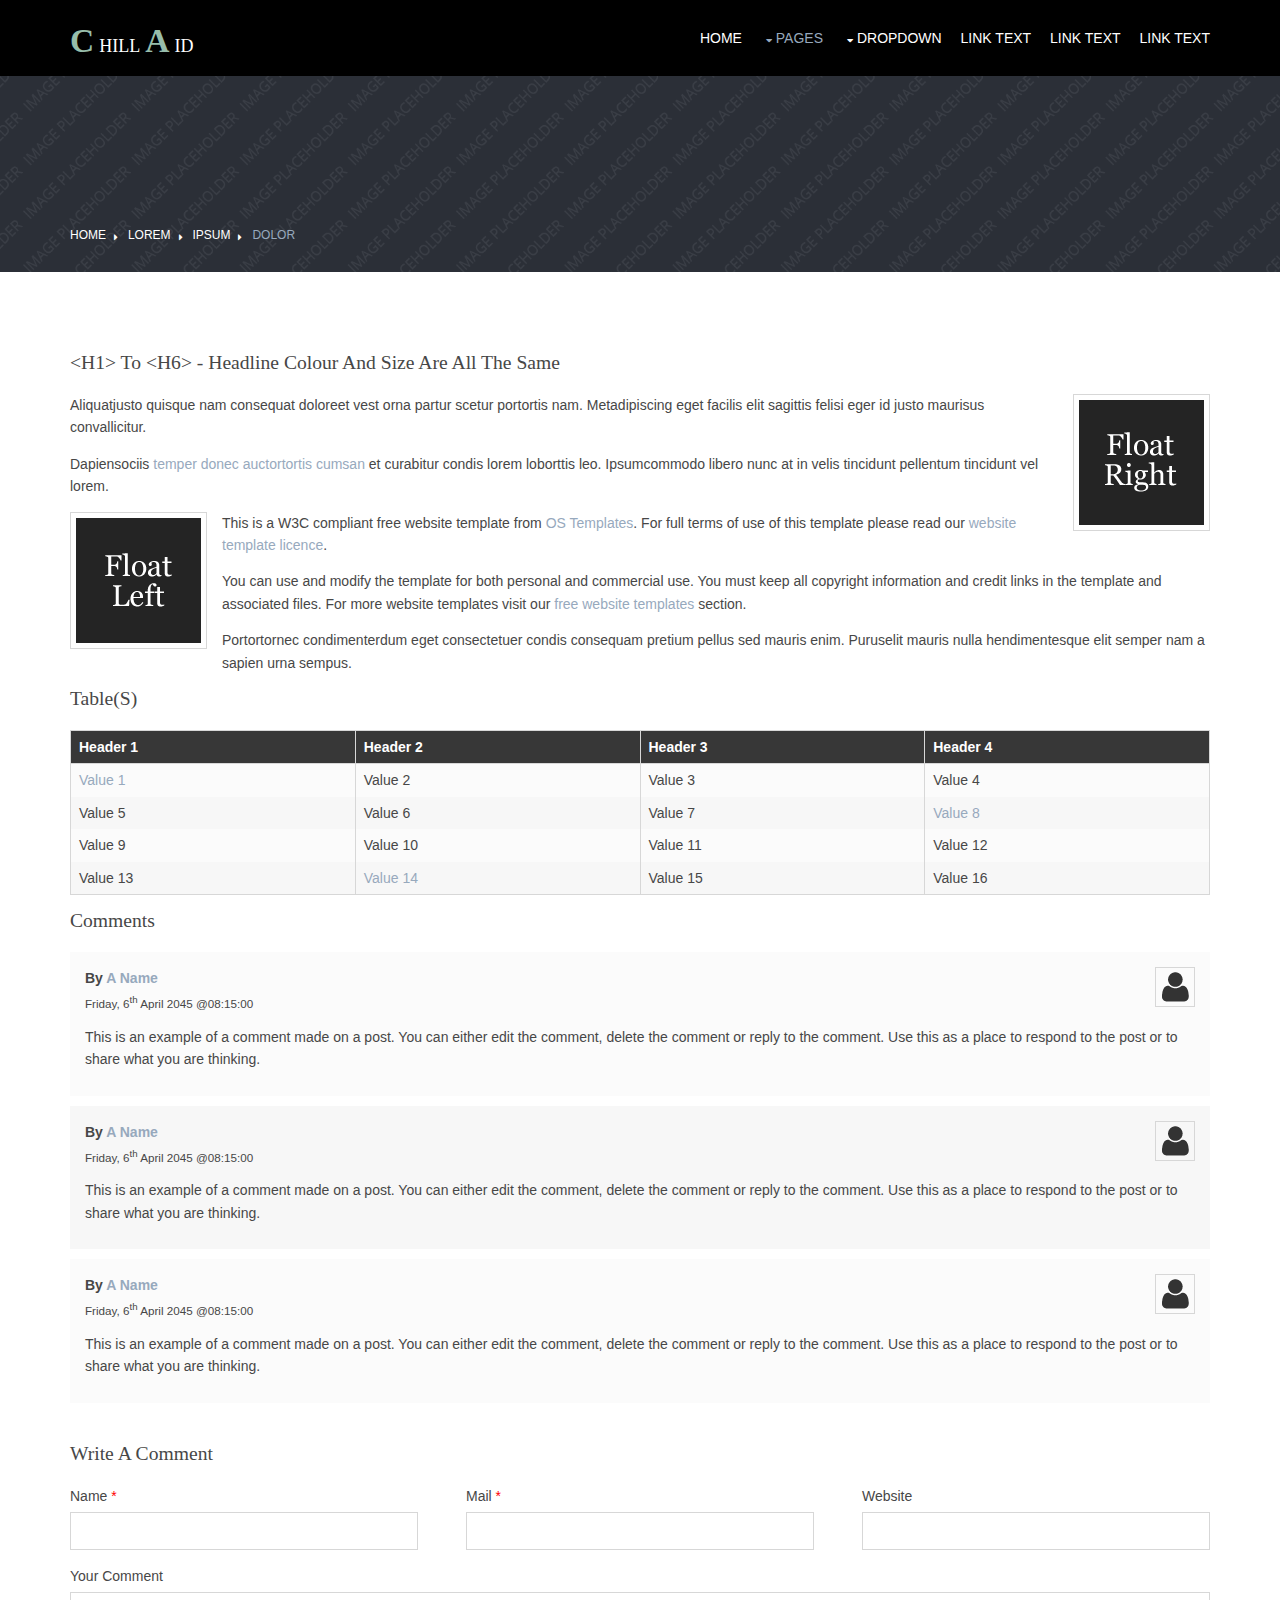
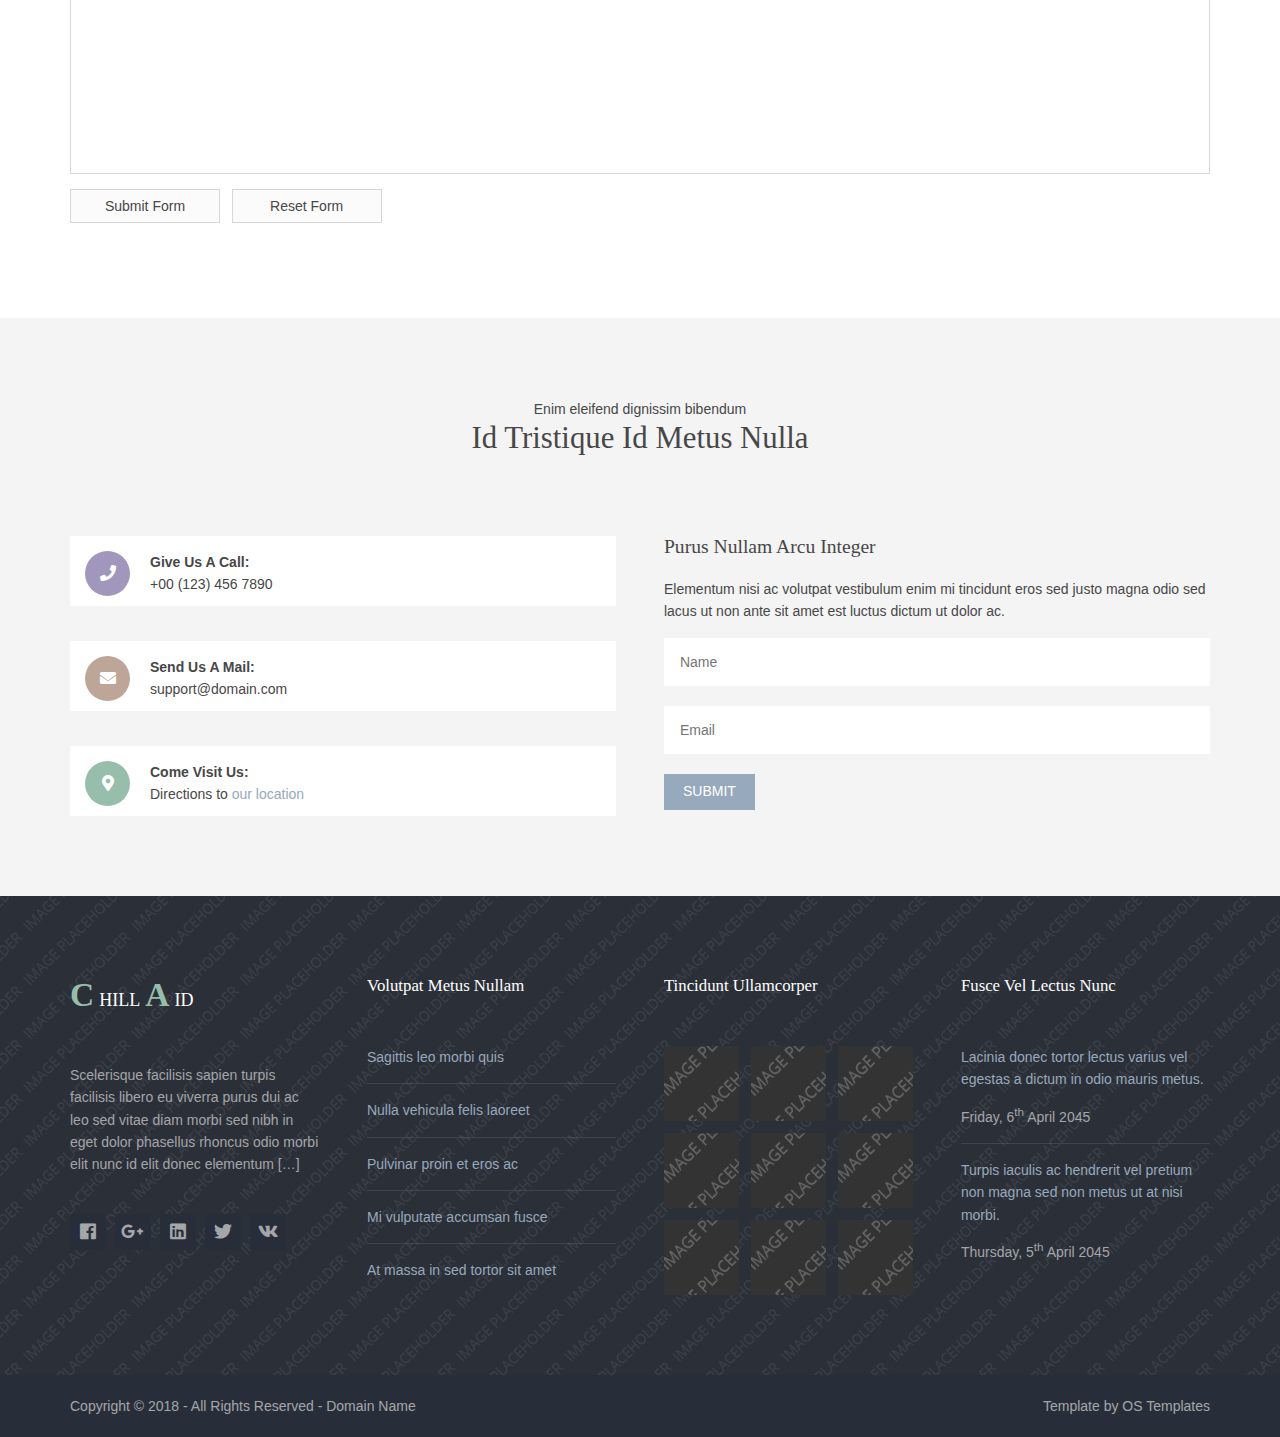
<file: FrontEnd/pages/full-width.html>
<!DOCTYPE html>
<!--
Template Name: Chillaid
Author: <a href="https://www.os-templates.com/">OS Templates</a>
Author URI: https://www.os-templates.com/
Copyright: OS-Templates.com
Licence: Free to use under our free template licence terms
Licence URI: https://www.os-templates.com/template-terms
-->
<html lang="">
<!-- To declare your language - read more here: https://www.w3.org/International/questions/qa-html-language-declarations -->
<head>
<title>Chillaid | Pages | Full Width</title>
<meta charset="utf-8">
<meta name="viewport" content="width=device-width, initial-scale=1.0, maximum-scale=1.0, user-scalable=no">
<link href="../layout/styles/layout.css" rel="stylesheet" type="text/css" media="all">
</head>
<body id="top">
<!-- ################################################################################################ -->
<!-- ################################################################################################ -->
<!-- ################################################################################################ -->
<div class="wrapper row1">
  <header id="header" class="hoc clear">
    <div id="logo" class="fl_left"> 
      <!-- ################################################################################################ -->
      <h1 class="logoname"><a href="../index.html">Chill<span>a</span>id</a></h1>
      <!-- ################################################################################################ -->
    </div>
    <nav id="mainav" class="fl_right"> 
      <!-- ################################################################################################ -->
      <ul class="clear">
        <li><a href="../index.html">Home</a></li>
        <li class="active"><a class="drop" href="#">Pages</a>
          <ul>
            <li><a href="gallery.html">Gallery</a></li>
            <li class="active"><a href="full-width.html">Full Width</a></li>
            <li><a href="sidebar-left.html">Sidebar Left</a></li>
            <li><a href="sidebar-right.html">Sidebar Right</a></li>
            <li><a href="basic-grid.html">Basic Grid</a></li>
            <li><a href="font-icons.html">Font Icons</a></li>
          </ul>
        </li>
        <li><a class="drop" href="#">Dropdown</a>
          <ul>
            <li><a href="#">Level 2</a></li>
            <li><a class="drop" href="#">Level 2 + Drop</a>
              <ul>
                <li><a href="#">Level 3</a></li>
                <li><a href="#">Level 3</a></li>
                <li><a href="#">Level 3</a></li>
              </ul>
            </li>
            <li><a href="#">Level 2</a></li>
          </ul>
        </li>
        <li><a href="#">Link Text</a></li>
        <li><a href="#">Link Text</a></li>
        <li><a href="#">Link Text</a></li>
      </ul>
      <!-- ################################################################################################ -->
    </nav>
  </header>
</div>
<!-- ################################################################################################ -->
<!-- ################################################################################################ -->
<!-- ################################################################################################ -->
<div class="bgded overlay" style="background-image:url('../images/demo/backgrounds/01.png');">
  <div id="breadcrumb" class="hoc clear"> 
    <!-- ################################################################################################ -->
    <ul>
      <li><a href="#">Home</a></li>
      <li><a href="#">Lorem</a></li>
      <li><a href="#">Ipsum</a></li>
      <li><a href="#">Dolor</a></li>
    </ul>
    <!-- ################################################################################################ -->
  </div>
</div>
<!-- ################################################################################################ -->
<!-- ################################################################################################ -->
<!-- ################################################################################################ -->
<div class="wrapper row3">
  <main class="hoc container clear"> 
    <!-- main body -->
    <!-- ################################################################################################ -->
    <div class="content"> 
      <!-- ################################################################################################ -->
      <h1>&lt;h1&gt; to &lt;h6&gt; - Headline Colour and Size Are All The Same</h1>
      <img class="imgr borderedbox inspace-5" src="../images/demo/imgr.gif" alt="">
      <p>Aliquatjusto quisque nam consequat doloreet vest orna partur scetur portortis nam. Metadipiscing eget facilis elit sagittis felisi eger id justo maurisus convallicitur.</p>
      <p>Dapiensociis <a href="#">temper donec auctortortis cumsan</a> et curabitur condis lorem loborttis leo. Ipsumcommodo libero nunc at in velis tincidunt pellentum tincidunt vel lorem.</p>
      <img class="imgl borderedbox inspace-5" src="../images/demo/imgl.gif" alt="">
      <p>This is a W3C compliant free website template from <a href="https://www.os-templates.com/" title="Free Website Templates">OS Templates</a>. For full terms of use of this template please read our <a href="https://www.os-templates.com/template-terms">website template licence</a>.</p>
      <p>You can use and modify the template for both personal and commercial use. You must keep all copyright information and credit links in the template and associated files. For more website templates visit our <a href="https://www.os-templates.com/">free website templates</a> section.</p>
      <p>Portortornec condimenterdum eget consectetuer condis consequam pretium pellus sed mauris enim. Puruselit mauris nulla hendimentesque elit semper nam a sapien urna sempus.</p>
      <h1>Table(s)</h1>
      <div class="scrollable">
        <table>
          <thead>
            <tr>
              <th>Header 1</th>
              <th>Header 2</th>
              <th>Header 3</th>
              <th>Header 4</th>
            </tr>
          </thead>
          <tbody>
            <tr>
              <td><a href="#">Value 1</a></td>
              <td>Value 2</td>
              <td>Value 3</td>
              <td>Value 4</td>
            </tr>
            <tr>
              <td>Value 5</td>
              <td>Value 6</td>
              <td>Value 7</td>
              <td><a href="#">Value 8</a></td>
            </tr>
            <tr>
              <td>Value 9</td>
              <td>Value 10</td>
              <td>Value 11</td>
              <td>Value 12</td>
            </tr>
            <tr>
              <td>Value 13</td>
              <td><a href="#">Value 14</a></td>
              <td>Value 15</td>
              <td>Value 16</td>
            </tr>
          </tbody>
        </table>
      </div>
      <div id="comments">
        <h2>Comments</h2>
        <ul>
          <li>
            <article>
              <header>
                <figure class="avatar"><img src="../images/demo/avatar.png" alt=""></figure>
                <address>
                By <a href="#">A Name</a>
                </address>
                <time datetime="2045-04-06T08:15+00:00">Friday, 6<sup>th</sup> April 2045 @08:15:00</time>
              </header>
              <div class="comcont">
                <p>This is an example of a comment made on a post. You can either edit the comment, delete the comment or reply to the comment. Use this as a place to respond to the post or to share what you are thinking.</p>
              </div>
            </article>
          </li>
          <li>
            <article>
              <header>
                <figure class="avatar"><img src="../images/demo/avatar.png" alt=""></figure>
                <address>
                By <a href="#">A Name</a>
                </address>
                <time datetime="2045-04-06T08:15+00:00">Friday, 6<sup>th</sup> April 2045 @08:15:00</time>
              </header>
              <div class="comcont">
                <p>This is an example of a comment made on a post. You can either edit the comment, delete the comment or reply to the comment. Use this as a place to respond to the post or to share what you are thinking.</p>
              </div>
            </article>
          </li>
          <li>
            <article>
              <header>
                <figure class="avatar"><img src="../images/demo/avatar.png" alt=""></figure>
                <address>
                By <a href="#">A Name</a>
                </address>
                <time datetime="2045-04-06T08:15+00:00">Friday, 6<sup>th</sup> April 2045 @08:15:00</time>
              </header>
              <div class="comcont">
                <p>This is an example of a comment made on a post. You can either edit the comment, delete the comment or reply to the comment. Use this as a place to respond to the post or to share what you are thinking.</p>
              </div>
            </article>
          </li>
        </ul>
        <h2>Write A Comment</h2>
        <form action="#" method="post">
          <div class="one_third first">
            <label for="name">Name <span>*</span></label>
            <input type="text" name="name" id="name" value="" size="22" required>
          </div>
          <div class="one_third">
            <label for="email">Mail <span>*</span></label>
            <input type="email" name="email" id="email" value="" size="22" required>
          </div>
          <div class="one_third">
            <label for="url">Website</label>
            <input type="url" name="url" id="url" value="" size="22">
          </div>
          <div class="block clear">
            <label for="comment">Your Comment</label>
            <textarea name="comment" id="comment" cols="25" rows="10"></textarea>
          </div>
          <div>
            <input type="submit" name="submit" value="Submit Form">
            &nbsp;
            <input type="reset" name="reset" value="Reset Form">
          </div>
        </form>
      </div>
      <!-- ################################################################################################ -->
    </div>
    <!-- ################################################################################################ -->
    <!-- / main body -->
    <div class="clear"></div>
  </main>
</div>
<!-- ################################################################################################ -->
<!-- ################################################################################################ -->
<!-- ################################################################################################ -->
<div class="wrapper row2">
  <section id="ctdetails" class="hoc container clear"> 
    <!-- ################################################################################################ -->
    <div class="sectiontitle">
      <p class="nospace font-xs">Enim eleifend dignissim bibendum</p>
      <h6 class="heading font-x2">Id tristique id metus nulla</h6>
    </div>
    <figure class="one_half first">
      <ul class="nospace clear">
        <li class="block clear"><a href="#"><i class="fas fa-phone"></i></a> <span><strong>Give us a call:</strong> +00 (123) 456 7890</span></li>
        <li class="block clear"><a href="#"><i class="fas fa-envelope"></i></a> <span><strong>Send us a mail:</strong> support@domain.com</span></li>
        <li class="block clear"><a href="#"><i class="fas fa-map-marker-alt"></i></a> <span><strong>Come visit us:</strong> Directions to <a href="#">our location</a></span></li>
      </ul>
    </figure>
    <article class="one_half">
      <h6 class="heading">Purus nullam arcu integer</h6>
      <p class="nospace btmspace-15">Elementum nisi ac volutpat vestibulum enim mi tincidunt eros sed justo magna odio sed lacus ut non ante sit amet est luctus dictum ut dolor ac.</p>
      <form action="#" method="post">
        <fieldset>
          <legend>Newsletter:</legend>
          <input type="text" value="" placeholder="Name">
          <input type="text" value="" placeholder="Email">
          <button type="submit" value="submit">Submit</button>
        </fieldset>
      </form>
    </article>
    <!-- ################################################################################################ -->
  </section>
</div>
<!-- ################################################################################################ -->
<!-- ################################################################################################ -->
<!-- ################################################################################################ -->
<div class="bgded overlay row4" style="background-image:url('../images/demo/backgrounds/01.png');">
  <footer id="footer" class="hoc clear"> 
    <!-- ################################################################################################ -->
    <div class="one_quarter first">
      <h1 class="logoname"><a href="../index.html">Chill<span>a</span>id</a></h1>
      <p>Scelerisque facilisis sapien turpis facilisis libero eu viverra purus dui ac leo sed vitae diam morbi sed nibh in eget dolor phasellus rhoncus odio morbi elit nunc id elit donec elementum [<a href="#">&hellip;</a>]</p>
      <ul class="faico clear">
        <li><a class="faicon-facebook" href="#"><i class="fab fa-facebook"></i></a></li>
        <li><a class="faicon-google-plus" href="#"><i class="fab fa-google-plus-g"></i></a></li>
        <li><a class="faicon-linkedin" href="#"><i class="fab fa-linkedin"></i></a></li>
        <li><a class="faicon-twitter" href="#"><i class="fab fa-twitter"></i></a></li>
        <li><a class="faicon-vk" href="#"><i class="fab fa-vk"></i></a></li>
      </ul>
    </div>
    <div class="one_quarter">
      <h6 class="heading">Volutpat metus nullam</h6>
      <ul class="nospace linklist">
        <li><a href="#">Sagittis leo morbi quis</a></li>
        <li><a href="#">Nulla vehicula felis laoreet</a></li>
        <li><a href="#">Pulvinar proin et eros ac</a></li>
        <li><a href="#">Mi vulputate accumsan fusce</a></li>
        <li><a href="#">At massa in sed tortor sit amet</a></li>
      </ul>
    </div>
    <div class="one_quarter">
      <h6 class="heading">Tincidunt ullamcorper</h6>
      <ul class="nospace clear latestimg">
        <li><a class="imgover" href="#"><img src="../images/demo/100x100.png" alt=""></a></li>
        <li><a class="imgover" href="#"><img src="../images/demo/100x100.png" alt=""></a></li>
        <li><a class="imgover" href="#"><img src="../images/demo/100x100.png" alt=""></a></li>
        <li><a class="imgover" href="#"><img src="../images/demo/100x100.png" alt=""></a></li>
        <li><a class="imgover" href="#"><img src="../images/demo/100x100.png" alt=""></a></li>
        <li><a class="imgover" href="#"><img src="../images/demo/100x100.png" alt=""></a></li>
        <li><a class="imgover" href="#"><img src="../images/demo/100x100.png" alt=""></a></li>
        <li><a class="imgover" href="#"><img src="../images/demo/100x100.png" alt=""></a></li>
        <li><a class="imgover" href="#"><img src="../images/demo/100x100.png" alt=""></a></li>
      </ul>
    </div>
    <div class="one_quarter">
      <h6 class="heading">Fusce vel lectus nunc</h6>
      <ul class="nospace linklist">
        <li>
          <article>
            <p class="nospace btmspace-10"><a href="#">Lacinia donec tortor lectus varius vel egestas a dictum in odio mauris metus.</a></p>
            <time class="block font-xs" datetime="2045-04-06">Friday, 6<sup>th</sup> April 2045</time>
          </article>
        </li>
        <li>
          <article>
            <p class="nospace btmspace-10"><a href="#">Turpis iaculis ac hendrerit vel pretium non magna sed non metus ut at nisi morbi.</a></p>
            <time class="block font-xs" datetime="2045-04-05">Thursday, 5<sup>th</sup> April 2045</time>
          </article>
        </li>
      </ul>
    </div>
    <!-- ################################################################################################ -->
  </footer>
</div>
<!-- ################################################################################################ -->
<!-- ################################################################################################ -->
<!-- ################################################################################################ -->
<div class="wrapper row5">
  <div id="copyright" class="hoc clear"> 
    <!-- ################################################################################################ -->
    <p class="fl_left">Copyright &copy; 2018 - All Rights Reserved - <a href="#">Domain Name</a></p>
    <p class="fl_right">Template by <a target="_blank" href="https://www.os-templates.com/" title="Free Website Templates">OS Templates</a></p>
    <!-- ################################################################################################ -->
  </div>
</div>
<!-- ################################################################################################ -->
<!-- ################################################################################################ -->
<!-- ################################################################################################ -->
<a id="backtotop" href="#top"><i class="fas fa-chevron-up"></i></a>
<!-- JAVASCRIPTS -->
<script src="../layout/scripts/jquery.min.js"></script>
<script src="../layout/scripts/jquery.backtotop.js"></script>
<script src="../layout/scripts/jquery.mobilemenu.js"></script>
</body>
</html>
</file>
<file: FrontEnd/layout/styles/layout.css>
@charset "utf-8";
/*
Template Name: Chillaid
Author: <a href="https://www.os-templates.com/">OS Templates</a>
Author URI: https://www.os-templates.com/
Copyright: OS-Templates.com
Licence: Free to use under our free template licence terms
Licence URI: https://www.os-templates.com/template-terms
File: Layout CSS
*/

@import url("fontawesome-free/css/fontawesome-all.min.css");
@import url("framework.css");

/* Rows
--------------------------------------------------------------------------------------------------------------- */
.row0, .row0 a{}
.row1, .row1 a{}
.row2, .row2 a{}
.row3, .row3 a{}
.row4, .row4 a{}
.row5, .row5 a{}


/* Header
--------------------------------------------------------------------------------------------------------------- */
#header{}

#header #logo{margin:22px 0 0 0;}


/* Page Intro
--------------------------------------------------------------------------------------------------------------- */
#pageintro{padding:200px 0 280px;}/* 280px => 80px for #introblocks negative margin */

#pageintro article, #pageintro article p{display:block; max-width:75%; margin:0 auto; text-align:center;}
#pageintro article p{max-width:65%; line-height:2rem;}
#pageintro .heading{margin-bottom:20px; font-size:4rem;}
#pageintro footer{margin-top:50px;}


/* Content Area
--------------------------------------------------------------------------------------------------------------- */
.container{padding:80px 0;}

/* Content */
.container .content{}

.sectiontitle{display:block; max-width:55%; margin:0 auto 80px; text-align:center;}
.sectiontitle *{margin:0;}

.elements{}
.elements-three li, .elements-four li{margin-bottom:50px;}
.elements-three li:nth-last-child(-n+3), .elements-four li:nth-last-child(-n+4){margin-bottom:0;}/* Removes bottom margin from the last line of items - margin is restored in the media queries when items stack */
.elements-three li:nth-child(3n+1), .elements-four li:nth-child(4n+1){margin-left:0; clear:left;}/* Removes the need to add class="first" */
.elements article{display:block; padding:30px 15px; border-radius:50px 0; text-align:center;}
.elements article *{margin:0 0 15px 0; padding:0; line-height:1;}
.elements article i{width:60px; height:60px; line-height:60px; margin-bottom:30px; font-size:1.6rem; text-align:center; border-radius:50%;}
.elements article .heading{font-size:1.2rem; font-weight:700;}
.elements article p{margin:0; line-height:normal;}

/* Introblocks */
#introblocks{display:block; position:relative; margin:-160px 0 130px 0; z-index:1;}/* 160px => 80px + container padding */

/* Services */
#services{}
#services .elements article{border-radius:0;}

/* Shout */
.shout{}
.shout figure{display:block; max-width:546px;/* same width as the image - contains the caption */}
.shout figure img{}
.shout figure figcaption{display:block; position:relative;}
.shout figure figcaption a{display:block; position:relative; padding:15px; border:solid; border-width:0 1px 1px 1px;}
.shout figure figcaption a::after{position:absolute; top:12px; right:15px; width:30px; height:30px; line-height:30px; font-family:"Font Awesome\ 5 Free"; font-weight:900; content:"\f105";/* fa-angle-right */ text-align:center; border-radius:50%;}

/* Team Members */
.team{}
.team li:last-child{margin-bottom:0;}/* Used when elements stack in small viewports */
.team figure{display:block; text-align:center;}
.team figure *{margin:0; padding:0;}
.team figure a{}
.team figure img{}
.team figure figcaption{padding:20px 10px; line-height:1; border:solid; border-width:0 1px 1px 1px;}
.team figure strong{display:block; margin-bottom:8px; font-size:1.4rem; font-weight:400;}
.team figure em{display:block; font-style:normal; font-size:.8rem;}

/* Easy Pie Charts */
.pr-charts{}
.pr-charts .pr-chart-ctrl{display:block; float:left; width:25%; min-height:200px;}
.pr-charts .pr-chart-ctrl .pr-chart{display:block; position:relative; width:100%; margin:0 0 20px 0; text-align:center;}
.pr-charts .pr-chart-ctrl .pr-chart canvas{display:block; margin:0 auto; padding:0; vertical-align:top;}
.pr-charts .pr-chart-ctrl .pr-chart i{position:absolute; top:0; left:0; width:100%; height:200px; line-height:200px; font-size:18px; font-style:normal;}/* Must have same height & line height as set in the javascript size element to vertical align centre */
.pr-charts .pr-chart-ctrl p{margin:0; padding:0; text-transform:uppercase;}

/* Testimonials */
#testimonials{}
#testimonials article{text-align:center;}
#testimonials article *{margin:0; padding:0;}
#testimonials article figure{display:inline-block; margin-bottom:20px;}
#testimonials article figure img{float:left; margin-right:15px; border-radius:50%;}
#testimonials article figure figcaption{float:left; margin-top:30px; font-size:1.4rem; text-align:left;}
#testimonials article figure figcaption .heading{font-size:1.4rem;}
#testimonials article figure figcaption em{display:block; margin-top:-5px; font-size:.8rem; font-style:normal;}
#testimonials article blockquote{margin-bottom:20px; padding:20px; border-radius:25px 0;}
#testimonials article blockquote::before{top:15px; left:15px; font-size:30px; line-height:30px;}

/* Latest */
#latest{}
#latest > li:last-child{margin-bottom:0;}/* Used when elements stack in small viewports */
#latest article{}
#latest article figure{}
#latest article figure img{}
#latest article .meta{display:block; margin:0 0 15px 0; padding:5px 10px;}
#latest article .meta li{display:block; float:left; width:50%; font-size:.8rem;}
#latest article .meta li:last-child{text-align:right;}
#latest article .meta li i{margin-right:5px;}
#latest article .excerpt{display:block; max-width:85%; margin:0 auto; padding:15px 0 15px 15px; border-left:1px solid;}
#latest article .excerpt time{display:block; margin-bottom:8px; text-transform:uppercase; font-size:.8rem; font-style:normal; line-height:1;}
#latest article .excerpt .heading{margin:0; padding:0; font-size:1.2rem;}

/* Comments */
#comments ul{margin:0 0 40px 0; padding:0; list-style:none;}
#comments li{margin:0 0 10px 0; padding:15px;}
#comments .avatar{float:right; margin:0 0 10px 10px; padding:3px; border:1px solid;}
#comments address{font-weight:bold;}
#comments time{font-size:smaller;}
#comments .comcont{display:block; margin:0; padding:0;}
#comments .comcont p{margin:10px 5px 10px 0; padding:0;}

#comments form{display:block; width:100%;}
#comments input, #comments textarea{width:100%; padding:10px; border:1px solid;}
#comments textarea{overflow:auto;}
#comments div{margin-bottom:15px;}
#comments input[type="submit"], #comments input[type="reset"]{display:inline-block; width:auto; min-width:150px; margin:0; padding:8px 5px; cursor:pointer;}

/* Sidebar */
.container .sidebar{}

.sidebar .sdb_holder{margin-bottom:50px;}
.sidebar .sdb_holder:last-child{margin-bottom:0;}


/* Contact Details
--------------------------------------------------------------------------------------------------------------- */
#ctdetails{}

#ctdetails figure > ul{}
#ctdetails figure > ul li{position:relative; margin:0 0 35px 0; padding:15px 15px 15px 80px; line-height:1;}
#ctdetails figure > ul li:last-child{margin:0;}/* Used when elements stack in small viewports */
#ctdetails figure > ul li i{position:absolute; top:15px; left:15px; width:45px; height:45px; line-height:45px; font-size:16px; text-align:center; border-radius:50%;}
#ctdetails figure > ul li span{display:block; padding:4px 0 0 0;}
#ctdetails figure > ul li strong{display:block; margin:0 0 8px 0; text-transform:capitalize;}

#ctdetails article{margin-bottom:0;}/* Used when elements stack in small viewports */
#ctdetails input, #ctdetails button{border:1px solid;}
#ctdetails input{display:block; width:100%; padding:15px; margin-bottom:20px;}
#ctdetails button{padding:8px 18px 10px; text-transform:uppercase; font-weight:400; cursor:pointer;}


/* Footer
--------------------------------------------------------------------------------------------------------------- */
#footer{padding:80px 0;}

#footer .heading{margin-bottom:50px; font-size:1.2rem;}
#footer .logoname{margin-bottom:50px;}
#footer p + .faico{margin-top:30px;}

#footer .linklist li{display:block; margin-bottom:15px; padding:0 0 15px 0; border-bottom:1px solid;}
#footer .linklist li:last-child{margin:0; padding:0; border:none;}
#footer .linklist li::before, #footer .linklist li::after{display:table; content:"";}
#footer .linklist li, #footer .linklist li::after{clear:both;}

#footer .latestimg{}
#footer .latestimg > li{display:inline-block; float:left; width:30%; margin:0 0 5% 5%;}
#footer .latestimg > li:nth-last-child(-n+3){margin-bottom:0;}/* Removes bottom margin from the last three items - margin is restored in the media queries when items stack */
#footer .latestimg > li:nth-child(3n+1){margin-left:0; clear:left;}/* Removes the need to add class="first" */
#footer .latestimg > li img{width:100%;}/* Force the image to resize to take the full space - may have to be changed for tablets, depends on personal preference */
#footer .latestimg > li a.imgover{display:block;}


/* Copyright
--------------------------------------------------------------------------------------------------------------- */
#copyright{padding:20px 0;}
#copyright *{margin:0; padding:0;}


/* Transition Fade
This gives a smooth transition to "ALL" elements used in the layout - other than the navigation form used in mobile devices
If you don't want it to fade all elements, you have to list the ones you want to be faded individually
Delete it completely to stop fading
--------------------------------------------------------------------------------------------------------------- */
*, *::before, *::after{transition:all .3s ease-in-out;}
#mainav form *{transition:none !important;}


/* ------------------------------------------------------------------------------------------------------------ */
/* ------------------------------------------------------------------------------------------------------------ */
/* ------------------------------------------------------------------------------------------------------------ */
/* ------------------------------------------------------------------------------------------------------------ */
/* ------------------------------------------------------------------------------------------------------------ */


/* Navigation
--------------------------------------------------------------------------------------------------------------- */
nav ul, nav ol{margin:0; padding:0; list-style:none;}

#mainav, #breadcrumb, .sidebar nav{line-height:normal;}
#mainav .drop::after, #mainav li li .drop::after, #breadcrumb li a::after, .sidebar nav a::after{position:absolute; font-family:"Font Awesome\ 5 Free"; font-weight:900; font-size:10px; line-height:10px;}

/* Top Navigation */
#mainav{}
#mainav ul{text-transform:uppercase;}
#mainav ul ul{position:absolute; width:180px; text-transform:none; z-index:9999;}
#mainav ul ul ul{left:180px; top:0;}
#mainav li{display:inline-block; position:relative; margin:0 15px 0 0; padding:0;}
#mainav li:last-child{margin-right:0;}
#mainav li li{width:100%; margin:0;}
#mainav li a{display:block; padding:30px 0;}
#mainav li li a{border:solid; border-width:0 0 1px 0;}
#mainav .drop{padding-left:15px;}
#mainav li li a, #mainav li li .drop{display:block; margin:0; padding:10px 15px;}
#mainav .drop::after, #mainav li li .drop::after{content:"\f0d7";}
#mainav .drop::after{top:35px; left:5px;}
#mainav li li .drop::after{top:15px; left:5px;}
#mainav ul ul{visibility:hidden; opacity:0;}
#mainav ul li:hover > ul{visibility:visible; opacity:1;}

#mainav form{display:none; width:100%; margin:0; padding:0;}
#mainav form select, #mainav form select option{display:block; cursor:pointer; outline:none;}
#mainav form select{width:100%; padding:5px; border:none;}
#mainav form select option{margin:5px; padding:0; border:none;}

/* Breadcrumb */
#breadcrumb{padding:150px 0 30px;}
#breadcrumb ul{margin:0; padding:0; list-style:none; text-transform:uppercase;}
#breadcrumb li{display:inline-block; margin:0 6px 0 0; padding:0;}
#breadcrumb li a{display:block; position:relative; margin:0; padding:0 12px 0 0; font-size:12px;}
#breadcrumb li a::after{top:4px; right:0; content:"\f0da";}
#breadcrumb li:last-child a{margin:0; padding:0;}
#breadcrumb li:last-child a::after{display:none;}
#breadcrumb .heading{margin:0; font-size:2rem;}

/* Sidebar Navigation */
.sidebar nav{display:block; width:100%;}
.sidebar nav li{margin:0 0 3px 0; padding:0;}
.sidebar nav a{display:block; position:relative; margin:0; padding:5px 10px 5px 15px; text-decoration:none; border:solid; border-width:0 0 1px 0;}
.sidebar nav a::after{top:10px; left:5px; content:"\f0da";}
.sidebar nav ul ul a{padding-left:35px;}
.sidebar nav ul ul a::after{left:25px;}
.sidebar nav ul ul ul a{padding-left:55px;}
.sidebar nav ul ul ul a::after{left:45px;}

/* Pagination */
.pagination{display:block; width:100%; text-align:center; clear:both;}
.pagination li{display:inline-block; margin:0 2px 0 0;}
.pagination li:last-child{margin-right:0;}
.pagination a, .pagination strong{display:block; padding:8px 11px; border:1px solid; background-clip:padding-box; font-weight:normal;}

/* Back to Top */
#backtotop{z-index:999; display:inline-block; position:fixed; visibility:hidden; bottom:20px; right:20px; width:36px; height:36px; line-height:36px; font-size:16px; text-align:center; opacity:.2;}
#backtotop i{display:block; width:100%; height:100%; line-height:inherit;}
#backtotop.visible{visibility:visible; opacity:.5;}
#backtotop:hover{opacity:1;}


/* Tables
--------------------------------------------------------------------------------------------------------------- */
table, th, td{border:1px solid; border-collapse:collapse; vertical-align:top;}
table, th{table-layout:auto;}
table{width:100%; margin-bottom:15px;}
th, td{padding:5px 8px;}
td{border-width:0 1px;}


/* Gallery
--------------------------------------------------------------------------------------------------------------- */
#gallery{display:block; width:100%; margin-bottom:50px;}
#gallery figure figcaption{display:block; width:100%; clear:both;}
#gallery li{margin-bottom:30px;}


/* Font Awesome Social Icons
--------------------------------------------------------------------------------------------------------------- */
.faico{margin:0; padding:0; list-style:none;}
.faico li{display:inline-block; margin:8px 5px 0 0; padding:0; line-height:normal;}
.faico li:last-child{margin-right:0;}
.faico a{display:inline-block; width:36px; height:36px; line-height:36px; font-size:18px; text-align:center;}

.faico a{color:inherit; background-color:#282E39;}
.faico a:hover{color:#FFFFFF;}

.faicon-dribble:hover{background-color:#EA4C89;}
.faicon-facebook:hover{background-color:#3B5998;}
.faicon-google-plus:hover{background-color:#DB4A39;}
.faicon-linkedin:hover{background-color:#0E76A8;}
.faicon-twitter:hover{background-color:#00ACEE;}
.faicon-vk:hover{background-color:#4E658E;}


/* ------------------------------------------------------------------------------------------------------------ */
/* ------------------------------------------------------------------------------------------------------------ */
/* ------------------------------------------------------------------------------------------------------------ */
/* ------------------------------------------------------------------------------------------------------------ */
/* ------------------------------------------------------------------------------------------------------------ */


/* Colours
--------------------------------------------------------------------------------------------------------------- */
body{color:#A5A6AA; background-color:#282E39;}
a{color:#97A9BD;}
a:active, a:focus{background:transparent !important;}/* IE10 + 11 Bugfix - prevents grey background */
hr, .borderedbox{border-color:#D7D7D7;}
label span{color:#FF0000; background-color:inherit;}
input:focus, textarea:focus, *:required:focus{border-color:#97A9BD !important;}

.overlay{color:#FFFFFF; background-color:inherit;}
.overlay::after{color:inherit; background-color:rgba(40,46,57,.7);/* #282E39 */}
.overlay.light::after{background-color:rgba(151,169,189,.7);/* #97A9BD */}

.gradient{color:#474747; background:linear-gradient(to bottom, #F4F4F4 55%, #FFFFFF 50%, #FFFFFF 100%);}/* Overlap dark to make a hard transition */
@media screen and (max-width:750px){/* Only the colours height has been changed */
	.gradient{background:linear-gradient(to bottom, #F4F4F4 24%, #FFFFFF 19%, #FFFFFF 100%);}
}

.btn, .btn.inverse:hover{color:#FFFFFF; background-color:#97A9BD; border-color:#97A9BD;}
.btn:hover, .btn.inverse{color:inherit; background-color:transparent; border-color:inherit;}

.imgover:hover::before{background-color:rgba(151,169,189,.5);/* #97A9BD */}
.imgover, .imgover:hover::after{color:#FFFFFF;}

.logoname a{color:#FFFFFF;}
.logoname::first-letter, .logoname span{color:#97BDAB;}


/* Rows */
.row0, .row0 a{}
.row1{color:#FFFFFF; background-color:#000000;}
.row2{color:#474747; background-color:#F4F4F4;}
.row3{color:#474747; background-color:#FFFFFF;}
.row4{color:#A5A6AA; background-color:#000000;}
.row5, .row5 a{color:#A5A6AA; background-color:#282E39;}
.coloured{color:#FFFFFF; background-color:#97A9BD;}


/* Header */
#header #logo a{color:inherit;}


/* Page Intro */
#pageintro{color:#FFFFFF;}


/* Content Area */
.elements article{color:#474747; background-color:#FFFFFF; box-shadow:0px 0px 15px rgba(0,0,0,.3);}
.elements article:hover{color:#FFFFFF; background-color:#97A9BD;}/* Default */
.elements article a i{color:#FFFFFF; background-color:#97A9BD;}/* Default */
.elements article:hover a i{color:#97A9BD; background-color:#FFFFFF;}/* Default */

/* ###### DELETE THE FOLLOWING IF ONLY THE DEFAULT COLOUR IS REQUIRED ###### */
#introblocks .elements li article{color:#FFFFFF; background-color:#97A9BD;}/* Blue */
#introblocks .elements li article a i{color:#97A9BD; background-color:#FFFFFF;}/* Blue */
#introblocks .elements li article:hover{color:#474747; background-color:#FFFFFF !important;}
#introblocks .elements li article:hover a i{color:#FFFFFF !important; background-color:#97A9BD;}
#introblocks .elements li:nth-child(2) article, #introblocks .elements li:nth-child(2) article:hover a i{background-color:#A197BD;}/* Purple */
#introblocks .elements li:nth-child(2) article a i{color:#A197BD;}/* Purple */
#introblocks .elements li:nth-child(3) article, #introblocks .elements li:nth-child(3) article:hover a i{background-color:#BDA697;}/* Brown */
#introblocks .elements li:nth-child(3) article a i{color:#BDA697;}/* Brown */
#introblocks .elements li:nth-child(4) article, #introblocks .elements li:nth-child(4) article:hover a i{background-color:#97BDAB;}/* Green */
#introblocks .elements li:nth-child(4) article a i{color:#97BDAB;}/* Green */
/* ###### END DELETE ###### */

.shout figure figcaption a{color:inherit; background-color:inherit; border-color:#D7D7D7;}
.shout figure:hover figcaption a, .shout figure figcaption a::after{color:#FFFFFF; background-color:#97A9BD; border-color:#97A9BD;}
.shout figure:hover figcaption a::after{color:#97A9BD; background-color:#FFFFFF;}

.team figure figcaption{color:#474747; background-color:#FFFFFF; border-color:#D7D7D7;}

#testimonials article blockquote{color:#474747; background-color:#FFFFFF;}
#testimonials article blockquote::before{color:rgba(0,0,0,.05);}
#testimonials article blockquote::after{border-top-color:#FFFFFF;}

#latest article .meta, #latest article .meta *{color:#FFFFFF; background-color:#282E39;}
#latest article .excerpt{border-color:#D7D7D7;}


/* Contact Details */
#ctdetails figure > ul li{color:inherit; background-color:#FFFFFF;}
#ctdetails figure > ul li:hover a{color:#FFFFFF;}
#ctdetails figure > ul li:hover, #ctdetails figure > ul li a i{color:#FFFFFF; background-color:#97A9BD;}/* Default */
#ctdetails figure > ul li:hover a i{color:#97A9BD; background-color:#FFFFFF;}/* Default */

/* ###### DELETE THE FOLLOWING IF ONLY THE DEFAULT COLOUR IS REQUIRED ###### */
#ctdetails figure > ul li:hover, #ctdetails figure > ul li a i{color:#FFFFFF; background-color:#A197BD;}
#ctdetails figure > ul li:hover a i{color:#A197BD; background-color:#FFFFFF !important;}
#ctdetails figure > ul li:nth-child(2):hover, #ctdetails figure > ul li:nth-child(2) a i{background-color:#BDA697;}
#ctdetails figure > ul li:nth-child(2):hover a i{color:#BDA697;}
#ctdetails figure > ul li:nth-child(3):hover, #ctdetails figure > ul li:nth-child(3) a i{background-color:#97BDAB;}
#ctdetails figure > ul li:nth-child(3):hover a i{color:#97BDAB;}
/* ###### END DELETE ###### */

#ctdetails input, #ctdetails button{border-color:transparent;}
#ctdetails input{color:#474747; background-color:#FFFFFF;}
#ctdetails button{color:#FFFFFF; background-color:#97A9BD;}
#ctdetails button:hover{color:inherit; background-color:transparent; border-color:inherit;}


/* Footer */
#footer .heading{color:#FFFFFF;}
#footer hr, #footer .borderedbox, #footer .linklist li{border-color:rgba(255,255,255,.1);}


/* Navigation */
#mainav li a{color:inherit;}
#mainav .active a, #mainav a:hover, #mainav li:hover > a{color:#97A9BD; background-color:inherit;}
#mainav li li a, #mainav .active li a{color:#FFFFFF; background-color:rgba(151,169,189,.5); border-color:rgba(151,169,189,.5);/* #97A9BD */}
#mainav li li:hover > a, #mainav .active .active > a{color:#FFFFFF; background-color:#97A9BD;}
#mainav form select{color:#474747; background-color:#FFFFFF;}

#breadcrumb a{color:inherit; background-color:inherit;}
#breadcrumb li:last-child a{color:#97A9BD;}

.container .sidebar nav a{color:inherit; border-color:#D7D7D7;}
.container .sidebar nav a:hover{color:#97A9BD;}

.pagination a, .pagination strong{border-color:#D7D7D7;}
.pagination .current *{color:#FFFFFF; background-color:#97A9BD;}

#backtotop{color:#FFFFFF; background-color:#97A9BD;}


/* Tables + Comments */
table, th, td, #comments .avatar, #comments input, #comments textarea{border-color:#D7D7D7;}
th{color:#FFFFFF; background-color:#373737;}
tr, #comments li, #comments input[type="submit"], #comments input[type="reset"]{color:inherit; background-color:#FBFBFB;}
tr:nth-child(even), #comments li:nth-child(even){color:inherit; background-color:#F7F7F7;}
table a, #comments a{background-color:inherit;}


/* ------------------------------------------------------------------------------------------------------------ */
/* ------------------------------------------------------------------------------------------------------------ */
/* ------------------------------------------------------------------------------------------------------------ */
/* ------------------------------------------------------------------------------------------------------------ */
/* ------------------------------------------------------------------------------------------------------------ */


/* Media Queries
--------------------------------------------------------------------------------------------------------------- */
@-ms-viewport{width:device-width;}


/* Max Wrapper Width - Laptop, Desktop etc.
--------------------------------------------------------------------------------------------------------------- */
@media screen and (min-width:1140px){
	.hoc{max-width:1140px;}
}

@media screen and (min-width:978px) and (max-width:1140px){
	.hoc{max-width:95%;}
}


/* Mobile Devices
--------------------------------------------------------------------------------------------------------------- */
@media screen and (max-width:978px){
	.hoc{max-width:90%;}

	#header{padding:30px 0;}
	#header #logo{margin-top:0;}

	#mainav{}
	#mainav ul{display:none;}
	#mainav form{display:block; margin-top:2px;}

	#breadcrumb{}

	.container{}
	#comments input[type="reset"]{margin-top:10px;}
	.pagination li{display:inline-block; margin:0 5px 5px 0;}

	#footer{}

	#copyright{}
	#copyright p:first-of-type{margin-bottom:10px;}
}

@media screen and (max-width:750px){
	.imgl, .imgr{display:inline-block; float:none; margin:0 0 10px 0;}
	.fl_left, .fl_right{display:block; float:none;}
	.group .group > *:last-child, .clear .clear > *:last-child, .clear .group > *:last-child, .group .clear > *:last-child{margin-bottom:0;}/* Experimental - Needs more testing in different situations, stops double margin when stacking */
	.one_half, .one_third, .two_third, .one_quarter, .two_quarter, .three_quarter{display:block; float:none; width:auto; margin:0 0 30px 0;}

	#header{text-align:center;}
	#header #logo{margin:0 0 15px 0;}

	#pageintro article, #pageintro article p{max-width:none;}
	#pageintro .heading{font-size:2rem;}

	.sectiontitle{max-width:none;}
	.shout figure, .team li, #latest > li{margin:0 auto 50px;}
	.team li, #latest li{max-width:348px;}/* Restrict the width to the one_third grid element */
	.elements-three li:nth-last-child(-n+3), .elements-four li:nth-last-child(-n+4){margin-bottom:50px;}
	.elements-three li:last-child, .elements-four li:last-child, .shout figure:last-child{margin-bottom:0;}

	#ctdetails figure{margin-bottom:80px;}/* Gives good separation between the two elements */

	#footer{padding-bottom:50px;}/* Not needed - just looks better */
	#footer .latestimg > li, #footer .latestimg > li:nth-last-child(-n+3){display:inline-block; float:none; width:auto; margin:0 5% 5% 0;}
	#footer .latestimg > li:last-child{margin-bottom:0;}
	#footer .latestimg > li img{width:auto;}
}

@media screen and (min-width:451px) and (max-width:900px){
	.pr-charts .pr-chart-ctrl{width:50%; margin-bottom:50px;}
	.pr-charts .pr-chart-ctrl:nth-child(n+3){margin-bottom:0;}
}

@media screen and (max-width:450px){
	.pr-charts .pr-chart-ctrl{width:100%; margin-bottom:50px;}
	.pr-charts .pr-chart-ctrl:last-child{margin-bottom:0;}

	#testimonials article figure img{float:none; margin:0 0 20px 0;}
	#testimonials article figure figcaption{float:none; margin:0; text-align:center;}
}


/* Other
--------------------------------------------------------------------------------------------------------------- */
@media screen and (max-width:650px){
	.scrollable{display:block; width:100%; margin:0 0 30px 0; padding:0 0 15px 0; overflow:auto; overflow-x:scroll;}
	.scrollable table{margin:0; padding:0; white-space:nowrap;}

	.inline li{display:block; margin-bottom:10px;}
	.pushright li{margin-right:0;}

	.font-x2{font-size:1.6rem;}
	.font-x3{font-size:1.8rem;}
}
</file>
<file: FrontEnd/pop_dialog_box.css>
* {box-sizing: border-box;}

/* Button used to open the contact form - fixed at the bottom of the page */

/* The popup form - hidden by default */
.form-popup {
  display: none;
  position: fixed;
  top: 300px;
  right: 800px;
  border: 3px solid gray;
  border-radius: 4px;
  z-index: 9;
}

/* Add styles to the form container */
.form-container {
  height: 380px;
  width: 500px;
  padding: 10px;
  background-color: #364666;
}

/* Full-width input fields */
.form-container input[type=text], .form-container input[type=text] {
  width: 100%;
  padding: 15px;
  margin: 5px 0 22px 0;
  border: 2px;
  background: #f1f1f1;
  font-weight: bold;
  color: black;
}

/* When the inputs get focus, do something */
.form-container input[type=text]:focus, .form-container input[type=password]:focus {
  background-color: #ddd;
  outline: none;
}

/* Set a style for the submit/login button */
.form-container .btn {
  background-color: #04AA6D;
  color: white;
  padding: 16px 20px;
  border: none;
  cursor: pointer;
  width: 100%;
  margin-bottom:10px;
  opacity: 0.8;
}

/* Add a red background color to the cancel button */
.form-container .cancel {
  background-color: red;
}

/* Add some hover effects to buttons */
.form-container .btn:hover, .open-button:hover {
  opacity: 5;
}
</file>
<file: FrontEnd/main.3f6952e4.css>
@import url(https://fonts.googleapis.com/css?family=Roboto:900|Roboto+Mono:300,400,700);@import url(https://maxcdn.bootstrapcdn.com/font-awesome/4.7.0/css/font-awesome.min.css);/*!
 * Bootstrap v3.3.7 (http://getbootstrap.com)
 * Copyright 2011-2016 Twitter, Inc.
 * Licensed under MIT (https://github.com/twbs/bootstrap/blob/master/LICENSE)
 */
/*! normalize.css v3.0.3 | MIT License | github.com/necolas/normalize.css */html{font-family:sans-serif;-ms-text-size-adjust:100%;-webkit-text-size-adjust:100%}body{margin:0}article,aside,details,figcaption,figure,footer,header,hgroup,main,menu,nav,section,summary{display:block}audio,canvas,progress,video{display:inline-block;vertical-align:baseline}audio:not([controls]){display:none;height:0}[hidden],template{display:none}a{background-color:transparent}a:active,a:hover{outline:0}abbr[title]{border-bottom:1px dotted}b,strong{font-weight:700}dfn{font-style:italic}h1{font-size:2em;margin:.67em 0}mark{background:#ff0;color:#000}small{font-size:80%}sub,sup{font-size:75%;line-height:0;position:relative;vertical-align:baseline}sup{top:-.5em}sub{bottom:-.25em}img{border:0}svg:not(:root){overflow:hidden}figure{margin:1em 40px}hr{box-sizing:content-box;height:0}pre{overflow:auto}code,kbd,pre,samp{font-family:monospace,monospace;font-size:1em}button,input,optgroup,select,textarea{color:inherit;font:inherit;margin:0}button{overflow:visible}button,select{text-transform:none}button,html input[type=button],input[type=reset],input[type=submit]{-webkit-appearance:button;cursor:pointer}button[disabled],html input[disabled]{cursor:default}button::-moz-focus-inner,input::-moz-focus-inner{border:0;padding:0}input{line-height:normal}input[type=checkbox],input[type=radio]{box-sizing:border-box;padding:0}input[type=number]::-webkit-inner-spin-button,input[type=number]::-webkit-outer-spin-button{height:auto}input[type=search]{-webkit-appearance:textfield;box-sizing:content-box}input[type=search]::-webkit-search-cancel-button,input[type=search]::-webkit-search-decoration{-webkit-appearance:none}fieldset{border:1px solid silver;margin:0 2px;padding:.35em .625em .75em}textarea{overflow:auto}optgroup{font-weight:700}table{border-collapse:collapse;border-spacing:0}td,th{padding:0}

/*! Source: https://github.com/h5bp/html5-boilerplate/blob/master/src/css/main.css */@media print{*,:after,:before{background:transparent!important;color:#000!important;box-shadow:none!important;text-shadow:none!important}a,a:visited{text-decoration:underline}a[href]:after{content:" (" attr(href) ")"}abbr[title]:after{content:" (" attr(title) ")"}a[href^="#"]:after,a[href^="javascript:"]:after{content:""}blockquote,pre{border:1px solid #999;page-break-inside:avoid}thead{display:table-header-group}img,tr{page-break-inside:avoid}img{max-width:100%!important}h2,h3,p{orphans:3;widows:3}h2,h3{page-break-after:avoid}.navbar{display:none}.btn>.caret,.dropup>.btn>.caret{border-top-color:#000!important}.label{border:1px solid #000}.table{border-collapse:collapse!important}.table td,.table th{background-color:#fff!important}.table-bordered td,.table-bordered th{border:1px solid #ddd!important}}*,:after,:before{-webkit-box-sizing:border-box;-moz-box-sizing:border-box;box-sizing:border-box}html{font-size:10px;-webkit-tap-highlight-color:transparent}body{font-family:Roboto Mono,Helvetica,Arial,sans-serif;font-size:11px;line-height:1.78;color:#000;background-color:#fff}button,input,select,textarea{font-family:inherit;font-size:inherit;line-height:inherit}a{color:#001aff;text-decoration:none}a:focus,a:hover{color:#0012b3;text-decoration:underline}a:focus{outline:5px auto -webkit-focus-ring-color;outline-offset:-2px}figure{margin:0}img{vertical-align:middle}.img-responsive{display:block;max-width:100%;height:auto}.img-rounded{border-radius:0}.img-thumbnail{padding:4px;line-height:1.78;background-color:#fff;border:1px solid #ddd;border-radius:0;-webkit-transition:all .2s ease-in-out;-o-transition:all .2s ease-in-out;transition:all .2s ease-in-out;display:inline-block;max-width:100%;height:auto}.img-circle{border-radius:50%}hr{margin-top:19px;margin-bottom:19px;border:0;border-top:1px solid #eee}.sr-only{position:absolute;width:1px;height:1px;margin:-1px;padding:0;overflow:hidden;clip:rect(0,0,0,0);border:0}.sr-only-focusable:active,.sr-only-focusable:focus{position:static;width:auto;height:auto;margin:0;overflow:visible;clip:auto}[role=button]{cursor:pointer}.h1,.h2,.h3,.h4,.h5,.h6,h1,h2,h3,h4,h5,h6{font-family:Roboto Mono,Helvetica,Arial,sans-serif;font-weight:700;line-height:1.1;color:#000}.h1 .small,.h1 small,.h2 .small,.h2 small,.h3 .small,.h3 small,.h4 .small,.h4 small,.h5 .small,.h5 small,.h6 .small,.h6 small,h1 .small,h1 small,h2 .small,h2 small,h3 .small,h3 small,h4 .small,h4 small,h5 .small,h5 small,h6 .small,h6 small{font-weight:400;line-height:1;color:#777}.h1,.h2,.h3,h1,h2,h3{margin-top:19px;margin-bottom:9.5px}.h1 .small,.h1 small,.h2 .small,.h2 small,.h3 .small,.h3 small,h1 .small,h1 small,h2 .small,h2 small,h3 .small,h3 small{font-size:65%}.h4,.h5,.h6,h4,h5,h6{margin-top:9.5px;margin-bottom:9.5px}.h4 .small,.h4 small,.h5 .small,.h5 small,.h6 .small,.h6 small,h4 .small,h4 small,h5 .small,h5 small,h6 .small,h6 small{font-size:75%}.h1,h1{font-size:70px}.h2,h2{font-size:30px}.h3,h3{font-size:20px}.h4,.h5,h4,h5{font-size:11px}.h6,h6{font-size:10px}p{margin:0 0 9.5px}.lead{margin-bottom:19px;font-size:12px;font-weight:300;line-height:1.4}@media (min-width:768px){.lead{font-size:16.5px}}.small,small{font-size:90%}.mark,mark{background-color:#fcf8e3;padding:.2em}.text-left{text-align:left}.text-right{text-align:right}.text-center{text-align:center}.text-justify{text-align:justify}.text-nowrap{white-space:nowrap}.text-lowercase{text-transform:lowercase}.initialism,.text-uppercase{text-transform:uppercase}.text-capitalize{text-transform:capitalize}.text-muted{color:#777}.text-primary{color:#001aff}a.text-primary:focus,a.text-primary:hover{color:#0015cc}.text-success{color:#fff}a.text-success:focus,a.text-success:hover{color:#e6e6e6}.text-info{color:#31708f}a.text-info:focus,a.text-info:hover{color:#245269}.text-warning{color:#8a6d3b}a.text-warning:focus,a.text-warning:hover{color:#66512c}.text-danger{color:#fff}a.text-danger:focus,a.text-danger:hover{color:#e6e6e6}.bg-primary{color:#fff;background-color:#001aff}a.bg-primary:focus,a.bg-primary:hover{background-color:#0015cc}.bg-success,a.bg-success:focus,a.bg-success:hover{background-color:#000}.bg-info{background-color:#d9edf7}a.bg-info:focus,a.bg-info:hover{background-color:#afd9ee}.bg-warning{background-color:#fcf8e3}a.bg-warning:focus,a.bg-warning:hover{background-color:#f7ecb5}.bg-danger{background-color:red}a.bg-danger:focus,a.bg-danger:hover{background-color:#c00}.page-header{padding-bottom:8.5px;margin:38px 0 19px;border-bottom:1px solid #eee}ol,ul{margin-top:0;margin-bottom:9.5px}ol ol,ol ul,ul ol,ul ul{margin-bottom:0}.list-inline,.list-unstyled{padding-left:0;list-style:none}.list-inline{margin-left:-5px}.list-inline>li{display:inline-block;padding-left:5px;padding-right:5px}dl{margin-top:0;margin-bottom:19px}dd,dt{line-height:1.78}dt{font-weight:700}dd{margin-left:0}.dl-horizontal dd:after,.dl-horizontal dd:before{content:" ";display:table}.dl-horizontal dd:after{clear:both}@media (min-width:768px){.dl-horizontal dt{float:left;width:160px;clear:left;text-align:right;overflow:hidden;text-overflow:ellipsis;white-space:nowrap}.dl-horizontal dd{margin-left:180px}}abbr[data-original-title],abbr[title]{cursor:help;border-bottom:1px dotted #777}.initialism{font-size:90%}blockquote{padding:9.5px 19px;margin:0 0 19px;font-size:13.75px;border-left:5px solid #eee}blockquote ol:last-child,blockquote p:last-child,blockquote ul:last-child{margin-bottom:0}blockquote .small,blockquote footer,blockquote small{display:block;font-size:80%;line-height:1.78;color:#777}blockquote .small:before,blockquote footer:before,blockquote small:before{content:"\2014   \A0"}.blockquote-reverse,blockquote.pull-right{padding-right:15px;padding-left:0;border-right:5px solid #eee;border-left:0;text-align:right}.blockquote-reverse .small:before,.blockquote-reverse footer:before,.blockquote-reverse small:before,blockquote.pull-right .small:before,blockquote.pull-right footer:before,blockquote.pull-right small:before{content:""}.blockquote-reverse .small:after,.blockquote-reverse footer:after,.blockquote-reverse small:after,blockquote.pull-right .small:after,blockquote.pull-right footer:after,blockquote.pull-right small:after{content:"\A0   \2014"}address{margin-bottom:19px;font-style:normal;line-height:1.78}code,kbd,pre,samp{font-family:Menlo,Monaco,Consolas,Courier New,monospace}code{color:#c7254e;background-color:#f9f2f4}code,kbd{padding:2px 4px;font-size:90%;border-radius:0}kbd{color:#fff;background-color:#333;box-shadow:inset 0 -1px 0 rgba(0,0,0,.25)}kbd kbd{padding:0;font-size:100%;font-weight:700;box-shadow:none}pre{display:block;padding:9px;margin:0 0 9.5px;font-size:10px;line-height:1.78;word-break:break-all;word-wrap:break-word;color:#333;background-color:#f5f5f5;border:1px solid #ccc;border-radius:0}pre code{padding:0;font-size:inherit;color:inherit;white-space:pre-wrap;background-color:transparent;border-radius:0}.pre-scrollable{max-height:340px;overflow-y:scroll}.container{margin-right:auto;margin-left:auto;padding-left:15px;padding-right:15px}.container:after,.container:before{content:" ";display:table}.container:after{clear:both}@media (min-width:768px){.container{width:750px}}@media (min-width:992px){.container{width:970px}}@media (min-width:1200px){.container{width:1170px}}.container-fluid{margin-right:auto;margin-left:auto;padding-left:15px;padding-right:15px}.container-fluid:after,.container-fluid:before{content:" ";display:table}.container-fluid:after{clear:both}.row{margin-left:-15px;margin-right:-15px}.row:after,.row:before{content:" ";display:table}.row:after{clear:both}.col-lg-1,.col-lg-2,.col-lg-3,.col-lg-4,.col-lg-5,.col-lg-6,.col-lg-7,.col-lg-8,.col-lg-9,.col-lg-10,.col-lg-11,.col-lg-12,.col-md-1,.col-md-2,.col-md-3,.col-md-4,.col-md-5,.col-md-6,.col-md-7,.col-md-8,.col-md-9,.col-md-10,.col-md-11,.col-md-12,.col-sm-1,.col-sm-2,.col-sm-3,.col-sm-4,.col-sm-5,.col-sm-6,.col-sm-7,.col-sm-8,.col-sm-9,.col-sm-10,.col-sm-11,.col-sm-12,.col-xs-1,.col-xs-2,.col-xs-3,.col-xs-4,.col-xs-5,.col-xs-6,.col-xs-7,.col-xs-8,.col-xs-9,.col-xs-10,.col-xs-11,.col-xs-12{position:relative;min-height:1px;padding-left:15px;padding-right:15px}.col-xs-1,.col-xs-2,.col-xs-3,.col-xs-4,.col-xs-5,.col-xs-6,.col-xs-7,.col-xs-8,.col-xs-9,.col-xs-10,.col-xs-11,.col-xs-12{float:left}.col-xs-1{width:8.33333%}.col-xs-2{width:16.66667%}.col-xs-3{width:25%}.col-xs-4{width:33.33333%}.col-xs-5{width:41.66667%}.col-xs-6{width:50%}.col-xs-7{width:58.33333%}.col-xs-8{width:66.66667%}.col-xs-9{width:75%}.col-xs-10{width:83.33333%}.col-xs-11{width:91.66667%}.col-xs-12{width:100%}.col-xs-pull-0{right:auto}.col-xs-pull-1{right:8.33333%}.col-xs-pull-2{right:16.66667%}.col-xs-pull-3{right:25%}.col-xs-pull-4{right:33.33333%}.col-xs-pull-5{right:41.66667%}.col-xs-pull-6{right:50%}.col-xs-pull-7{right:58.33333%}.col-xs-pull-8{right:66.66667%}.col-xs-pull-9{right:75%}.col-xs-pull-10{right:83.33333%}.col-xs-pull-11{right:91.66667%}.col-xs-pull-12{right:100%}.col-xs-push-0{left:auto}.col-xs-push-1{left:8.33333%}.col-xs-push-2{left:16.66667%}.col-xs-push-3{left:25%}.col-xs-push-4{left:33.33333%}.col-xs-push-5{left:41.66667%}.col-xs-push-6{left:50%}.col-xs-push-7{left:58.33333%}.col-xs-push-8{left:66.66667%}.col-xs-push-9{left:75%}.col-xs-push-10{left:83.33333%}.col-xs-push-11{left:91.66667%}.col-xs-push-12{left:100%}.col-xs-offset-0{margin-left:0}.col-xs-offset-1{margin-left:8.33333%}.col-xs-offset-2{margin-left:16.66667%}.col-xs-offset-3{margin-left:25%}.col-xs-offset-4{margin-left:33.33333%}.col-xs-offset-5{margin-left:41.66667%}.col-xs-offset-6{margin-left:50%}.col-xs-offset-7{margin-left:58.33333%}.col-xs-offset-8{margin-left:66.66667%}.col-xs-offset-9{margin-left:75%}.col-xs-offset-10{margin-left:83.33333%}.col-xs-offset-11{margin-left:91.66667%}.col-xs-offset-12{margin-left:100%}@media (min-width:768px){.col-sm-1,.col-sm-2,.col-sm-3,.col-sm-4,.col-sm-5,.col-sm-6,.col-sm-7,.col-sm-8,.col-sm-9,.col-sm-10,.col-sm-11,.col-sm-12{float:left}.col-sm-1{width:8.33333%}.col-sm-2{width:16.66667%}.col-sm-3{width:25%}.col-sm-4{width:33.33333%}.col-sm-5{width:41.66667%}.col-sm-6{width:50%}.col-sm-7{width:58.33333%}.col-sm-8{width:66.66667%}.col-sm-9{width:75%}.col-sm-10{width:83.33333%}.col-sm-11{width:91.66667%}.col-sm-12{width:100%}.col-sm-pull-0{right:auto}.col-sm-pull-1{right:8.33333%}.col-sm-pull-2{right:16.66667%}.col-sm-pull-3{right:25%}.col-sm-pull-4{right:33.33333%}.col-sm-pull-5{right:41.66667%}.col-sm-pull-6{right:50%}.col-sm-pull-7{right:58.33333%}.col-sm-pull-8{right:66.66667%}.col-sm-pull-9{right:75%}.col-sm-pull-10{right:83.33333%}.col-sm-pull-11{right:91.66667%}.col-sm-pull-12{right:100%}.col-sm-push-0{left:auto}.col-sm-push-1{left:8.33333%}.col-sm-push-2{left:16.66667%}.col-sm-push-3{left:25%}.col-sm-push-4{left:33.33333%}.col-sm-push-5{left:41.66667%}.col-sm-push-6{left:50%}.col-sm-push-7{left:58.33333%}.col-sm-push-8{left:66.66667%}.col-sm-push-9{left:75%}.col-sm-push-10{left:83.33333%}.col-sm-push-11{left:91.66667%}.col-sm-push-12{left:100%}.col-sm-offset-0{margin-left:0}.col-sm-offset-1{margin-left:8.33333%}.col-sm-offset-2{margin-left:16.66667%}.col-sm-offset-3{margin-left:25%}.col-sm-offset-4{margin-left:33.33333%}.col-sm-offset-5{margin-left:41.66667%}.col-sm-offset-6{margin-left:50%}.col-sm-offset-7{margin-left:58.33333%}.col-sm-offset-8{margin-left:66.66667%}.col-sm-offset-9{margin-left:75%}.col-sm-offset-10{margin-left:83.33333%}.col-sm-offset-11{margin-left:91.66667%}.col-sm-offset-12{margin-left:100%}}@media (min-width:992px){.col-md-1,.col-md-2,.col-md-3,.col-md-4,.col-md-5,.col-md-6,.col-md-7,.col-md-8,.col-md-9,.col-md-10,.col-md-11,.col-md-12{float:left}.col-md-1{width:8.33333%}.col-md-2{width:16.66667%}.col-md-3{width:25%}.col-md-4{width:33.33333%}.col-md-5{width:41.66667%}.col-md-6{width:50%}.col-md-7{width:58.33333%}.col-md-8{width:66.66667%}.col-md-9{width:75%}.col-md-10{width:83.33333%}.col-md-11{width:91.66667%}.col-md-12{width:100%}.col-md-pull-0{right:auto}.col-md-pull-1{right:8.33333%}.col-md-pull-2{right:16.66667%}.col-md-pull-3{right:25%}.col-md-pull-4{right:33.33333%}.col-md-pull-5{right:41.66667%}.col-md-pull-6{right:50%}.col-md-pull-7{right:58.33333%}.col-md-pull-8{right:66.66667%}.col-md-pull-9{right:75%}.col-md-pull-10{right:83.33333%}.col-md-pull-11{right:91.66667%}.col-md-pull-12{right:100%}.col-md-push-0{left:auto}.col-md-push-1{left:8.33333%}.col-md-push-2{left:16.66667%}.col-md-push-3{left:25%}.col-md-push-4{left:33.33333%}.col-md-push-5{left:41.66667%}.col-md-push-6{left:50%}.col-md-push-7{left:58.33333%}.col-md-push-8{left:66.66667%}.col-md-push-9{left:75%}.col-md-push-10{left:83.33333%}.col-md-push-11{left:91.66667%}.col-md-push-12{left:100%}.col-md-offset-0{margin-left:0}.col-md-offset-1{margin-left:8.33333%}.col-md-offset-2{margin-left:16.66667%}.col-md-offset-3{margin-left:25%}.col-md-offset-4{margin-left:33.33333%}.col-md-offset-5{margin-left:41.66667%}.col-md-offset-6{margin-left:50%}.col-md-offset-7{margin-left:58.33333%}.col-md-offset-8{margin-left:66.66667%}.col-md-offset-9{margin-left:75%}.col-md-offset-10{margin-left:83.33333%}.col-md-offset-11{margin-left:91.66667%}.col-md-offset-12{margin-left:100%}}@media (min-width:1200px){.col-lg-1,.col-lg-2,.col-lg-3,.col-lg-4,.col-lg-5,.col-lg-6,.col-lg-7,.col-lg-8,.col-lg-9,.col-lg-10,.col-lg-11,.col-lg-12{float:left}.col-lg-1{width:8.33333%}.col-lg-2{width:16.66667%}.col-lg-3{width:25%}.col-lg-4{width:33.33333%}.col-lg-5{width:41.66667%}.col-lg-6{width:50%}.col-lg-7{width:58.33333%}.col-lg-8{width:66.66667%}.col-lg-9{width:75%}.col-lg-10{width:83.33333%}.col-lg-11{width:91.66667%}.col-lg-12{width:100%}.col-lg-pull-0{right:auto}.col-lg-pull-1{right:8.33333%}.col-lg-pull-2{right:16.66667%}.col-lg-pull-3{right:25%}.col-lg-pull-4{right:33.33333%}.col-lg-pull-5{right:41.66667%}.col-lg-pull-6{right:50%}.col-lg-pull-7{right:58.33333%}.col-lg-pull-8{right:66.66667%}.col-lg-pull-9{right:75%}.col-lg-pull-10{right:83.33333%}.col-lg-pull-11{right:91.66667%}.col-lg-pull-12{right:100%}.col-lg-push-0{left:auto}.col-lg-push-1{left:8.33333%}.col-lg-push-2{left:16.66667%}.col-lg-push-3{left:25%}.col-lg-push-4{left:33.33333%}.col-lg-push-5{left:41.66667%}.col-lg-push-6{left:50%}.col-lg-push-7{left:58.33333%}.col-lg-push-8{left:66.66667%}.col-lg-push-9{left:75%}.col-lg-push-10{left:83.33333%}.col-lg-push-11{left:91.66667%}.col-lg-push-12{left:100%}.col-lg-offset-0{margin-left:0}.col-lg-offset-1{margin-left:8.33333%}.col-lg-offset-2{margin-left:16.66667%}.col-lg-offset-3{margin-left:25%}.col-lg-offset-4{margin-left:33.33333%}.col-lg-offset-5{margin-left:41.66667%}.col-lg-offset-6{margin-left:50%}.col-lg-offset-7{margin-left:58.33333%}.col-lg-offset-8{margin-left:66.66667%}.col-lg-offset-9{margin-left:75%}.col-lg-offset-10{margin-left:83.33333%}.col-lg-offset-11{margin-left:91.66667%}.col-lg-offset-12{margin-left:100%}}table{background-color:transparent}caption{padding-top:8px;padding-bottom:8px;color:#777}caption,th{text-align:left}.table{width:100%;max-width:100%;margin-bottom:19px}.table>tbody>tr>td,.table>tbody>tr>th,.table>tfoot>tr>td,.table>tfoot>tr>th,.table>thead>tr>td,.table>thead>tr>th{padding:8px;line-height:1.78;vertical-align:top;border-top:1px solid #ddd}.table>thead>tr>th{vertical-align:bottom;border-bottom:2px solid #ddd}.table>caption+thead>tr:first-child>td,.table>caption+thead>tr:first-child>th,.table>colgroup+thead>tr:first-child>td,.table>colgroup+thead>tr:first-child>th,.table>thead:first-child>tr:first-child>td,.table>thead:first-child>tr:first-child>th{border-top:0}.table>tbody+tbody{border-top:2px solid #ddd}.table .table{background-color:#fff}.table-condensed>tbody>tr>td,.table-condensed>tbody>tr>th,.table-condensed>tfoot>tr>td,.table-condensed>tfoot>tr>th,.table-condensed>thead>tr>td,.table-condensed>thead>tr>th{padding:5px}.table-bordered,.table-bordered>tbody>tr>td,.table-bordered>tbody>tr>th,.table-bordered>tfoot>tr>td,.table-bordered>tfoot>tr>th,.table-bordered>thead>tr>td,.table-bordered>thead>tr>th{border:1px solid #ddd}.table-bordered>thead>tr>td,.table-bordered>thead>tr>th{border-bottom-width:2px}.table-striped>tbody>tr:nth-of-type(odd){background-color:#f9f9f9}.table-hover>tbody>tr:hover{background-color:#f5f5f5}table col[class*=col-]{position:static;float:none;display:table-column}table td[class*=col-],table th[class*=col-]{position:static;float:none;display:table-cell}.table>tbody>tr.active>td,.table>tbody>tr.active>th,.table>tbody>tr>td.active,.table>tbody>tr>th.active,.table>tfoot>tr.active>td,.table>tfoot>tr.active>th,.table>tfoot>tr>td.active,.table>tfoot>tr>th.active,.table>thead>tr.active>td,.table>thead>tr.active>th,.table>thead>tr>td.active,.table>thead>tr>th.active{background-color:#f5f5f5}.table-hover>tbody>tr.active:hover>td,.table-hover>tbody>tr.active:hover>th,.table-hover>tbody>tr:hover>.active,.table-hover>tbody>tr>td.active:hover,.table-hover>tbody>tr>th.active:hover{background-color:#e8e8e8}.table-hover>tbody>tr.success:hover>td,.table-hover>tbody>tr.success:hover>th,.table-hover>tbody>tr:hover>.success,.table-hover>tbody>tr>td.success:hover,.table-hover>tbody>tr>th.success:hover,.table>tbody>tr.success>td,.table>tbody>tr.success>th,.table>tbody>tr>td.success,.table>tbody>tr>th.success,.table>tfoot>tr.success>td,.table>tfoot>tr.success>th,.table>tfoot>tr>td.success,.table>tfoot>tr>th.success,.table>thead>tr.success>td,.table>thead>tr.success>th,.table>thead>tr>td.success,.table>thead>tr>th.success{background-color:#000}.table>tbody>tr.info>td,.table>tbody>tr.info>th,.table>tbody>tr>td.info,.table>tbody>tr>th.info,.table>tfoot>tr.info>td,.table>tfoot>tr.info>th,.table>tfoot>tr>td.info,.table>tfoot>tr>th.info,.table>thead>tr.info>td,.table>thead>tr.info>th,.table>thead>tr>td.info,.table>thead>tr>th.info{background-color:#d9edf7}.table-hover>tbody>tr.info:hover>td,.table-hover>tbody>tr.info:hover>th,.table-hover>tbody>tr:hover>.info,.table-hover>tbody>tr>td.info:hover,.table-hover>tbody>tr>th.info:hover{background-color:#c4e3f3}.table>tbody>tr.warning>td,.table>tbody>tr.warning>th,.table>tbody>tr>td.warning,.table>tbody>tr>th.warning,.table>tfoot>tr.warning>td,.table>tfoot>tr.warning>th,.table>tfoot>tr>td.warning,.table>tfoot>tr>th.warning,.table>thead>tr.warning>td,.table>thead>tr.warning>th,.table>thead>tr>td.warning,.table>thead>tr>th.warning{background-color:#fcf8e3}.table-hover>tbody>tr.warning:hover>td,.table-hover>tbody>tr.warning:hover>th,.table-hover>tbody>tr:hover>.warning,.table-hover>tbody>tr>td.warning:hover,.table-hover>tbody>tr>th.warning:hover{background-color:#faf2cc}.table>tbody>tr.danger>td,.table>tbody>tr.danger>th,.table>tbody>tr>td.danger,.table>tbody>tr>th.danger,.table>tfoot>tr.danger>td,.table>tfoot>tr.danger>th,.table>tfoot>tr>td.danger,.table>tfoot>tr>th.danger,.table>thead>tr.danger>td,.table>thead>tr.danger>th,.table>thead>tr>td.danger,.table>thead>tr>th.danger{background-color:red}.table-hover>tbody>tr.danger:hover>td,.table-hover>tbody>tr.danger:hover>th,.table-hover>tbody>tr:hover>.danger,.table-hover>tbody>tr>td.danger:hover,.table-hover>tbody>tr>th.danger:hover{background-color:#e60000}.table-responsive{overflow-x:auto;min-height:.01%}@media screen and (max-width:767px){.table-responsive{width:100%;margin-bottom:14.25px;overflow-y:hidden;-ms-overflow-style:-ms-autohiding-scrollbar;border:1px solid #ddd}.table-responsive>.table{margin-bottom:0}.table-responsive>.table>tbody>tr>td,.table-responsive>.table>tbody>tr>th,.table-responsive>.table>tfoot>tr>td,.table-responsive>.table>tfoot>tr>th,.table-responsive>.table>thead>tr>td,.table-responsive>.table>thead>tr>th{white-space:nowrap}.table-responsive>.table-bordered{border:0}.table-responsive>.table-bordered>tbody>tr>td:first-child,.table-responsive>.table-bordered>tbody>tr>th:first-child,.table-responsive>.table-bordered>tfoot>tr>td:first-child,.table-responsive>.table-bordered>tfoot>tr>th:first-child,.table-responsive>.table-bordered>thead>tr>td:first-child,.table-responsive>.table-bordered>thead>tr>th:first-child{border-left:0}.table-responsive>.table-bordered>tbody>tr>td:last-child,.table-responsive>.table-bordered>tbody>tr>th:last-child,.table-responsive>.table-bordered>tfoot>tr>td:last-child,.table-responsive>.table-bordered>tfoot>tr>th:last-child,.table-responsive>.table-bordered>thead>tr>td:last-child,.table-responsive>.table-bordered>thead>tr>th:last-child{border-right:0}.table-responsive>.table-bordered>tbody>tr:last-child>td,.table-responsive>.table-bordered>tbody>tr:last-child>th,.table-responsive>.table-bordered>tfoot>tr:last-child>td,.table-responsive>.table-bordered>tfoot>tr:last-child>th{border-bottom:0}}fieldset{margin:0;min-width:0}fieldset,legend{padding:0;border:0}legend{display:block;width:100%;margin-bottom:19px;font-size:16.5px;line-height:inherit;color:#333;border-bottom:1px solid #e5e5e5}label{display:inline-block;max-width:100%;margin-bottom:5px;font-weight:700}input[type=search]{-webkit-box-sizing:border-box;-moz-box-sizing:border-box;box-sizing:border-box}input[type=checkbox],input[type=radio]{margin:4px 0 0;margin-top:1px\9;line-height:normal}input[type=file]{display:block}input[type=range]{display:block;width:100%}select[multiple],select[size]{height:auto}input[type=checkbox]:focus,input[type=file]:focus,input[type=radio]:focus{outline:5px auto -webkit-focus-ring-color;outline-offset:-2px}output{padding-top:9px}.form-control,output{display:block;font-size:11px;line-height:1.78;color:#555}.form-control{width:100%;height:40px;padding:8px 14px;background-color:#fff;background-image:none;border:1px solid #000;border-radius:0;-webkit-box-shadow:inset 0 1px 1px rgba(0,0,0,.075);box-shadow:inset 0 1px 1px rgba(0,0,0,.075);-webkit-transition:border-color .15s ease-in-out,box-shadow .15s ease-in-out;-o-transition:border-color ease-in-out .15s,box-shadow ease-in-out .15s;transition:border-color .15s ease-in-out,box-shadow .15s ease-in-out}.form-control:focus{border-color:#66afe9;-webkit-box-shadow:inset 0 1px 1px rgba(0,0,0,.075),0 0 8px rgba(102,175,233,.6);box-shadow:inset 0 1px 1px rgba(0,0,0,.075),0 0 8px rgba(102,175,233,.6)}.form-control::-moz-placeholder{color:#999;opacity:1}.form-control:-ms-input-placeholder{color:#999}.form-control::-webkit-input-placeholder{color:#999}.form-control::-ms-expand{border:0;background-color:transparent}.form-control[disabled],.form-control[readonly],fieldset[disabled] .form-control{background-color:#eee;opacity:1}.form-control[disabled],fieldset[disabled] .form-control{cursor:not-allowed}textarea.form-control{height:auto}input[type=search]{-webkit-appearance:none}@media screen and (-webkit-min-device-pixel-ratio:0){input[type=date].form-control,input[type=datetime-local].form-control,input[type=month].form-control,input[type=time].form-control{line-height:40px}.input-group-sm>.input-group-btn>input[type=date].btn,.input-group-sm>.input-group-btn>input[type=datetime-local].btn,.input-group-sm>.input-group-btn>input[type=month].btn,.input-group-sm>.input-group-btn>input[type=time].btn,.input-group-sm>input[type=date].form-control,.input-group-sm>input[type=date].input-group-addon,.input-group-sm>input[type=datetime-local].form-control,.input-group-sm>input[type=datetime-local].input-group-addon,.input-group-sm>input[type=month].form-control,.input-group-sm>input[type=month].input-group-addon,.input-group-sm>input[type=time].form-control,.input-group-sm>input[type=time].input-group-addon,.input-group-sm input[type=date],.input-group-sm input[type=datetime-local],.input-group-sm input[type=month],.input-group-sm input[type=time],input[type=date].input-sm,input[type=datetime-local].input-sm,input[type=month].input-sm,input[type=time].input-sm{line-height:27px}.input-group-lg>.input-group-btn>input[type=date].btn,.input-group-lg>.input-group-btn>input[type=datetime-local].btn,.input-group-lg>.input-group-btn>input[type=month].btn,.input-group-lg>.input-group-btn>input[type=time].btn,.input-group-lg>input[type=date].form-control,.input-group-lg>input[type=date].input-group-addon,.input-group-lg>input[type=datetime-local].form-control,.input-group-lg>input[type=datetime-local].input-group-addon,.input-group-lg>input[type=month].form-control,.input-group-lg>input[type=month].input-group-addon,.input-group-lg>input[type=time].form-control,.input-group-lg>input[type=time].input-group-addon,.input-group-lg input[type=date],.input-group-lg input[type=datetime-local],.input-group-lg input[type=month],.input-group-lg input[type=time],input[type=date].input-lg,input[type=datetime-local].input-lg,input[type=month].input-lg,input[type=time].input-lg{line-height:41px}}.form-group{margin-bottom:15px}.checkbox,.radio{position:relative;display:block;margin-top:10px;margin-bottom:10px}.checkbox label,.radio label{min-height:19px;padding-left:20px;margin-bottom:0;font-weight:400;cursor:pointer}.checkbox-inline input[type=checkbox],.checkbox input[type=checkbox],.radio-inline input[type=radio],.radio input[type=radio]{position:absolute;margin-left:-20px;margin-top:4px\9}.checkbox+.checkbox,.radio+.radio{margin-top:-5px}.checkbox-inline,.radio-inline{position:relative;display:inline-block;padding-left:20px;margin-bottom:0;vertical-align:middle;font-weight:400;cursor:pointer}.checkbox-inline+.checkbox-inline,.radio-inline+.radio-inline{margin-top:0;margin-left:10px}.checkbox-inline.disabled,.checkbox.disabled label,.radio-inline.disabled,.radio.disabled label,fieldset[disabled] .checkbox-inline,fieldset[disabled] .checkbox label,fieldset[disabled] .radio-inline,fieldset[disabled] .radio label,fieldset[disabled] input[type=checkbox],fieldset[disabled] input[type=radio],input[type=checkbox].disabled,input[type=checkbox][disabled],input[type=radio].disabled,input[type=radio][disabled]{cursor:not-allowed}.form-control-static{padding-top:9px;padding-bottom:9px;margin-bottom:0;min-height:30px}.form-control-static.input-lg,.form-control-static.input-sm,.input-group-lg>.form-control-static.form-control,.input-group-lg>.form-control-static.input-group-addon,.input-group-lg>.input-group-btn>.form-control-static.btn,.input-group-sm>.form-control-static.form-control,.input-group-sm>.form-control-static.input-group-addon,.input-group-sm>.input-group-btn>.form-control-static.btn{padding-left:0;padding-right:0}.input-group-sm>.form-control,.input-group-sm>.input-group-addon,.input-group-sm>.input-group-btn>.btn,.input-sm{height:27px;padding:5px 10px;font-size:10px;line-height:1.5;border-radius:0}.input-group-sm>.input-group-btn>select.btn,.input-group-sm>select.form-control,.input-group-sm>select.input-group-addon,select.input-sm{height:27px;line-height:27px}.input-group-sm>.input-group-btn>select[multiple].btn,.input-group-sm>.input-group-btn>textarea.btn,.input-group-sm>select[multiple].form-control,.input-group-sm>select[multiple].input-group-addon,.input-group-sm>textarea.form-control,.input-group-sm>textarea.input-group-addon,select[multiple].input-sm,textarea.input-sm{height:auto}.form-group-sm .form-control{height:27px;padding:5px 10px;font-size:10px;line-height:1.5;border-radius:0}.form-group-sm select.form-control{height:27px;line-height:27px}.form-group-sm select[multiple].form-control,.form-group-sm textarea.form-control{height:auto}.form-group-sm .form-control-static{height:27px;min-height:29px;padding:6px 10px;font-size:10px;line-height:1.5}.input-group-lg>.form-control,.input-group-lg>.input-group-addon,.input-group-lg>.input-group-btn>.btn,.input-lg{height:41px;padding:10px 16px;font-size:14px;line-height:1.33333;border-radius:0}.input-group-lg>.input-group-btn>select.btn,.input-group-lg>select.form-control,.input-group-lg>select.input-group-addon,select.input-lg{height:41px;line-height:41px}.input-group-lg>.input-group-btn>select[multiple].btn,.input-group-lg>.input-group-btn>textarea.btn,.input-group-lg>select[multiple].form-control,.input-group-lg>select[multiple].input-group-addon,.input-group-lg>textarea.form-control,.input-group-lg>textarea.input-group-addon,select[multiple].input-lg,textarea.input-lg{height:auto}.form-group-lg .form-control{height:41px;padding:10px 16px;font-size:14px;line-height:1.33333;border-radius:0}.form-group-lg select.form-control{height:41px;line-height:41px}.form-group-lg select[multiple].form-control,.form-group-lg textarea.form-control{height:auto}.form-group-lg .form-control-static{height:41px;min-height:33px;padding:11px 16px;font-size:14px;line-height:1.33333}.has-feedback{position:relative}.has-feedback .form-control{padding-right:50px}.form-control-feedback{position:absolute;top:0;right:0;z-index:2;display:block;width:40px;height:40px;line-height:40px;text-align:center;pointer-events:none}.form-group-lg .form-control+.form-control-feedback,.input-group-lg+.form-control-feedback,.input-group-lg>.form-control+.form-control-feedback,.input-group-lg>.input-group-addon+.form-control-feedback,.input-group-lg>.input-group-btn>.btn+.form-control-feedback,.input-lg+.form-control-feedback{width:41px;height:41px;line-height:41px}.form-group-sm .form-control+.form-control-feedback,.input-group-sm+.form-control-feedback,.input-group-sm>.form-control+.form-control-feedback,.input-group-sm>.input-group-addon+.form-control-feedback,.input-group-sm>.input-group-btn>.btn+.form-control-feedback,.input-sm+.form-control-feedback{width:27px;height:27px;line-height:27px}.has-success .checkbox,.has-success .checkbox-inline,.has-success.checkbox-inline label,.has-success.checkbox label,.has-success .control-label,.has-success .help-block,.has-success .radio,.has-success .radio-inline,.has-success.radio-inline label,.has-success.radio label{color:#fff}.has-success .form-control{border-color:#fff;-webkit-box-shadow:inset 0 1px 1px rgba(0,0,0,.075);box-shadow:inset 0 1px 1px rgba(0,0,0,.075)}.has-success .form-control:focus{border-color:#e6e6e6;-webkit-box-shadow:inset 0 1px 1px rgba(0,0,0,.075),0 0 6px #fff;box-shadow:inset 0 1px 1px rgba(0,0,0,.075),0 0 6px #fff}.has-success .input-group-addon{color:#fff;border-color:#fff;background-color:#000}.has-success .form-control-feedback{color:#fff}.has-warning .checkbox,.has-warning .checkbox-inline,.has-warning.checkbox-inline label,.has-warning.checkbox label,.has-warning .control-label,.has-warning .help-block,.has-warning .radio,.has-warning .radio-inline,.has-warning.radio-inline label,.has-warning.radio label{color:#8a6d3b}.has-warning .form-control{border-color:#8a6d3b;-webkit-box-shadow:inset 0 1px 1px rgba(0,0,0,.075);box-shadow:inset 0 1px 1px rgba(0,0,0,.075)}.has-warning .form-control:focus{border-color:#66512c;-webkit-box-shadow:inset 0 1px 1px rgba(0,0,0,.075),0 0 6px #c0a16b;box-shadow:inset 0 1px 1px rgba(0,0,0,.075),0 0 6px #c0a16b}.has-warning .input-group-addon{color:#8a6d3b;border-color:#8a6d3b;background-color:#fcf8e3}.has-warning .form-control-feedback{color:#8a6d3b}.has-error .checkbox,.has-error .checkbox-inline,.has-error.checkbox-inline label,.has-error.checkbox label,.has-error .control-label,.has-error .help-block,.has-error .radio,.has-error .radio-inline,.has-error.radio-inline label,.has-error.radio label{color:#fff}.has-error .form-control{border-color:#fff;-webkit-box-shadow:inset 0 1px 1px rgba(0,0,0,.075);box-shadow:inset 0 1px 1px rgba(0,0,0,.075)}.has-error .form-control:focus{border-color:#e6e6e6;-webkit-box-shadow:inset 0 1px 1px rgba(0,0,0,.075),0 0 6px #fff;box-shadow:inset 0 1px 1px rgba(0,0,0,.075),0 0 6px #fff}.has-error .input-group-addon{color:#fff;border-color:#fff;background-color:red}.has-error .form-control-feedback{color:#fff}.has-feedback label~.form-control-feedback{top:24px}.has-feedback label.sr-only~.form-control-feedback{top:0}.help-block{display:block;margin-top:5px;margin-bottom:10px;color:#404040}@media (min-width:768px){.form-inline .form-group{display:inline-block;margin-bottom:0;vertical-align:middle}.form-inline .form-control{display:inline-block;width:auto;vertical-align:middle}.form-inline .form-control-static{display:inline-block}.form-inline .input-group{display:inline-table;vertical-align:middle}.form-inline .input-group .form-control,.form-inline .input-group .input-group-addon,.form-inline .input-group .input-group-btn{width:auto}.form-inline .input-group>.form-control{width:100%}.form-inline .control-label{margin-bottom:0;vertical-align:middle}.form-inline .checkbox,.form-inline .radio{display:inline-block;margin-top:0;margin-bottom:0;vertical-align:middle}.form-inline .checkbox label,.form-inline .radio label{padding-left:0}.form-inline .checkbox input[type=checkbox],.form-inline .radio input[type=radio]{position:relative;margin-left:0}.form-inline .has-feedback .form-control-feedback{top:0}}.form-horizontal .checkbox,.form-horizontal .checkbox-inline,.form-horizontal .radio,.form-horizontal .radio-inline{margin-top:0;margin-bottom:0;padding-top:9px}.form-horizontal .checkbox,.form-horizontal .radio{min-height:28px}.form-horizontal .form-group{margin-left:-15px;margin-right:-15px}.form-horizontal .form-group:after,.form-horizontal .form-group:before{content:" ";display:table}.form-horizontal .form-group:after{clear:both}@media (min-width:768px){.form-horizontal .control-label{text-align:right;margin-bottom:0;padding-top:9px}}.form-horizontal .has-feedback .form-control-feedback{right:15px}@media (min-width:768px){.form-horizontal .form-group-lg .control-label{padding-top:11px;font-size:14px}}@media (min-width:768px){.form-horizontal .form-group-sm .control-label{padding-top:6px;font-size:10px}}.btn{display:inline-block;margin-bottom:0;font-weight:400;text-align:center;vertical-align:middle;touch-action:manipulation;cursor:pointer;background-image:none;border:1px solid transparent;white-space:nowrap;padding:8px 14px;font-size:11px;line-height:1.78;border-radius:0;-webkit-user-select:none;-moz-user-select:none;-ms-user-select:none;user-select:none}.btn.active.focus,.btn.active:focus,.btn.focus,.btn:active.focus,.btn:active:focus,.btn:focus{outline:5px auto -webkit-focus-ring-color;outline-offset:-2px}.btn.focus,.btn:focus,.btn:hover{color:#000;text-decoration:none}.btn.active,.btn:active{outline:0;background-image:none;-webkit-box-shadow:inset 0 3px 5px rgba(0,0,0,.125);box-shadow:inset 0 3px 5px rgba(0,0,0,.125)}.btn.disabled,.btn[disabled],fieldset[disabled] .btn{cursor:not-allowed;opacity:.65;filter:alpha(opacity=65);-webkit-box-shadow:none;box-shadow:none}a.btn.disabled,fieldset[disabled] a.btn{pointer-events:none}.btn-default,.btn-default.active,.btn-default.active.focus,.btn-default.active:focus,.btn-default.active:hover,.btn-default.focus,.btn-default:active,.btn-default:active.focus,.btn-default:active:focus,.btn-default:active:hover,.btn-default:focus,.btn-default:hover,.open>.btn-default.dropdown-toggle,.open>.btn-default.dropdown-toggle.focus,.open>.btn-default.dropdown-toggle:focus,.open>.btn-default.dropdown-toggle:hover{color:#000;background-color:transparent;border-color:#000}.btn-default.active,.btn-default:active,.open>.btn-default.dropdown-toggle{background-image:none}.btn-default.disabled.focus,.btn-default.disabled:focus,.btn-default.disabled:hover,.btn-default[disabled].focus,.btn-default[disabled]:focus,.btn-default[disabled]:hover,fieldset[disabled] .btn-default.focus,fieldset[disabled] .btn-default:focus,fieldset[disabled] .btn-default:hover{background-color:transparent;border-color:#000}.btn-default .badge{color:transparent;background-color:#000}.btn-primary{color:#001aff;background-color:transparent;border-color:#001aff}.btn-primary.focus,.btn-primary:focus{color:#001aff;background-color:transparent;border-color:#000d80}.btn-primary.active,.btn-primary:active,.btn-primary:hover,.open>.btn-primary.dropdown-toggle{color:#001aff;background-color:transparent;border-color:#0014c2}.btn-primary.active.focus,.btn-primary.active:focus,.btn-primary.active:hover,.btn-primary:active.focus,.btn-primary:active:focus,.btn-primary:active:hover,.open>.btn-primary.dropdown-toggle.focus,.open>.btn-primary.dropdown-toggle:focus,.open>.btn-primary.dropdown-toggle:hover{color:#001aff;background-color:transparent;border-color:#000d80}.btn-primary.active,.btn-primary:active,.open>.btn-primary.dropdown-toggle{background-image:none}.btn-primary.disabled.focus,.btn-primary.disabled:focus,.btn-primary.disabled:hover,.btn-primary[disabled].focus,.btn-primary[disabled]:focus,.btn-primary[disabled]:hover,fieldset[disabled] .btn-primary.focus,fieldset[disabled] .btn-primary:focus,fieldset[disabled] .btn-primary:hover{background-color:transparent;border-color:#001aff}.btn-primary .badge{color:transparent;background-color:#001aff}.btn-success{color:#5cb85c;background-color:transparent;border-color:#5cb85c}.btn-success.focus,.btn-success:focus{color:#5cb85c;background-color:transparent;border-color:#2d672d}.btn-success.active,.btn-success:active,.btn-success:hover,.open>.btn-success.dropdown-toggle{color:#5cb85c;background-color:transparent;border-color:#419641}.btn-success.active.focus,.btn-success.active:focus,.btn-success.active:hover,.btn-success:active.focus,.btn-success:active:focus,.btn-success:active:hover,.open>.btn-success.dropdown-toggle.focus,.open>.btn-success.dropdown-toggle:focus,.open>.btn-success.dropdown-toggle:hover{color:#5cb85c;background-color:transparent;border-color:#2d672d}.btn-success.active,.btn-success:active,.open>.btn-success.dropdown-toggle{background-image:none}.btn-success.disabled.focus,.btn-success.disabled:focus,.btn-success.disabled:hover,.btn-success[disabled].focus,.btn-success[disabled]:focus,.btn-success[disabled]:hover,fieldset[disabled] .btn-success.focus,fieldset[disabled] .btn-success:focus,fieldset[disabled] .btn-success:hover{background-color:transparent;border-color:#5cb85c}.btn-success .badge{color:transparent;background-color:#5cb85c}.btn-info{border-color:#5bc0de}.btn-info,.btn-info.focus,.btn-info:focus{color:#5bc0de;background-color:transparent}.btn-info.focus,.btn-info:focus{border-color:#1f7e9a}.btn-info.active,.btn-info:active,.btn-info:hover,.open>.btn-info.dropdown-toggle{color:#5bc0de;background-color:transparent;border-color:#2aabd2}.btn-info.active.focus,.btn-info.active:focus,.btn-info.active:hover,.btn-info:active.focus,.btn-info:active:focus,.btn-info:active:hover,.open>.btn-info.dropdown-toggle.focus,.open>.btn-info.dropdown-toggle:focus,.open>.btn-info.dropdown-toggle:hover{color:#5bc0de;background-color:transparent;border-color:#1f7e9a}.btn-info.active,.btn-info:active,.open>.btn-info.dropdown-toggle{background-image:none}.btn-info.disabled.focus,.btn-info.disabled:focus,.btn-info.disabled:hover,.btn-info[disabled].focus,.btn-info[disabled]:focus,.btn-info[disabled]:hover,fieldset[disabled] .btn-info.focus,fieldset[disabled] .btn-info:focus,fieldset[disabled] .btn-info:hover{background-color:transparent;border-color:#5bc0de}.btn-info .badge{color:transparent;background-color:#5bc0de}.btn-warning{color:#f0ad4e;background-color:transparent;border-color:#f0ad4e}.btn-warning.focus,.btn-warning:focus{color:#f0ad4e;background-color:transparent;border-color:#b06d0f}.btn-warning.active,.btn-warning:active,.btn-warning:hover,.open>.btn-warning.dropdown-toggle{color:#f0ad4e;background-color:transparent;border-color:#eb9316}.btn-warning.active.focus,.btn-warning.active:focus,.btn-warning.active:hover,.btn-warning:active.focus,.btn-warning:active:focus,.btn-warning:active:hover,.open>.btn-warning.dropdown-toggle.focus,.open>.btn-warning.dropdown-toggle:focus,.open>.btn-warning.dropdown-toggle:hover{color:#f0ad4e;background-color:transparent;border-color:#b06d0f}.btn-warning.active,.btn-warning:active,.open>.btn-warning.dropdown-toggle{background-image:none}.btn-warning.disabled.focus,.btn-warning.disabled:focus,.btn-warning.disabled:hover,.btn-warning[disabled].focus,.btn-warning[disabled]:focus,.btn-warning[disabled]:hover,fieldset[disabled] .btn-warning.focus,fieldset[disabled] .btn-warning:focus,fieldset[disabled] .btn-warning:hover{background-color:transparent;border-color:#f0ad4e}.btn-warning .badge{color:transparent;background-color:#f0ad4e}.btn-danger{color:#d9534f;background-color:transparent;border-color:#d9534f}.btn-danger.focus,.btn-danger:focus{color:#d9534f;background-color:transparent;border-color:#8b211e}.btn-danger.active,.btn-danger:active,.btn-danger:hover,.open>.btn-danger.dropdown-toggle{color:#d9534f;background-color:transparent;border-color:#c12e2a}.btn-danger.active.focus,.btn-danger.active:focus,.btn-danger.active:hover,.btn-danger:active.focus,.btn-danger:active:focus,.btn-danger:active:hover,.open>.btn-danger.dropdown-toggle.focus,.open>.btn-danger.dropdown-toggle:focus,.open>.btn-danger.dropdown-toggle:hover{color:#d9534f;background-color:transparent;border-color:#8b211e}.btn-danger.active,.btn-danger:active,.open>.btn-danger.dropdown-toggle{background-image:none}.btn-danger.disabled.focus,.btn-danger.disabled:focus,.btn-danger.disabled:hover,.btn-danger[disabled].focus,.btn-danger[disabled]:focus,.btn-danger[disabled]:hover,fieldset[disabled] .btn-danger.focus,fieldset[disabled] .btn-danger:focus,fieldset[disabled] .btn-danger:hover{background-color:transparent;border-color:#d9534f}.btn-danger .badge{color:transparent;background-color:#d9534f}.btn-link{color:#001aff;font-weight:400;border-radius:0}.btn-link,.btn-link.active,.btn-link:active,.btn-link[disabled],fieldset[disabled] .btn-link{background-color:transparent;-webkit-box-shadow:none;box-shadow:none}.btn-link,.btn-link:active,.btn-link:focus,.btn-link:hover{border-color:transparent}.btn-link:focus,.btn-link:hover{color:#0012b3;text-decoration:underline;background-color:transparent}.btn-link[disabled]:focus,.btn-link[disabled]:hover,fieldset[disabled] .btn-link:focus,fieldset[disabled] .btn-link:hover{color:#777;text-decoration:none}.btn-group-lg>.btn,.btn-lg{padding:10px 16px;font-size:14px;line-height:1.33333;border-radius:0}.btn-group-sm>.btn,.btn-sm{padding:5px 10px;font-size:10px;line-height:1.5;border-radius:0}.btn-group-xs>.btn,.btn-xs{padding:1px 5px;font-size:10px;line-height:1.5;border-radius:0}.btn-block{display:block;width:100%}.btn-block+.btn-block{margin-top:5px}input[type=button].btn-block,input[type=reset].btn-block,input[type=submit].btn-block{width:100%}.fade{opacity:0;-webkit-transition:opacity .15s linear;-o-transition:opacity .15s linear;transition:opacity .15s linear}.fade.in{opacity:1}.collapse{display:none}.collapse.in{display:block}tr.collapse.in{display:table-row}tbody.collapse.in{display:table-row-group}.collapsing{position:relative;height:0;overflow:hidden;-webkit-transition-property:height,visibility;transition-property:height,visibility;-webkit-transition-duration:.35s;transition-duration:.35s;-webkit-transition-timing-function:ease;transition-timing-function:ease}.caret{display:inline-block;width:0;height:0;margin-left:2px;vertical-align:middle;border-top:4px dashed;border-top:4px solid\9;border-right:4px solid transparent;border-left:4px solid transparent}.dropdown,.dropup{position:relative}.dropdown-toggle:focus{outline:0}.dropdown-menu{position:absolute;top:100%;left:0;z-index:1000;display:none;float:left;min-width:160px;padding:5px 0;margin:2px 0 0;list-style:none;font-size:11px;text-align:left;background-color:#fff;border:1px solid #ccc;border:1px solid rgba(0,0,0,.15);border-radius:0;-webkit-box-shadow:0 6px 12px rgba(0,0,0,.175);box-shadow:0 6px 12px rgba(0,0,0,.175);background-clip:padding-box}.dropdown-menu.pull-right{right:0;left:auto}.dropdown-menu .divider{height:1px;margin:8.5px 0;overflow:hidden;background-color:#e5e5e5}.dropdown-menu>li>a{display:block;padding:3px 20px;clear:both;font-weight:400;line-height:1.78;color:#333;white-space:nowrap}.dropdown-menu>li>a:focus,.dropdown-menu>li>a:hover{text-decoration:none;color:#262626;background-color:#f5f5f5}.dropdown-menu>.active>a,.dropdown-menu>.active>a:focus,.dropdown-menu>.active>a:hover{color:#fff;text-decoration:none;outline:0;background-color:#001aff}.dropdown-menu>.disabled>a,.dropdown-menu>.disabled>a:focus,.dropdown-menu>.disabled>a:hover{color:#777}.dropdown-menu>.disabled>a:focus,.dropdown-menu>.disabled>a:hover{text-decoration:none;background-color:transparent;background-image:none;filter:progid:DXImageTransform.Microsoft.gradient(enabled = false);cursor:not-allowed}.open>.dropdown-menu{display:block}.open>a{outline:0}.dropdown-menu-right{left:auto;right:0}.dropdown-menu-left{left:0;right:auto}.dropdown-header{display:block;padding:3px 20px;font-size:10px;line-height:1.78;color:#777;white-space:nowrap}.dropdown-backdrop{position:fixed;left:0;right:0;bottom:0;top:0;z-index:990}.pull-right>.dropdown-menu{right:0;left:auto}.dropup .caret,.navbar-fixed-bottom .dropdown .caret{border-top:0;border-bottom:4px dashed;border-bottom:4px solid\9;content:""}.dropup .dropdown-menu,.navbar-fixed-bottom .dropdown .dropdown-menu{top:auto;bottom:100%;margin-bottom:2px}@media (min-width:768px){.navbar-right .dropdown-menu{right:0;left:auto}.navbar-right .dropdown-menu-left{left:0;right:auto}}.btn-group,.btn-group-vertical{position:relative;display:inline-block;vertical-align:middle}.btn-group-vertical>.btn,.btn-group>.btn{position:relative;float:left}.btn-group-vertical>.btn.active,.btn-group-vertical>.btn:active,.btn-group-vertical>.btn:focus,.btn-group-vertical>.btn:hover,.btn-group>.btn.active,.btn-group>.btn:active,.btn-group>.btn:focus,.btn-group>.btn:hover{z-index:2}.btn-group .btn+.btn,.btn-group .btn+.btn-group,.btn-group .btn-group+.btn,.btn-group .btn-group+.btn-group{margin-left:-1px}.btn-toolbar{margin-left:-5px}.btn-toolbar:after,.btn-toolbar:before{content:" ";display:table}.btn-toolbar:after{clear:both}.btn-toolbar .btn,.btn-toolbar .btn-group,.btn-toolbar .input-group{float:left}.btn-toolbar>.btn,.btn-toolbar>.btn-group,.btn-toolbar>.input-group{margin-left:5px}.btn-group>.btn:not(:first-child):not(:last-child):not(.dropdown-toggle){border-radius:0}.btn-group>.btn:first-child{margin-left:0}.btn-group>.btn:first-child:not(:last-child):not(.dropdown-toggle){border-bottom-right-radius:0;border-top-right-radius:0}.btn-group>.btn:last-child:not(:first-child),.btn-group>.dropdown-toggle:not(:first-child){border-bottom-left-radius:0;border-top-left-radius:0}.btn-group>.btn-group{float:left}.btn-group>.btn-group:not(:first-child):not(:last-child)>.btn{border-radius:0}.btn-group>.btn-group:first-child:not(:last-child)>.btn:last-child,.btn-group>.btn-group:first-child:not(:last-child)>.dropdown-toggle{border-bottom-right-radius:0;border-top-right-radius:0}.btn-group>.btn-group:last-child:not(:first-child)>.btn:first-child{border-bottom-left-radius:0;border-top-left-radius:0}.btn-group .dropdown-toggle:active,.btn-group.open .dropdown-toggle{outline:0}.btn-group>.btn+.dropdown-toggle{padding-left:8px;padding-right:8px}.btn-group-lg.btn-group>.btn+.dropdown-toggle,.btn-group>.btn-lg+.dropdown-toggle{padding-left:12px;padding-right:12px}.btn-group.open .dropdown-toggle{-webkit-box-shadow:inset 0 3px 5px rgba(0,0,0,.125);box-shadow:inset 0 3px 5px rgba(0,0,0,.125)}.btn-group.open .dropdown-toggle.btn-link{-webkit-box-shadow:none;box-shadow:none}.btn .caret{margin-left:0}.btn-group-lg>.btn .caret,.btn-lg .caret{border-width:5px 5px 0;border-bottom-width:0}.dropup .btn-group-lg>.btn .caret,.dropup .btn-lg .caret{border-width:0 5px 5px}.btn-group-vertical>.btn,.btn-group-vertical>.btn-group,.btn-group-vertical>.btn-group>.btn{display:block;float:none;width:100%;max-width:100%}.btn-group-vertical>.btn-group:after,.btn-group-vertical>.btn-group:before{content:" ";display:table}.btn-group-vertical>.btn-group:after{clear:both}.btn-group-vertical>.btn-group>.btn{float:none}.btn-group-vertical>.btn+.btn,.btn-group-vertical>.btn+.btn-group,.btn-group-vertical>.btn-group+.btn,.btn-group-vertical>.btn-group+.btn-group{margin-top:-1px;margin-left:0}.btn-group-vertical>.btn:not(:first-child):not(:last-child){border-radius:0}.btn-group-vertical>.btn:first-child:not(:last-child),.btn-group-vertical>.btn:last-child:not(:first-child){border-top-right-radius:0;border-top-left-radius:0;border-bottom-right-radius:0;border-bottom-left-radius:0}.btn-group-vertical>.btn-group:not(:first-child):not(:last-child)>.btn{border-radius:0}.btn-group-vertical>.btn-group:first-child:not(:last-child)>.btn:last-child,.btn-group-vertical>.btn-group:first-child:not(:last-child)>.dropdown-toggle{border-bottom-right-radius:0;border-bottom-left-radius:0}.btn-group-vertical>.btn-group:last-child:not(:first-child)>.btn:first-child{border-top-right-radius:0;border-top-left-radius:0}.btn-group-justified{display:table;width:100%;table-layout:fixed;border-collapse:separate}.btn-group-justified>.btn,.btn-group-justified>.btn-group{float:none;display:table-cell;width:1%}.btn-group-justified>.btn-group .btn{width:100%}.btn-group-justified>.btn-group .dropdown-menu{left:auto}[data-toggle=buttons]>.btn-group>.btn input[type=checkbox],[data-toggle=buttons]>.btn-group>.btn input[type=radio],[data-toggle=buttons]>.btn input[type=checkbox],[data-toggle=buttons]>.btn input[type=radio]{position:absolute;clip:rect(0,0,0,0);pointer-events:none}.input-group{position:relative;display:table;border-collapse:separate}.input-group[class*=col-]{float:none;padding-left:0;padding-right:0}.input-group .form-control{position:relative;z-index:2;float:left;width:100%;margin-bottom:0}.input-group .form-control:focus{z-index:3}.input-group-addon,.input-group-btn,.input-group .form-control{display:table-cell}.input-group-addon:not(:first-child):not(:last-child),.input-group-btn:not(:first-child):not(:last-child),.input-group .form-control:not(:first-child):not(:last-child){border-radius:0}.input-group-addon,.input-group-btn{width:1%;white-space:nowrap;vertical-align:middle}.input-group-addon{padding:8px 14px;font-size:11px;font-weight:400;line-height:1;color:#555;text-align:center;background-color:#eee;border:1px solid #000;border-radius:0}.input-group-addon.input-sm,.input-group-sm>.input-group-addon,.input-group-sm>.input-group-btn>.input-group-addon.btn{padding:5px 10px;font-size:10px;border-radius:0}.input-group-addon.input-lg,.input-group-lg>.input-group-addon,.input-group-lg>.input-group-btn>.input-group-addon.btn{padding:10px 16px;font-size:14px;border-radius:0}.input-group-addon input[type=checkbox],.input-group-addon input[type=radio]{margin-top:0}.input-group-addon:first-child,.input-group-btn:first-child>.btn,.input-group-btn:first-child>.btn-group>.btn,.input-group-btn:first-child>.dropdown-toggle,.input-group-btn:last-child>.btn-group:not(:last-child)>.btn,.input-group-btn:last-child>.btn:not(:last-child):not(.dropdown-toggle),.input-group .form-control:first-child{border-bottom-right-radius:0;border-top-right-radius:0}.input-group-addon:first-child{border-right:0}.input-group-addon:last-child,.input-group-btn:first-child>.btn-group:not(:first-child)>.btn,.input-group-btn:first-child>.btn:not(:first-child),.input-group-btn:last-child>.btn,.input-group-btn:last-child>.btn-group>.btn,.input-group-btn:last-child>.dropdown-toggle,.input-group .form-control:last-child{border-bottom-left-radius:0;border-top-left-radius:0}.input-group-addon:last-child{border-left:0}.input-group-btn{font-size:0;white-space:nowrap}.input-group-btn,.input-group-btn>.btn{position:relative}.input-group-btn>.btn+.btn{margin-left:-1px}.input-group-btn>.btn:active,.input-group-btn>.btn:focus,.input-group-btn>.btn:hover{z-index:2}.input-group-btn:first-child>.btn,.input-group-btn:first-child>.btn-group{margin-right:-1px}.input-group-btn:last-child>.btn,.input-group-btn:last-child>.btn-group{z-index:2;margin-left:-1px}.nav{margin-bottom:0;padding-left:0;list-style:none}.nav:after,.nav:before{content:" ";display:table}.nav:after{clear:both}.nav>li,.nav>li>a{position:relative;display:block}.nav>li>a{padding:10px 15px}.nav>li>a:focus,.nav>li>a:hover{text-decoration:none;background-color:transparent}.nav>li.disabled>a{color:#777}.nav>li.disabled>a:focus,.nav>li.disabled>a:hover{color:#777;text-decoration:none;background-color:transparent;cursor:not-allowed}.nav .open>a,.nav .open>a:focus,.nav .open>a:hover{background-color:transparent;border-color:#001aff}.nav .nav-divider{height:1px;margin:8.5px 0;overflow:hidden;background-color:#e5e5e5}.nav>li>a>img{max-width:none}.nav-tabs{border-bottom:1px solid #ddd}.nav-tabs>li{float:left;margin-bottom:-1px}.nav-tabs>li>a{margin-right:2px;line-height:1.78;border:1px solid transparent;border-radius:0 0 0 0}.nav-tabs>li>a:hover{border-color:#eee #eee #ddd}.nav-tabs>li.active>a,.nav-tabs>li.active>a:focus,.nav-tabs>li.active>a:hover{color:#555;background-color:#fff;border:1px solid #ddd;border-bottom-color:transparent;cursor:default}.nav-pills>li{float:left}.nav-pills>li>a{border-radius:0}.nav-pills>li+li{margin-left:2px}.nav-pills>li.active>a,.nav-pills>li.active>a:focus,.nav-pills>li.active>a:hover{color:#fff;background-color:#001aff}.nav-stacked>li{float:none}.nav-stacked>li+li{margin-top:2px;margin-left:0}.nav-justified,.nav-tabs.nav-justified{width:100%}.nav-justified>li,.nav-tabs.nav-justified>li{float:none}.nav-justified>li>a,.nav-tabs.nav-justified>li>a{text-align:center;margin-bottom:5px}.nav-justified>.dropdown .dropdown-menu{top:auto;left:auto}@media (min-width:768px){.nav-justified>li,.nav-tabs.nav-justified>li{display:table-cell;width:1%}.nav-justified>li>a,.nav-tabs.nav-justified>li>a{margin-bottom:0}}.nav-tabs-justified,.nav-tabs.nav-justified{border-bottom:0}.nav-tabs-justified>li>a,.nav-tabs.nav-justified>li>a{margin-right:0;border-radius:0}.nav-tabs-justified>.active>a,.nav-tabs-justified>.active>a:focus,.nav-tabs-justified>.active>a:hover,.nav-tabs.nav-justified>.active>a,.nav-tabs.nav-justified>.active>a:focus,.nav-tabs.nav-justified>.active>a:hover{border:1px solid #ddd}@media (min-width:768px){.nav-tabs-justified>li>a,.nav-tabs.nav-justified>li>a{border-bottom:1px solid #ddd;border-radius:0 0 0 0}.nav-tabs-justified>.active>a,.nav-tabs-justified>.active>a:focus,.nav-tabs-justified>.active>a:hover,.nav-tabs.nav-justified>.active>a,.nav-tabs.nav-justified>.active>a:focus,.nav-tabs.nav-justified>.active>a:hover{border-bottom-color:#fff}}.tab-content>.tab-pane{display:none}.tab-content>.active{display:block}.nav-tabs .dropdown-menu{margin-top:-1px;border-top-right-radius:0;border-top-left-radius:0}.navbar{position:relative;min-height:20px;margin-bottom:19px;border:1px solid transparent}.navbar:after,.navbar:before{content:" ";display:table}.navbar:after{clear:both}@media (min-width:768px){.navbar{border-radius:0}}.navbar-header:after,.navbar-header:before{content:" ";display:table}.navbar-header:after{clear:both}@media (min-width:768px){.navbar-header{float:left}}.navbar-collapse{overflow-x:visible;padding-right:15px;padding-left:15px;border-top:1px solid transparent;box-shadow:inset 0 1px 0 hsla(0,0%,100%,.1);-webkit-overflow-scrolling:touch}.navbar-collapse:after,.navbar-collapse:before{content:" ";display:table}.navbar-collapse:after{clear:both}.navbar-collapse.in{overflow-y:auto}@media (min-width:768px){.navbar-collapse{width:auto;border-top:0;box-shadow:none}.navbar-collapse.collapse{display:block!important;height:auto!important;padding-bottom:0;overflow:visible!important}.navbar-collapse.in{overflow-y:visible}.navbar-fixed-bottom .navbar-collapse,.navbar-fixed-top .navbar-collapse,.navbar-static-top .navbar-collapse{padding-left:0;padding-right:0}}.navbar-fixed-bottom .navbar-collapse,.navbar-fixed-top .navbar-collapse{max-height:340px}@media (max-device-width:480px) and (orientation:landscape){.navbar-fixed-bottom .navbar-collapse,.navbar-fixed-top .navbar-collapse{max-height:200px}}.container-fluid>.navbar-collapse,.container-fluid>.navbar-header,.container>.navbar-collapse,.container>.navbar-header{margin-right:-15px;margin-left:-15px}@media (min-width:768px){.container-fluid>.navbar-collapse,.container-fluid>.navbar-header,.container>.navbar-collapse,.container>.navbar-header{margin-right:0;margin-left:0}}.navbar-static-top{z-index:1000;border-width:0 0 1px}@media (min-width:768px){.navbar-static-top{border-radius:0}}.navbar-fixed-bottom,.navbar-fixed-top{position:fixed;right:0;left:0;z-index:1030}@media (min-width:768px){.navbar-fixed-bottom,.navbar-fixed-top{border-radius:0}}.navbar-fixed-top{top:0;border-width:0 0 1px}.navbar-fixed-bottom{bottom:0;margin-bottom:0;border-width:1px 0 0}.navbar-brand{float:left;padding:.5px 15px;font-size:14px;line-height:19px;height:20px}.navbar-brand:focus,.navbar-brand:hover{text-decoration:none}.navbar-brand>img{display:block}@media (min-width:768px){.navbar>.container-fluid .navbar-brand,.navbar>.container .navbar-brand{margin-left:-15px}}.navbar-toggle{position:relative;float:right;margin-right:15px;padding:9px 10px;margin-top:-7px;margin-bottom:-7px;background-color:transparent;background-image:none;border:1px solid transparent;border-radius:0}.navbar-toggle:focus{outline:0}.navbar-toggle .icon-bar{display:block;width:22px;height:2px;border-radius:1px}.navbar-toggle .icon-bar+.icon-bar{margin-top:4px}@media (min-width:768px){.navbar-toggle{display:none}}.navbar-nav{margin:.25px -15px}.navbar-nav>li>a{padding-top:10px;padding-bottom:10px;line-height:19px}@media (max-width:767px){.navbar-nav .open .dropdown-menu{position:static;float:none;width:auto;margin-top:0;background-color:transparent;border:0;box-shadow:none}.navbar-nav .open .dropdown-menu .dropdown-header,.navbar-nav .open .dropdown-menu>li>a{padding:5px 15px 5px 25px}.navbar-nav .open .dropdown-menu>li>a{line-height:19px}.navbar-nav .open .dropdown-menu>li>a:focus,.navbar-nav .open .dropdown-menu>li>a:hover{background-image:none}}@media (min-width:768px){.navbar-nav{float:left;margin:0}.navbar-nav>li{float:left}.navbar-nav>li>a{padding-top:.5px;padding-bottom:.5px}}.navbar-form{margin:-10px -15px;padding:10px 15px;border-top:1px solid transparent;border-bottom:1px solid transparent;-webkit-box-shadow:inset 0 1px 0 hsla(0,0%,100%,.1),0 1px 0 hsla(0,0%,100%,.1);box-shadow:inset 0 1px 0 hsla(0,0%,100%,.1),0 1px 0 hsla(0,0%,100%,.1)}@media (min-width:768px){.navbar-form .form-group{display:inline-block;margin-bottom:0;vertical-align:middle}.navbar-form .form-control{display:inline-block;width:auto;vertical-align:middle}.navbar-form .form-control-static{display:inline-block}.navbar-form .input-group{display:inline-table;vertical-align:middle}.navbar-form .input-group .form-control,.navbar-form .input-group .input-group-addon,.navbar-form .input-group .input-group-btn{width:auto}.navbar-form .input-group>.form-control{width:100%}.navbar-form .control-label{margin-bottom:0;vertical-align:middle}.navbar-form .checkbox,.navbar-form .radio{display:inline-block;margin-top:0;margin-bottom:0;vertical-align:middle}.navbar-form .checkbox label,.navbar-form .radio label{padding-left:0}.navbar-form .checkbox input[type=checkbox],.navbar-form .radio input[type=radio]{position:relative;margin-left:0}.navbar-form .has-feedback .form-control-feedback{top:0}}@media (max-width:767px){.navbar-form .form-group{margin-bottom:5px}.navbar-form .form-group:last-child{margin-bottom:0}}@media (min-width:768px){.navbar-form{width:auto;border:0;margin-left:0;margin-right:0;padding-top:0;padding-bottom:0;-webkit-box-shadow:none;box-shadow:none}}.navbar-nav>li>.dropdown-menu{margin-top:0;border-top-right-radius:0;border-top-left-radius:0}.navbar-fixed-bottom .navbar-nav>li>.dropdown-menu{margin-bottom:0;border-top-right-radius:0;border-top-left-radius:0;border-bottom-right-radius:0;border-bottom-left-radius:0}.navbar-btn{margin-top:-10px;margin-bottom:-10px}.btn-group-sm>.navbar-btn.btn,.navbar-btn.btn-sm{margin-top:-3.5px;margin-bottom:-3.5px}.btn-group-xs>.navbar-btn.btn,.navbar-btn.btn-xs{margin-top:-1px;margin-bottom:-1px}.navbar-text{margin-top:.5px;margin-bottom:.5px}@media (min-width:768px){.navbar-text{float:left;margin-left:15px;margin-right:15px}}@media (min-width:768px){.navbar-left{float:left!important}.navbar-right{float:right!important;margin-right:-15px}.navbar-right~.navbar-right{margin-right:0}}.navbar-default{background-color:#fff;border-color:transparent}.navbar-default .navbar-brand{color:#000}.navbar-default .navbar-brand:focus,.navbar-default .navbar-brand:hover{color:#000;background-color:transparent}.navbar-default .navbar-text{color:#777}.navbar-default .navbar-nav>li>a{color:#000}.navbar-default .navbar-nav>li>a:focus,.navbar-default .navbar-nav>li>a:hover{color:#333;background-color:transparent}.navbar-default .navbar-nav>.active>a,.navbar-default .navbar-nav>.active>a:focus,.navbar-default .navbar-nav>.active>a:hover{color:#555;background-color:transparent}.navbar-default .navbar-nav>.disabled>a,.navbar-default .navbar-nav>.disabled>a:focus,.navbar-default .navbar-nav>.disabled>a:hover{color:#ccc;background-color:transparent}.navbar-default .navbar-toggle{border-color:#ddd}.navbar-default .navbar-toggle:focus,.navbar-default .navbar-toggle:hover{background-color:#ddd}.navbar-default .navbar-toggle .icon-bar{background-color:#888}.navbar-default .navbar-collapse,.navbar-default .navbar-form{border-color:transparent}.navbar-default .navbar-nav>.open>a,.navbar-default .navbar-nav>.open>a:focus,.navbar-default .navbar-nav>.open>a:hover{background-color:transparent;color:#555}@media (max-width:767px){.navbar-default .navbar-nav .open .dropdown-menu>li>a{color:#000}.navbar-default .navbar-nav .open .dropdown-menu>li>a:focus,.navbar-default .navbar-nav .open .dropdown-menu>li>a:hover{color:#333;background-color:transparent}.navbar-default .navbar-nav .open .dropdown-menu>.active>a,.navbar-default .navbar-nav .open .dropdown-menu>.active>a:focus,.navbar-default .navbar-nav .open .dropdown-menu>.active>a:hover{color:#555;background-color:transparent}.navbar-default .navbar-nav .open .dropdown-menu>.disabled>a,.navbar-default .navbar-nav .open .dropdown-menu>.disabled>a:focus,.navbar-default .navbar-nav .open .dropdown-menu>.disabled>a:hover{color:#ccc;background-color:transparent}}.navbar-default .navbar-link{color:#000}.navbar-default .navbar-link:hover{color:#333}.navbar-default .btn-link{color:#000}.navbar-default .btn-link:focus,.navbar-default .btn-link:hover{color:#333}.navbar-default .btn-link[disabled]:focus,.navbar-default .btn-link[disabled]:hover,fieldset[disabled] .navbar-default .btn-link:focus,fieldset[disabled] .navbar-default .btn-link:hover{color:#ccc}.navbar-inverse{background-color:transparent;border-color:transparent}.navbar-inverse .navbar-brand{color:#9d9d9d}.navbar-inverse .navbar-brand:focus,.navbar-inverse .navbar-brand:hover{color:#fff;background-color:transparent}.navbar-inverse .navbar-nav>li>a,.navbar-inverse .navbar-text{color:#9d9d9d}.navbar-inverse .navbar-nav>.active>a,.navbar-inverse .navbar-nav>.active>a:focus,.navbar-inverse .navbar-nav>.active>a:hover,.navbar-inverse .navbar-nav>li>a:focus,.navbar-inverse .navbar-nav>li>a:hover{color:#fff;background-color:transparent}.navbar-inverse .navbar-nav>.disabled>a,.navbar-inverse .navbar-nav>.disabled>a:focus,.navbar-inverse .navbar-nav>.disabled>a:hover{color:#444;background-color:transparent}.navbar-inverse .navbar-toggle{border-color:#333}.navbar-inverse .navbar-toggle:focus,.navbar-inverse .navbar-toggle:hover{background-color:#333}.navbar-inverse .navbar-toggle .icon-bar{background-color:#fff}.navbar-inverse .navbar-collapse,.navbar-inverse .navbar-form{border-color:transparent}.navbar-inverse .navbar-nav>.open>a,.navbar-inverse .navbar-nav>.open>a:focus,.navbar-inverse .navbar-nav>.open>a:hover{background-color:transparent;color:#fff}@media (max-width:767px){.navbar-inverse .navbar-nav .open .dropdown-menu>.dropdown-header{border-color:transparent}.navbar-inverse .navbar-nav .open .dropdown-menu .divider{background-color:transparent}.navbar-inverse .navbar-nav .open .dropdown-menu>li>a{color:#9d9d9d}.navbar-inverse .navbar-nav .open .dropdown-menu>.active>a,.navbar-inverse .navbar-nav .open .dropdown-menu>.active>a:focus,.navbar-inverse .navbar-nav .open .dropdown-menu>.active>a:hover,.navbar-inverse .navbar-nav .open .dropdown-menu>li>a:focus,.navbar-inverse .navbar-nav .open .dropdown-menu>li>a:hover{color:#fff;background-color:transparent}.navbar-inverse .navbar-nav .open .dropdown-menu>.disabled>a,.navbar-inverse .navbar-nav .open .dropdown-menu>.disabled>a:focus,.navbar-inverse .navbar-nav .open .dropdown-menu>.disabled>a:hover{color:#444;background-color:transparent}}.navbar-inverse .navbar-link{color:#9d9d9d}.navbar-inverse .navbar-link:hover{color:#fff}.navbar-inverse .btn-link{color:#9d9d9d}.navbar-inverse .btn-link:focus,.navbar-inverse .btn-link:hover{color:#fff}.navbar-inverse .btn-link[disabled]:focus,.navbar-inverse .btn-link[disabled]:hover,fieldset[disabled] .navbar-inverse .btn-link:focus,fieldset[disabled] .navbar-inverse .btn-link:hover{color:#444}.label{display:inline;padding:.2em .6em .3em;font-size:75%;font-weight:700;line-height:1;color:#fff;text-align:center;white-space:nowrap;vertical-align:baseline;border-radius:.25em}.label:empty{display:none}.btn .label{position:relative;top:-1px}a.label:focus,a.label:hover{color:#fff;text-decoration:none;cursor:pointer}.label-default{background-color:#777}.label-default[href]:focus,.label-default[href]:hover{background-color:#5e5e5e}.label-primary{background-color:#001aff}.label-primary[href]:focus,.label-primary[href]:hover{background-color:#0015cc}.label-success{background-color:#5cb85c}.label-success[href]:focus,.label-success[href]:hover{background-color:#449d44}.label-info{background-color:#5bc0de}.label-info[href]:focus,.label-info[href]:hover{background-color:#31b0d5}.label-warning{background-color:#f0ad4e}.label-warning[href]:focus,.label-warning[href]:hover{background-color:#ec971f}.label-danger{background-color:#d9534f}.label-danger[href]:focus,.label-danger[href]:hover{background-color:#c9302c}.badge{display:inline-block;min-width:10px;padding:3px 7px;font-size:10px;font-weight:700;color:#fff;line-height:1;vertical-align:middle;white-space:nowrap;text-align:center;background-color:#777;border-radius:10px}.badge:empty{display:none}.btn .badge{position:relative;top:-1px}.btn-group-xs>.btn .badge,.btn-xs .badge{top:0;padding:1px 5px}.list-group-item.active>.badge,.nav-pills>.active>a>.badge{color:#001aff;background-color:#fff}.list-group-item>.badge{float:right}.list-group-item>.badge+.badge{margin-right:5px}.nav-pills>li>a>.badge{margin-left:3px}a.badge:focus,a.badge:hover{color:#fff;text-decoration:none;cursor:pointer}.alert{padding:15px;margin-bottom:19px;border:1px solid transparent;border-radius:0}.alert h4{margin-top:0;color:inherit}.alert .alert-link{font-weight:700}.alert>p,.alert>ul{margin-bottom:0}.alert>p+p{margin-top:5px}.alert-dismissable,.alert-dismissible{padding-right:35px}.alert-dismissable .close,.alert-dismissible .close{position:relative;top:-2px;right:-21px;color:inherit}.alert-success{background-color:#000;border-color:#000;color:#fff}.alert-success hr{border-top-color:#000}.alert-success .alert-link{color:#e6e6e6}.alert-info{background-color:#d9edf7;border-color:#bce8f1;color:#31708f}.alert-info hr{border-top-color:#a6e1ec}.alert-info .alert-link{color:#245269}.alert-warning{background-color:#fcf8e3;border-color:#faebcc;color:#8a6d3b}.alert-warning hr{border-top-color:#f7e1b5}.alert-warning .alert-link{color:#66512c}.alert-danger{background-color:red;border-color:red;color:#fff}.alert-danger hr{border-top-color:#e60000}.alert-danger .alert-link{color:#e6e6e6}.embed-responsive{position:relative;display:block;height:0;padding:0;overflow:hidden}.embed-responsive .embed-responsive-item,.embed-responsive embed,.embed-responsive iframe,.embed-responsive object,.embed-responsive video{position:absolute;top:0;left:0;bottom:0;height:100%;width:100%;border:0}.embed-responsive-16by9{padding-bottom:56.25%}.embed-responsive-4by3{padding-bottom:75%}.close{float:right;font-size:16.5px;font-weight:700;line-height:1;color:#000;text-shadow:0 1px 0 #fff;opacity:.2;filter:alpha(opacity=20)}.close:focus,.close:hover{color:#000;text-decoration:none;cursor:pointer;opacity:.5;filter:alpha(opacity=50)}button.close{padding:0;cursor:pointer;background:transparent;border:0;-webkit-appearance:none}.carousel,.carousel-inner{position:relative}.carousel-inner{overflow:hidden;width:100%}.carousel-inner>.item{display:none;position:relative;-webkit-transition:left .6s ease-in-out;-o-transition:.6s ease-in-out left;transition:left .6s ease-in-out}.carousel-inner>.item>a>img,.carousel-inner>.item>img{display:block;max-width:100%;height:auto;line-height:1}@media (-webkit-transform-3d),(transform-3d){.carousel-inner>.item{-webkit-transition:-webkit-transform .6s ease-in-out;-moz-transition:-moz-transform .6s ease-in-out;-o-transition:-o-transform .6s ease-in-out;transition:transform .6s ease-in-out;-webkit-backface-visibility:hidden;-moz-backface-visibility:hidden;backface-visibility:hidden;-webkit-perspective:1000px;-moz-perspective:1000px;perspective:1000px}.carousel-inner>.item.active.right,.carousel-inner>.item.next{-webkit-transform:translate3d(100%,0,0);transform:translate3d(100%,0,0);left:0}.carousel-inner>.item.active.left,.carousel-inner>.item.prev{-webkit-transform:translate3d(-100%,0,0);transform:translate3d(-100%,0,0);left:0}.carousel-inner>.item.active,.carousel-inner>.item.next.left,.carousel-inner>.item.prev.right{-webkit-transform:translateZ(0);transform:translateZ(0);left:0}}.carousel-inner>.active,.carousel-inner>.next,.carousel-inner>.prev{display:block}.carousel-inner>.active{left:0}.carousel-inner>.next,.carousel-inner>.prev{position:absolute;top:0;width:100%}.carousel-inner>.next{left:100%}.carousel-inner>.prev{left:-100%}.carousel-inner>.next.left,.carousel-inner>.prev.right{left:0}.carousel-inner>.active.left{left:-100%}.carousel-inner>.active.right{left:100%}.carousel-control{position:absolute;top:0;left:0;bottom:0;width:15%;opacity:.5;filter:alpha(opacity=50);font-size:20px;text-align:center;text-shadow:0 1px 2px rgba(0,0,0,.6);background-color:transparent}.carousel-control.left{background-image:-webkit-linear-gradient(left,rgba(0,0,0,.5),rgba(0,0,0,.0001));background-image:-o-linear-gradient(left,rgba(0,0,0,.5) 0,rgba(0,0,0,.0001) 100%);background-image:linear-gradient(90deg,rgba(0,0,0,.5) 0,rgba(0,0,0,.0001));background-repeat:repeat-x;filter:progid:DXImageTransform.Microsoft.gradient(startColorstr="#80000000",endColorstr="#00000000",GradientType=1)}.carousel-control.right{left:auto;right:0;background-image:-webkit-linear-gradient(left,rgba(0,0,0,.0001),rgba(0,0,0,.5));background-image:-o-linear-gradient(left,rgba(0,0,0,.0001) 0,rgba(0,0,0,.5) 100%);background-image:linear-gradient(90deg,rgba(0,0,0,.0001) 0,rgba(0,0,0,.5));background-repeat:repeat-x;filter:progid:DXImageTransform.Microsoft.gradient(startColorstr="#00000000",endColorstr="#80000000",GradientType=1)}.carousel-control:focus,.carousel-control:hover{outline:0;color:#fff;text-decoration:none;opacity:.9;filter:alpha(opacity=90)}.carousel-control .glyphicon-chevron-left,.carousel-control .glyphicon-chevron-right,.carousel-control .icon-next,.carousel-control .icon-prev{position:absolute;top:50%;margin-top:-10px;z-index:5;display:inline-block}.carousel-control .glyphicon-chevron-left,.carousel-control .icon-prev{left:50%;margin-left:-10px}.carousel-control .glyphicon-chevron-right,.carousel-control .icon-next{right:50%;margin-right:-10px}.carousel-control .icon-next,.carousel-control .icon-prev{width:20px;height:20px;line-height:1;font-family:serif}.carousel-control .icon-prev:before{content:"\2039"}.carousel-control .icon-next:before{content:"\203A"}.carousel-indicators{position:absolute;bottom:10px;left:50%;z-index:15;width:60%;margin-left:-30%;padding-left:0;list-style:none;text-align:center}.carousel-indicators li{display:inline-block;width:10px;height:10px;margin:1px;text-indent:-999px;border:1px solid #fff;border-radius:10px;cursor:pointer;background-color:#000\9;background-color:transparent}.carousel-indicators .active{margin:0;width:12px;height:12px;background-color:#fff}.carousel-caption{position:absolute;left:15%;right:15%;bottom:20px;z-index:10;padding-top:20px;padding-bottom:20px;color:#fff;text-align:center;text-shadow:0 1px 2px rgba(0,0,0,.6)}.carousel-caption .btn{text-shadow:none}@media screen and (min-width:768px){.carousel-control .glyphicon-chevron-left,.carousel-control .glyphicon-chevron-right,.carousel-control .icon-next,.carousel-control .icon-prev{width:30px;height:30px;margin-top:-10px;font-size:30px}.carousel-control .glyphicon-chevron-left,.carousel-control .icon-prev{margin-left:-10px}.carousel-control .glyphicon-chevron-right,.carousel-control .icon-next{margin-right:-10px}.carousel-caption{left:20%;right:20%;padding-bottom:30px}.carousel-indicators{bottom:20px}}.clearfix:after,.clearfix:before{content:" ";display:table}.clearfix:after{clear:both}.center-block{display:block;margin-left:auto;margin-right:auto}.pull-right{float:right!important}.pull-left{float:left!important}.hide{display:none!important}.show{display:block!important}.invisible{visibility:hidden}.text-hide{font:0/0 a;color:transparent;text-shadow:none;background-color:transparent;border:0}.hidden{display:none!important}.affix{position:fixed}@-ms-viewport{width:device-width}.visible-lg,.visible-lg-block,.visible-lg-inline,.visible-lg-inline-block,.visible-md,.visible-md-block,.visible-md-inline,.visible-md-inline-block,.visible-sm,.visible-sm-block,.visible-sm-inline,.visible-sm-inline-block,.visible-xs,.visible-xs-block,.visible-xs-inline,.visible-xs-inline-block{display:none!important}@media (max-width:767px){.visible-xs{display:block!important}table.visible-xs{display:table!important}tr.visible-xs{display:table-row!important}td.visible-xs,th.visible-xs{display:table-cell!important}}@media (max-width:767px){.visible-xs-block{display:block!important}}@media (max-width:767px){.visible-xs-inline{display:inline!important}}@media (max-width:767px){.visible-xs-inline-block{display:inline-block!important}}@media (min-width:768px) and (max-width:991px){.visible-sm{display:block!important}table.visible-sm{display:table!important}tr.visible-sm{display:table-row!important}td.visible-sm,th.visible-sm{display:table-cell!important}}@media (min-width:768px) and (max-width:991px){.visible-sm-block{display:block!important}}@media (min-width:768px) and (max-width:991px){.visible-sm-inline{display:inline!important}}@media (min-width:768px) and (max-width:991px){.visible-sm-inline-block{display:inline-block!important}}@media (min-width:992px) and (max-width:1199px){.visible-md{display:block!important}table.visible-md{display:table!important}tr.visible-md{display:table-row!important}td.visible-md,th.visible-md{display:table-cell!important}}@media (min-width:992px) and (max-width:1199px){.visible-md-block{display:block!important}}@media (min-width:992px) and (max-width:1199px){.visible-md-inline{display:inline!important}}@media (min-width:992px) and (max-width:1199px){.visible-md-inline-block{display:inline-block!important}}@media (min-width:1200px){.visible-lg{display:block!important}table.visible-lg{display:table!important}tr.visible-lg{display:table-row!important}td.visible-lg,th.visible-lg{display:table-cell!important}}@media (min-width:1200px){.visible-lg-block{display:block!important}}@media (min-width:1200px){.visible-lg-inline{display:inline!important}}@media (min-width:1200px){.visible-lg-inline-block{display:inline-block!important}}@media (max-width:767px){.hidden-xs{display:none!important}}@media (min-width:768px) and (max-width:991px){.hidden-sm{display:none!important}}@media (min-width:992px) and (max-width:1199px){.hidden-md{display:none!important}}@media (min-width:1200px){.hidden-lg{display:none!important}}.visible-print{display:none!important}@media print{.visible-print{display:block!important}table.visible-print{display:table!important}tr.visible-print{display:table-row!important}td.visible-print,th.visible-print{display:table-cell!important}}.visible-print-block{display:none!important}@media print{.visible-print-block{display:block!important}}.visible-print-inline{display:none!important}@media print{.visible-print-inline{display:inline!important}}.visible-print-inline-block{display:none!important}@media print{.visible-print-inline-block{display:inline-block!important}}@media print{.hidden-print{display:none!important}}#site-border-bottom,#site-border-left,#site-border-right,#site-border-top{background:#000;position:fixed;z-index:1}#site-border-left,#site-border-right{top:0;bottom:0;width:10px}#site-border-left{left:0}#site-border-right{right:0}#site-border-bottom,#site-border-top{left:0;right:0;height:10px}#site-border-top{top:0}#site-border-bottom{bottom:0}body{padding:10px;min-height:100vh}body.minimal{border:none;padding:0}.hero-full-container{height:100vh}.hero-full-container h1{font-family:Roboto,Helvetica,Arial,sans-serif;font-weight:900}.hero-full-container .hero-full-wrapper{display:table;width:100%;height:100vh;min-height:100vh}.hero-full-container .hero-full-wrapper .text-content{vertical-align:middle;display:table-cell}.white-text-container h1,.white-text-container h2,.white-text-container h3,.white-text-container h4,.white-text-container h5,.white-text-container p{text-shadow:0 1px 3px #000;color:#fff}.white-text-container a{color:#fff}.section-container-spacer{margin-bottom:30px}@media (min-width:1200px){.section-container-spacer{margin-bottom:40px}}.section-container{padding:60px 0}@media (min-width:1200px){.section-container{padding:80px 0}}.section-container.only-container{min-height:84vh}@media (max-width:768px){.section-container:first-of-type{padding-top:30px}}.background-image-container{background-size:cover;background-repeat:no-repeat;background-position:top}.btn{-webkit-transition:all .2s linear;-o-transition:all .2s linear;transition:all .2s linear}.btn-default:focus,.btn-default:hover{color:#fff;background-color:#000;border-color:#000}.btn-primary:focus,.btn-primary:hover{color:#fff;border-color:#001aff;background-color:#001aff}.btn-info:focus,.btn-info:hover{color:#fff;border-color:#5bc0de;background-color:#5bc0de}.btn-success:focus,.btn-success:hover{color:#fff;border-color:#5cb85c;background-color:#5cb85c}.btn-danger:focus,.btn-danger:hover{color:#fff;border-color:#d9534f;background-color:#d9534f}.btn-warning:focus,.btn-warning:hover{color:#fff;border-color:#f0ad4e;background-color:#f0ad4e}body,p{font-weight:300;letter-spacing:.8px;line-height:25px}p{margin:0 0 15px}.h2,h2{position:relative;display:inline-block}.h2:after,.h2:before,h2:after,h2:before{content:"";position:absolute;height:100%;background-color:#000;width:1px}.h2:before,h2:before{left:0}.h2:after,h2:after{right:0}@media (min-width:992px){.h2,h2{padding:0 30px}}@media (max-width:992px){.h2:after,.h2:before,h2:after,h2:before{display:none}}.h1,.h2,.h3,h1,h2,h3{margin-bottom:20px}blockquote{font-family:Roboto Mono,Helvetica,Arial,sans-serif;border:none;padding-left:0;padding-right:0;font-size:2.81em}blockquote,blockquote p{font-weight:700;line-height:40px}blockquote .small,blockquote small{color:#000;font-weight:400;font-size:50%}.fa-icon{color:#000;width:32px;height:32px;display:inline-block;line-height:32px;font-size:15px;text-align:center}.form-control{box-shadow:none}.form-control:focus{border-color:#000;outline:0;box-shadow:none}label{font-weight:400}textarea{max-width:100%}@media (max-width:992px){.address-container{margin-top:20px}}.card-container{background-color:#fff;padding:2rem 5rem;position:relative;width:80%;margin:-10em auto 20px}@media (max-width:992px){.card-container{padding:2rem;margin-top:-5em}}@media (max-width:992px){.card-container.card-container-lg{width:95%;padding:2rem 3em;margin-top:-10em}}.black-image-project-hover{display:block}.black-image-project-hover img{-webkit-filter:contrast(200%) grayscale(100%);filter:contrast(200%) grayscale(100%);-webkit-transition:all .1s linear;-o-transition:all .1s linear;transition:all .1s linear}.black-image-project-hover img:hover{filter:none}@media (max-width:992px){.black-image-project-hover img{filter:none}}@media (max-width:768px){.projects-carousel .carousel-control{display:none}.projects-carousel .carousel-inner>.item{display:block}}.carousel-control{top:50%;bottom:auto;width:50px;height:50px;margin-top:-25px;border:1px solid #000;background-color:#000;font-size:30px;color:#fff;line-height:44px;text-shadow:none;opacity:1}.carousel-control:hover{color:#fff;background-color:#000;opacity:.8}.carousel-control.left,.carousel-control.right{background-image:none}.carousel-control.right{right:-25px}.carousel-control.left{left:-25px}@media (max-width:992px){.carousel-control.right{right:-12px}.carousel-control.left{left:-12px}}.navbar{border:none;min-height:inherit}@media (min-width:768px){.navbar{margin:10px}}.navbar-default .navbar-collapse,.navbar-inverse .navbar-collapse{margin:10px -5px;box-shadow:none}.navbar-default .navbar-collapse .navbar-nav,.navbar-inverse .navbar-collapse .navbar-nav{padding:20px}@media (min-width:768px){.navbar-default .navbar-collapse,.navbar-inverse .navbar-collapse{margin:0;padding:30px 0}.navbar-default .navbar-collapse .navbar-nav,.navbar-inverse .navbar-collapse .navbar-nav{padding:0}}.navbar-default .navbar-toggle,.navbar-inverse .navbar-toggle{padding:20px;margin:0;border:none;position:absolute;right:10px;top:10px;z-index:10;background-color:#fff}.navbar-default .navbar-toggle:focus,.navbar-default .navbar-toggle:hover,.navbar-inverse .navbar-toggle:focus,.navbar-inverse .navbar-toggle:hover{background-color:#fff}@media (min-width:768px){.navbar-inverse .navbar-nav>li>a{border-right:1px solid #fff}}.navbar-inverse .navbar-nav>li:last-of-type a{border-right:none}.navbar-inverse .navbar-toggle,.navbar-inverse .navbar-toggle:focus,.navbar-inverse .navbar-toggle:hover{background-color:#000}.navbar-default .navbar-nav{border-bottom:1px solid #eee}@media (min-width:768px){.navbar-default .navbar-nav{border:none}}@media (min-width:768px){.navbar-default .navbar-nav>li>a{border-right:1px solid #000}}.navbar-default .navbar-nav>li:last-of-type a{border-right:none}.navbar-default .navbar-toggle,.navbar-default .navbar-toggle:focus,.navbar-default .navbar-toggle:hover{background-color:#fff}@media (max-width:768px){.navbar-inverse{background-color:transparent}.navbar-inverse .navbar-collapse{background-color:#000}.navbar-default{background-color:transparent}.navbar-default .navbar-collapse{background-color:#fff}}.nav>li>a{font-size:14px;font-weight:300;-webkit-transition:all .1s linear;-o-transition:all .1s linear;transition:all .1s linear}.nav>li>a.active,.nav>li>a:hover{font-weight:700}.nav.navbar-small>li>a{font-size:11px}.template-example{margin-bottom:30px}.template-example .template-title-example{font-weight:400;color:#34495e;padding:0;font-size:30px}.template-example .template-title-example:after,.template-example .template-title-example:before{display:none}.template-example .table>tbody>tr>td,.template-example .table>tbody>tr>th,.template-example .table>tfoot>tr>td,.template-example .table>tfoot>tr>th,.template-example .table>thead>tr>td,.template-example .table>thead>tr>th{padding:0 15px}.list-icons{list-style:none;margin:0;padding:0;overflow:hidden}.list-icons li{float:left;margin-right:5px}
/*# sourceMappingURL=main.70a66962.map*/
</file>
